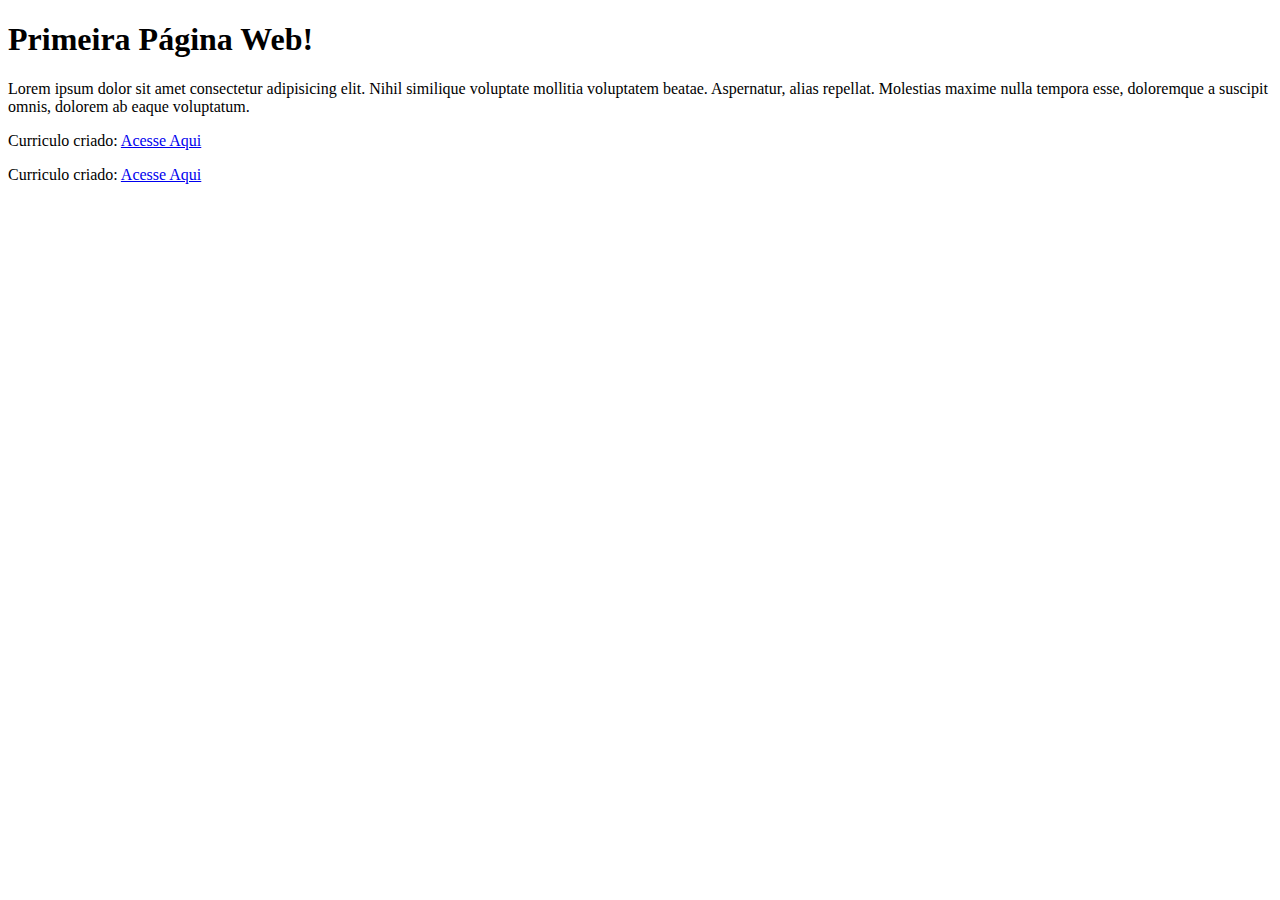
<file: aula01/index.html>
<!DOCTYPE html>
<html lang="pt-br">

<head>
    <meta charset="UTF-8">
    <meta name="viewport" content="width=device-width, initial-scale=1.0">
    <title>Cefet</title>
</head>

<body>

    <h1>Primeira Página Web!</h1>
    <p>
        Lorem ipsum dolor sit amet consectetur adipisicing elit. Nihil similique voluptate mollitia voluptatem beatae.
        Aspernatur, alias repellat. Molestias maxime nulla tempora esse, doloremque a suscipit omnis, dolorem ab eaque
        voluptatum.
    </p>

    <!-- ul>li*5>a[href=#]+span -->

    <p>
        Curriculo criado: <a href="./curriculo.xml" target = "blank">Acesse Aqui</a>

    </p>

    <p>
        Curriculo criado: <a href="./curriculo.xml" download = "curriculo.xml">Acesse Aqui</a>

    </p>





</body>

</html>
</file>
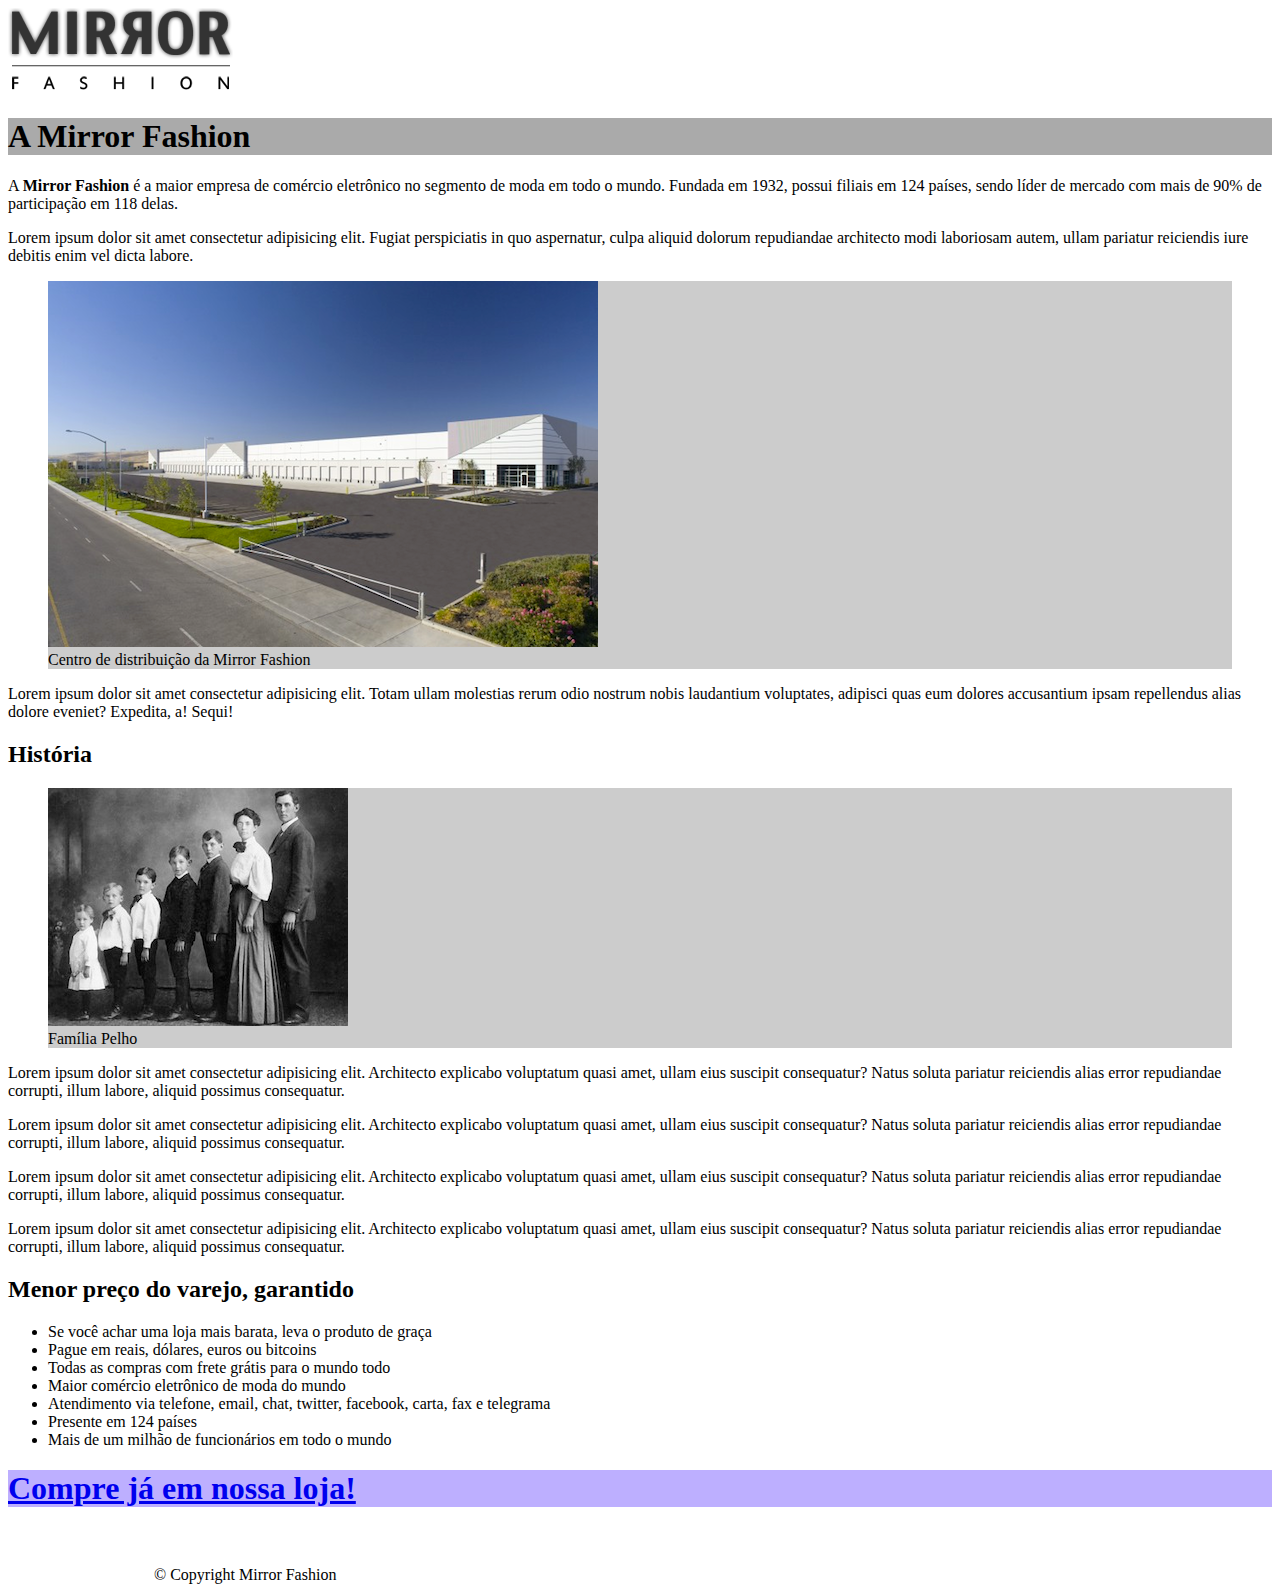
<file: aula02/index.html>
<!DOCTYPE html>
<html lang="zxx">
<head>
    <meta charset="UTF-8">
    <meta name="viewport" content="width=device-width, initial-scale=1.0">
    <title>Mirror Fashion</title>
    <link href="css/estilo.css" rel="stylesheet">
</head>

<body>

    <header>

        <img src="logo.png" alt="logo mirror fashion">

    </header>

    <main>

        <h1 class="titulo-topo">A Mirror Fashion</h1>

        <p>
            A <strong>Mirror Fashion</strong> é a maior empresa de comércio eletrônico no segmento de moda em todo o mundo. Fundada em 1932, possui filiais em 124 países, sendo líder de mercado com mais de 90% de participação em 118 delas.
        </p>

        <p>Lorem ipsum dolor sit amet consectetur adipisicing elit. Fugiat perspiciatis in quo aspernatur, culpa aliquid dolorum repudiandae architecto modi laboriosam autem, ullam pariatur reiciendis iure debitis enim vel dicta labore.</p>

        <figure>
            <img src="centro-distribuicao.png" alt= "centro de distribuição mirror fashion">
            <figcaption>Centro de distribuição da Mirror Fashion</figcaption>
        </figure>

        <p>Lorem ipsum dolor sit amet consectetur adipisicing elit. Totam ullam molestias rerum odio nostrum nobis laudantium voluptates, adipisci quas eum dolores accusantium ipsam repellendus alias dolore eveniet? Expedita, a! Sequi!
        </p>

        <h2>História</h2>

        <figure>
            <img src="familia-pelho.jpg" alt="Família Pelho">
            <figcaption>Família Pelho</figcaption>
        </figure>

        <p>Lorem ipsum dolor sit amet consectetur adipisicing elit. Architecto explicabo voluptatum quasi amet, ullam eius suscipit consequatur? Natus soluta pariatur reiciendis alias error repudiandae corrupti, illum labore, aliquid possimus consequatur.</p>

        <p>Lorem ipsum dolor sit amet consectetur adipisicing elit. Architecto explicabo voluptatum quasi amet, ullam eius suscipit consequatur? Natus soluta pariatur reiciendis alias error repudiandae corrupti, illum labore, aliquid possimus consequatur.</p>

        <p>Lorem ipsum dolor sit amet consectetur adipisicing elit. Architecto explicabo voluptatum quasi amet, ullam eius suscipit consequatur? Natus soluta pariatur reiciendis alias error repudiandae corrupti, illum labore, aliquid possimus consequatur.</p>

        <p>Lorem ipsum dolor sit amet consectetur adipisicing elit. Architecto explicabo voluptatum quasi amet, ullam eius suscipit consequatur? Natus soluta pariatur reiciendis alias error repudiandae corrupti, illum labore, aliquid possimus consequatur.</p>

        <h2>Menor preço do varejo, garantido</h2> 

        <ul>
        <li>Se você achar uma loja mais barata, leva o produto de graça</li>
        <li>Pague em reais, dólares, euros ou bitcoins</li>
        <li>Todas as compras com frete grátis para o mundo todo</li>
        <li>Maior comércio eletrônico de moda do mundo</li>
        <li>Atendimento via telefone, email, chat, twitter, facebook, carta, fax e telegrama</li>
        <li>Presente em 124 países</li>
        <li>Mais de um milhão de funcionários em todo o mundo</li>

    </ul>
    <h1 class="titulo-compra"> <a href="#">Compre já em nossa loja!</a></h1>

    </main>


    <footer>

        <img src="logo-rodape.png" alt="Mirror Fashion">
        &copy; Copyright Mirror Fashion

    </footer>


</body>
</html>
</file>
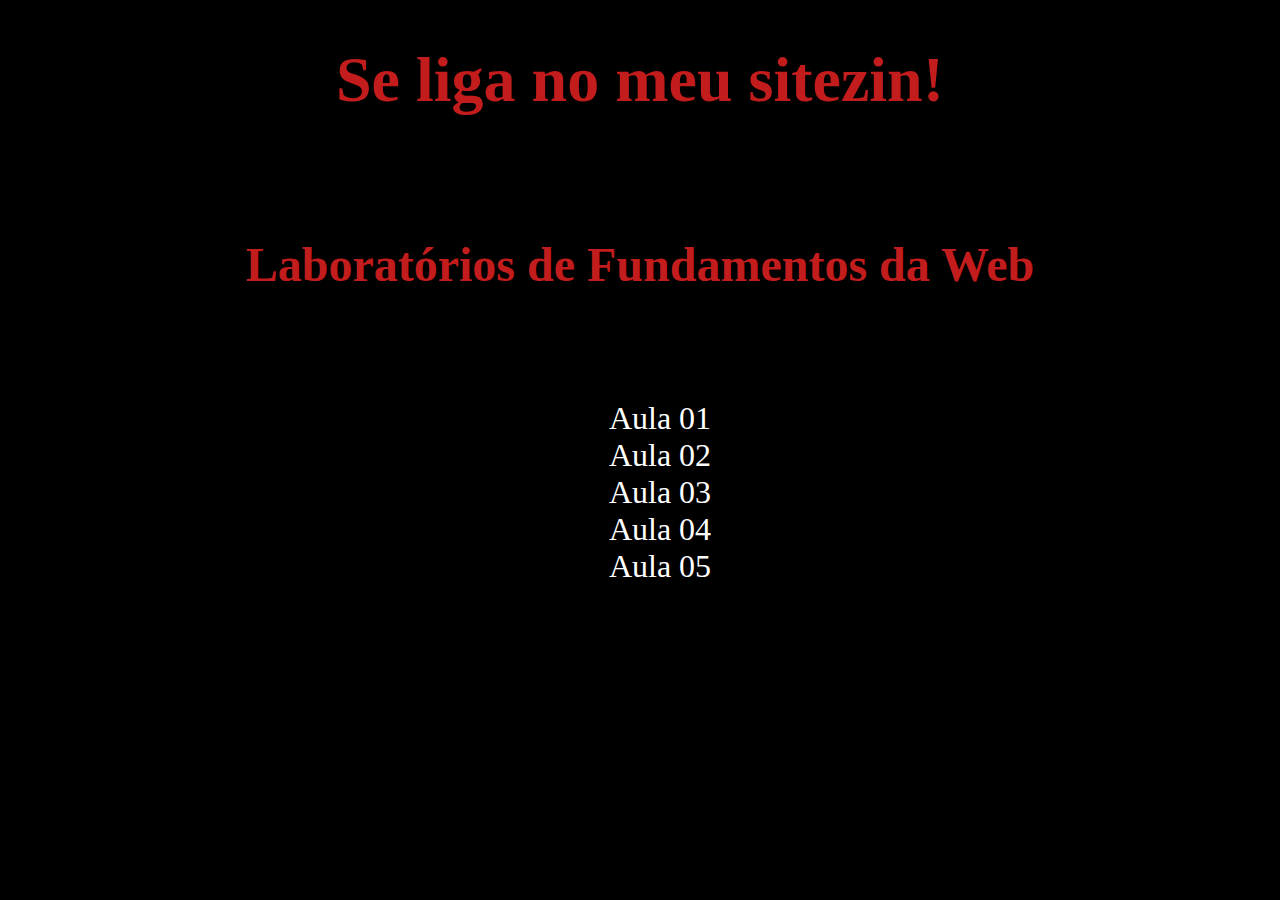
<file: aula04/index.html>
<!DOCTYPE html>
<html lang="pt-br">
<head>
    <meta charset="UTF-8">
    <meta name="viewport" content="width=device-width, initial-scale=1.0">
    <title>oiaeu</title>

    <link rel="stylesheet" href="main.css">
</head>
<body>

    <h1>Se liga no meu sitezin!</h1>
    
    <br>

    <h2>Laboratórios de Fundamentos da Web</h2>

    <br>

    <ul>
        <li><a href="../aula01/curriculo.html">Aula 01</a></li>
        <li><a href="../aula02/index.html">Aula 02</a></li>
        <li><a href="../aula03/index.html">Aula 03</a></li>
        <li><a href="../aula04/index.html">Aula 04</a></li>
        <li><a href="../aula05/index.html">Aula 05</a></li>

    </ul>








</body>
</html>
</file>
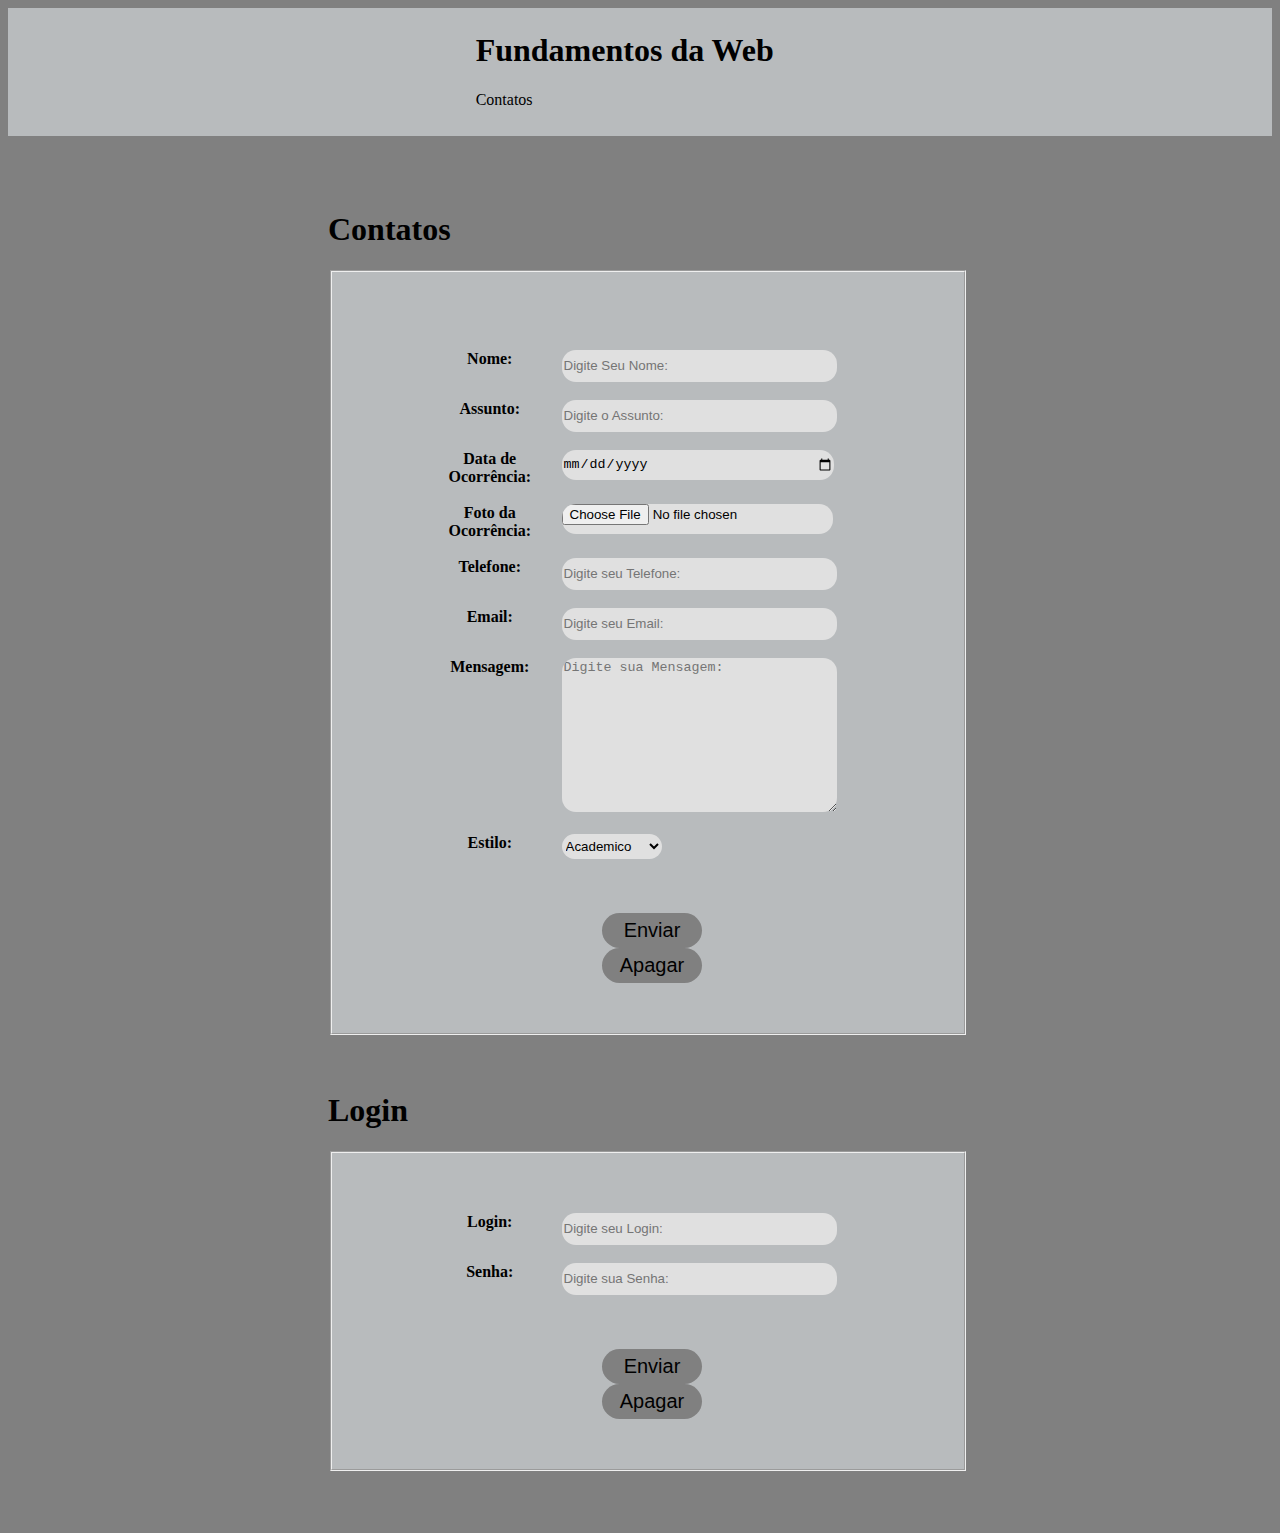
<file: aula05/index.html>
<!DOCTYPE html>
<html lang="pt-br">
<head>
    <meta charset="UTF-8">
    <meta name="viewport" content="width=device-width, initial-scale=1.0">
    <title>Laboratorio - 22/09/2023</title>

    <link rel="stylesheet" href="main.css">

</head>
<body>
    
    <div class="faixa">
        
        <h1 id="inicio" class="inicio">Fundamentos da Web</h1>
        <p class="inicio">Contatos</p>

    </div>

    <br><br><br>

    <h1 class="h1_form">Contatos</h1>
    <form id="cadastro" method="post" action="">

        <fieldset id="contatos">    

            <br>

            <label for="#nome">Nome:</label>
            <input type="text" id="nome" placeholder="Digite Seu Nome:">

            <br><br>

            <label for="#assunto">Assunto:</label>
            <input type="text" id="assunto" placeholder="Digite o Assunto:">

            <br><br>

            <label for="#data_ocorrencia">Data de Ocorrência:</label>
            <input type="date" id="data_ocorrencia">

            <br><br>

            <label for="#foto_ocorrencia">Foto da Ocorrência:</label>
            <input type="file" id="foto_ocorrencia">

            <br><br>

            <label for="#telefone">Telefone:</label>
            <input type="tel" id="telefone" placeholder="Digite seu Telefone:">

            <br><br>

            <label for="#email">Email:</label>
            <input type="email" id="email" placeholder="Digite seu Email:">

            <br><br>

            <label for="#mensagem">Mensagem:</label>
            <textarea id="mensagem" id="" cols="30" rows="10" placeholder="Digite sua Mensagem:"></textarea>

            <br><br>

            <label for="#estilo">Estilo:</label>
            <select id="estilo">

                <option>Academico</option>

            </select>

            <br><br><br><br>

            <div class="card">

                <button type="submit">Enviar</button>
                <button type="reset">Apagar</button>

            </div>

        </fieldset>

    </form>

    <br><br>

    <h1 class="h1_form">Login</h1>
    <form id="login" method="post" action>

        <fieldset>

            <label for="#login">Login:</label>
            <input type="text" id="login" placeholder="Digite seu Login:">

            <br><br>

            <label for="#senha">Senha:</label>
            <input type="text" id="senha" placeholder="Digite sua Senha:">

            <br><br><br><br>

             <div class="card">

                <button type="submit">Enviar</button>
                <button type="reset">Apagar</button>

            </div>

        </fieldset>

    </form>














    <br><br><br>

</body>
</html>
</file>
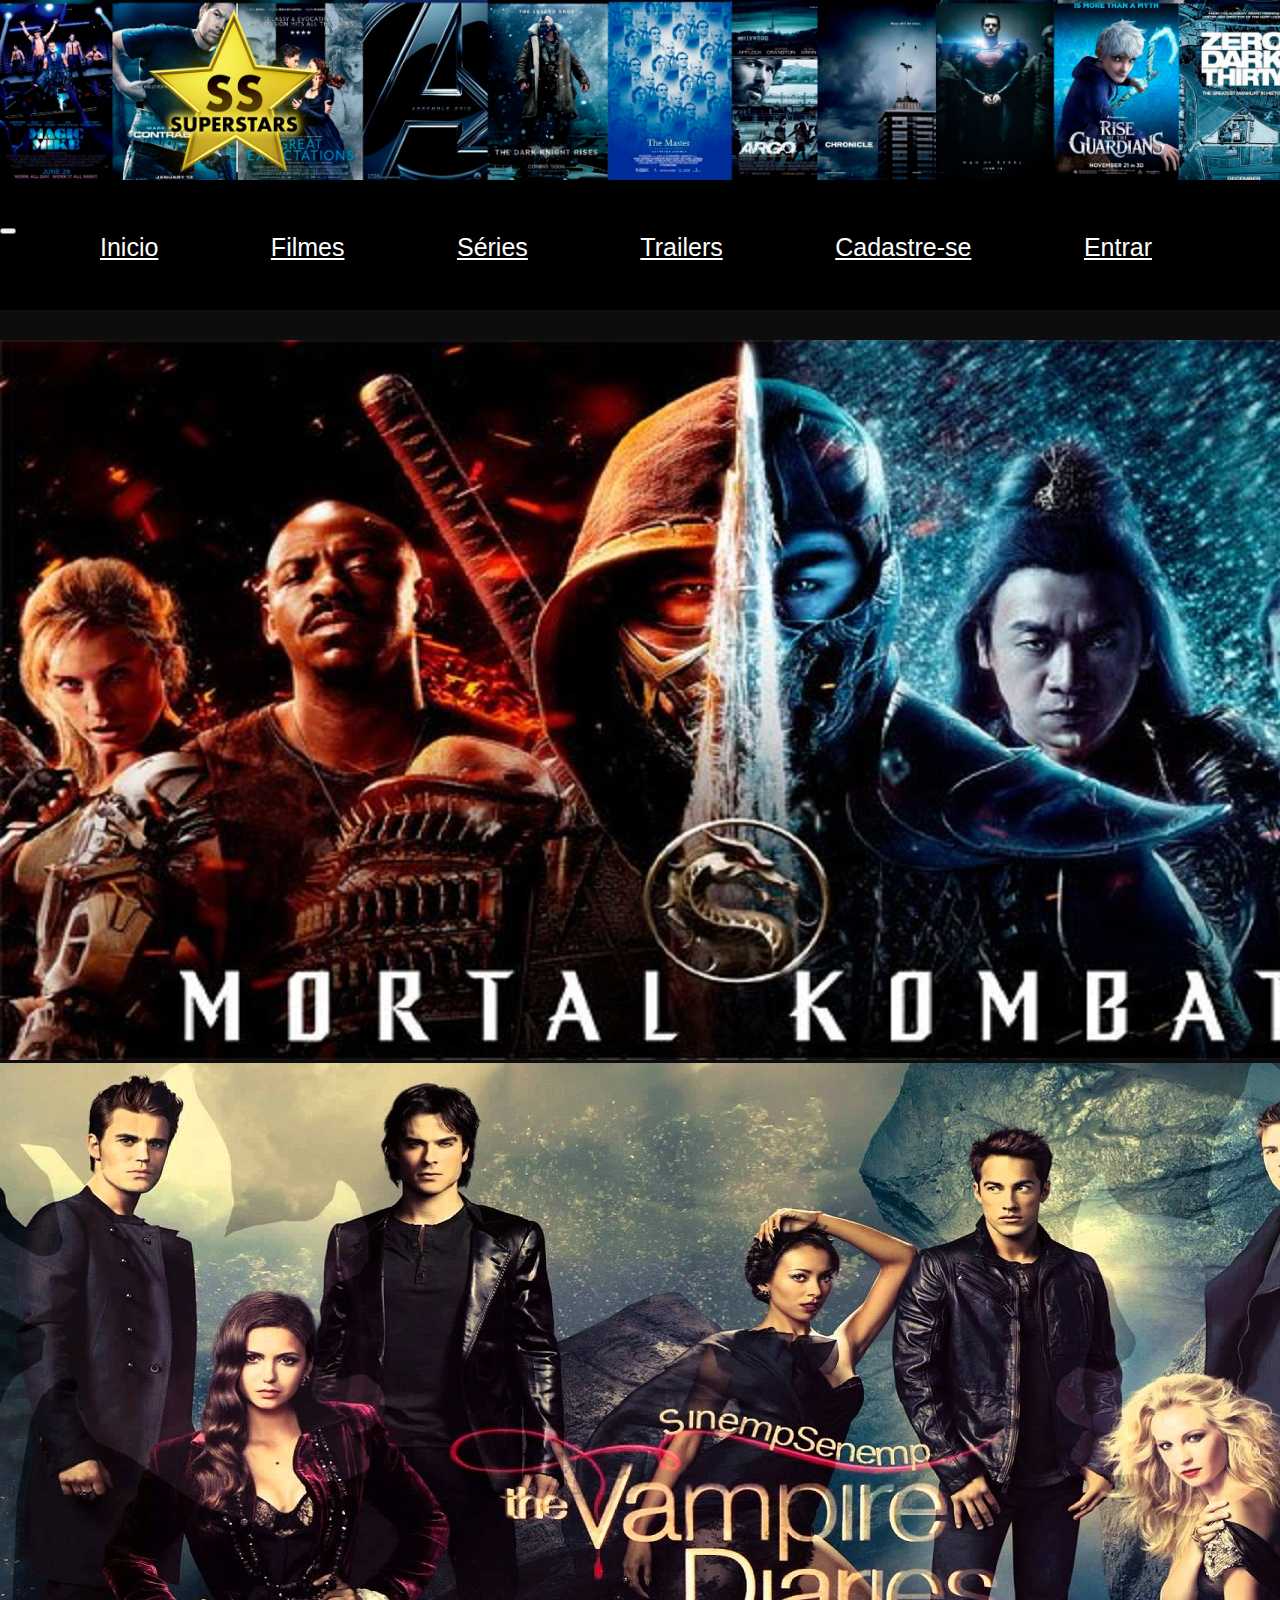
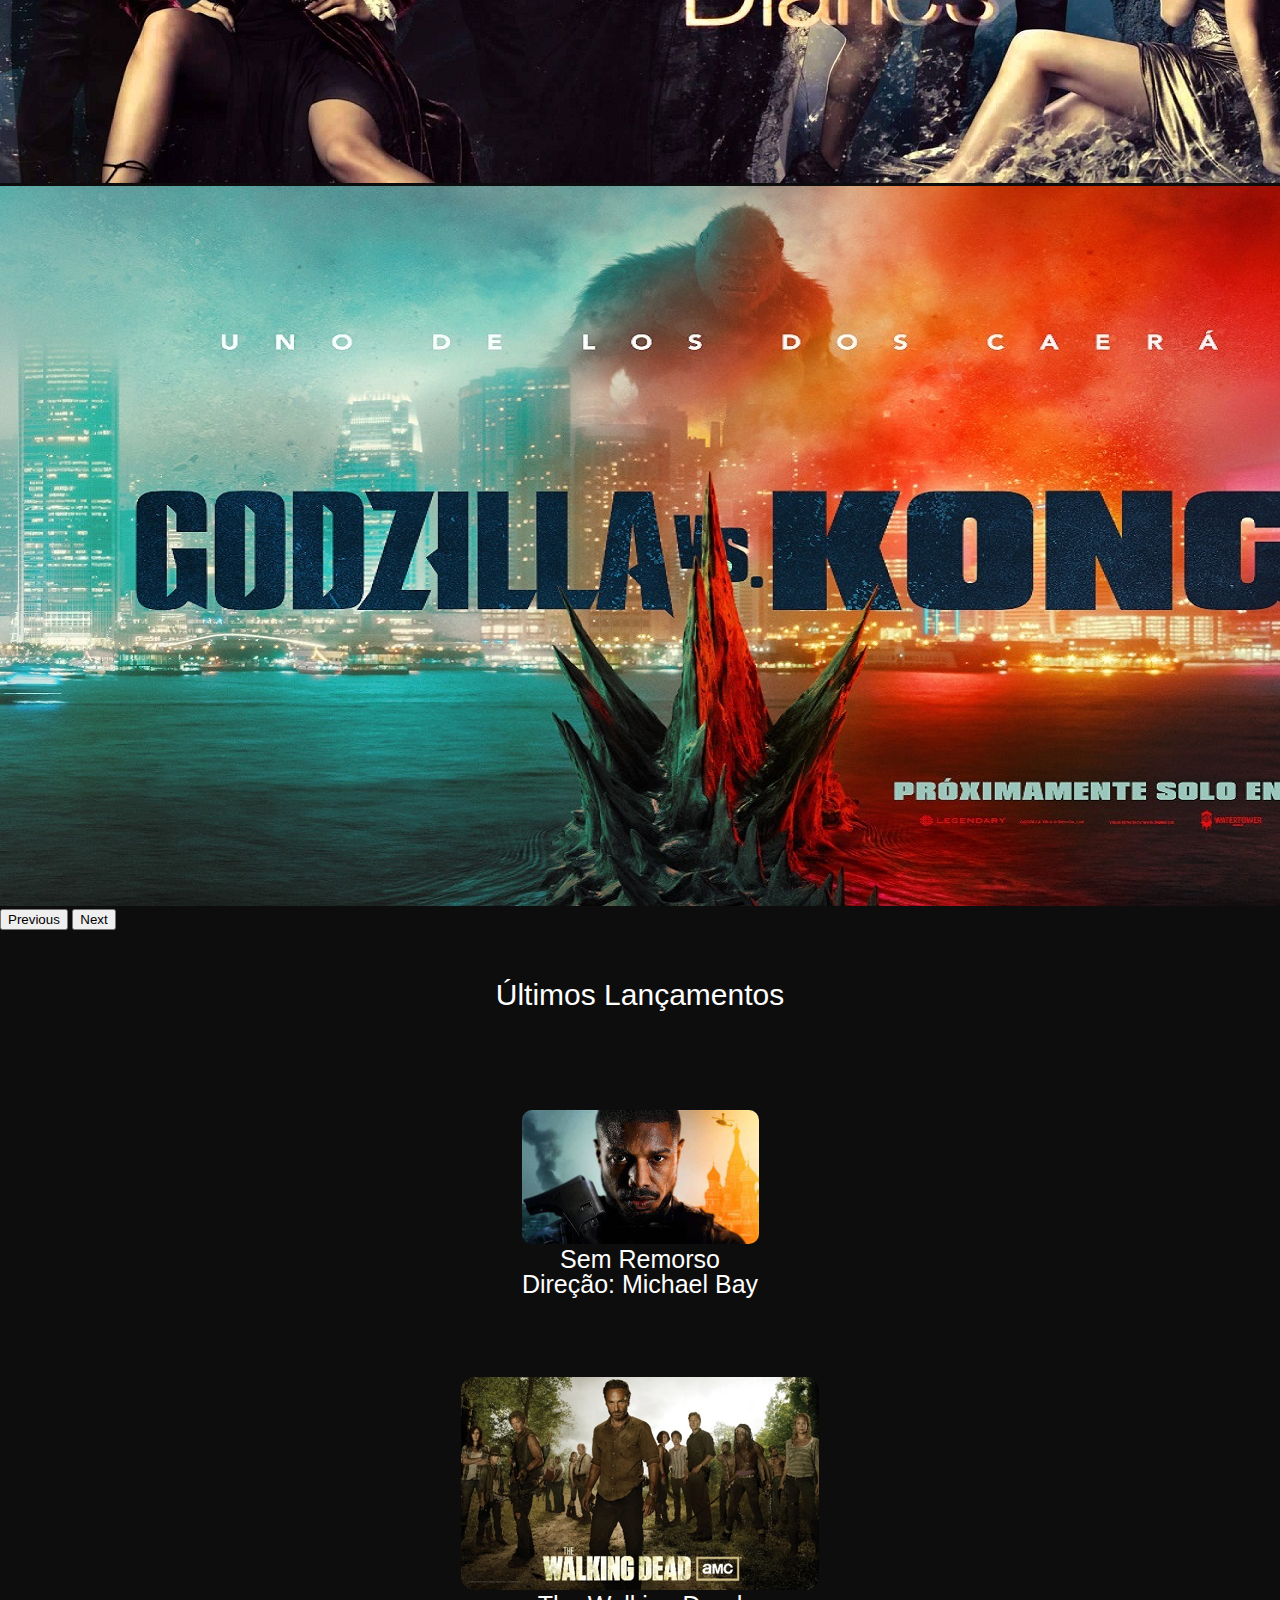
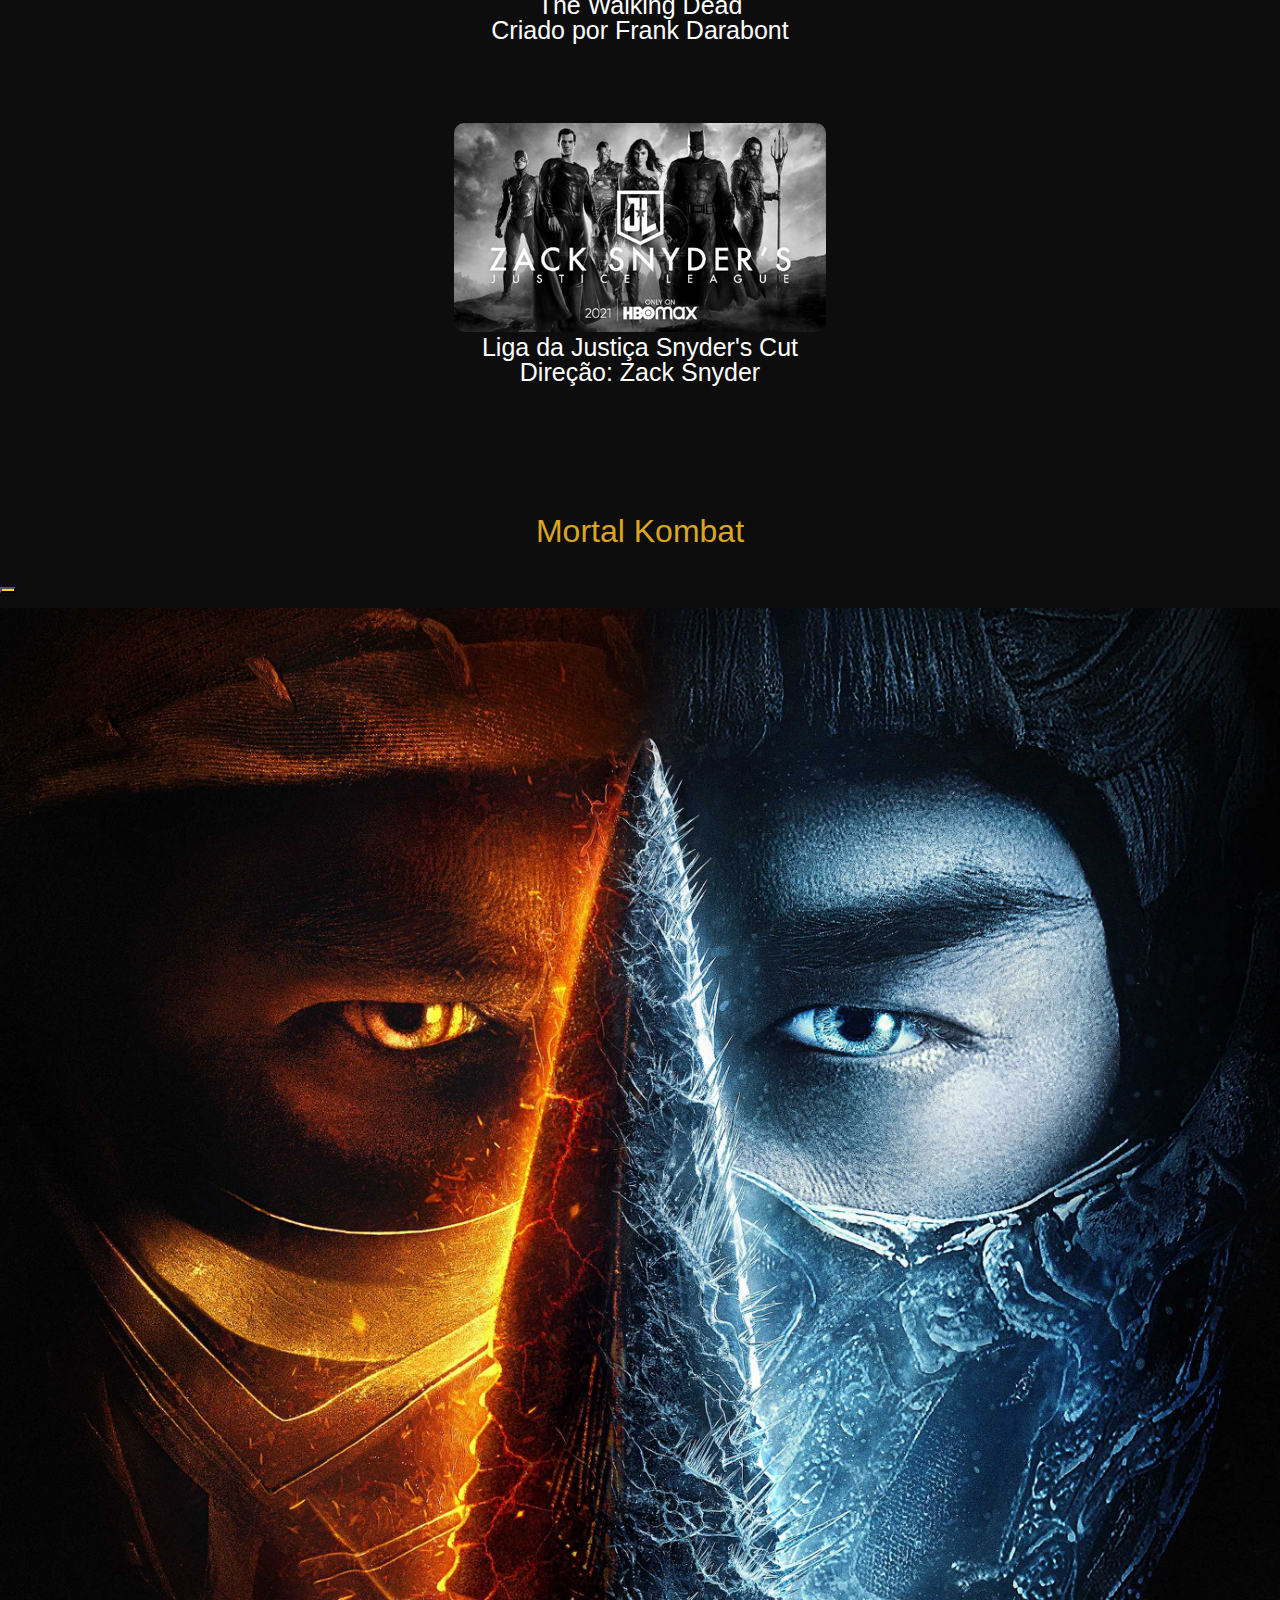
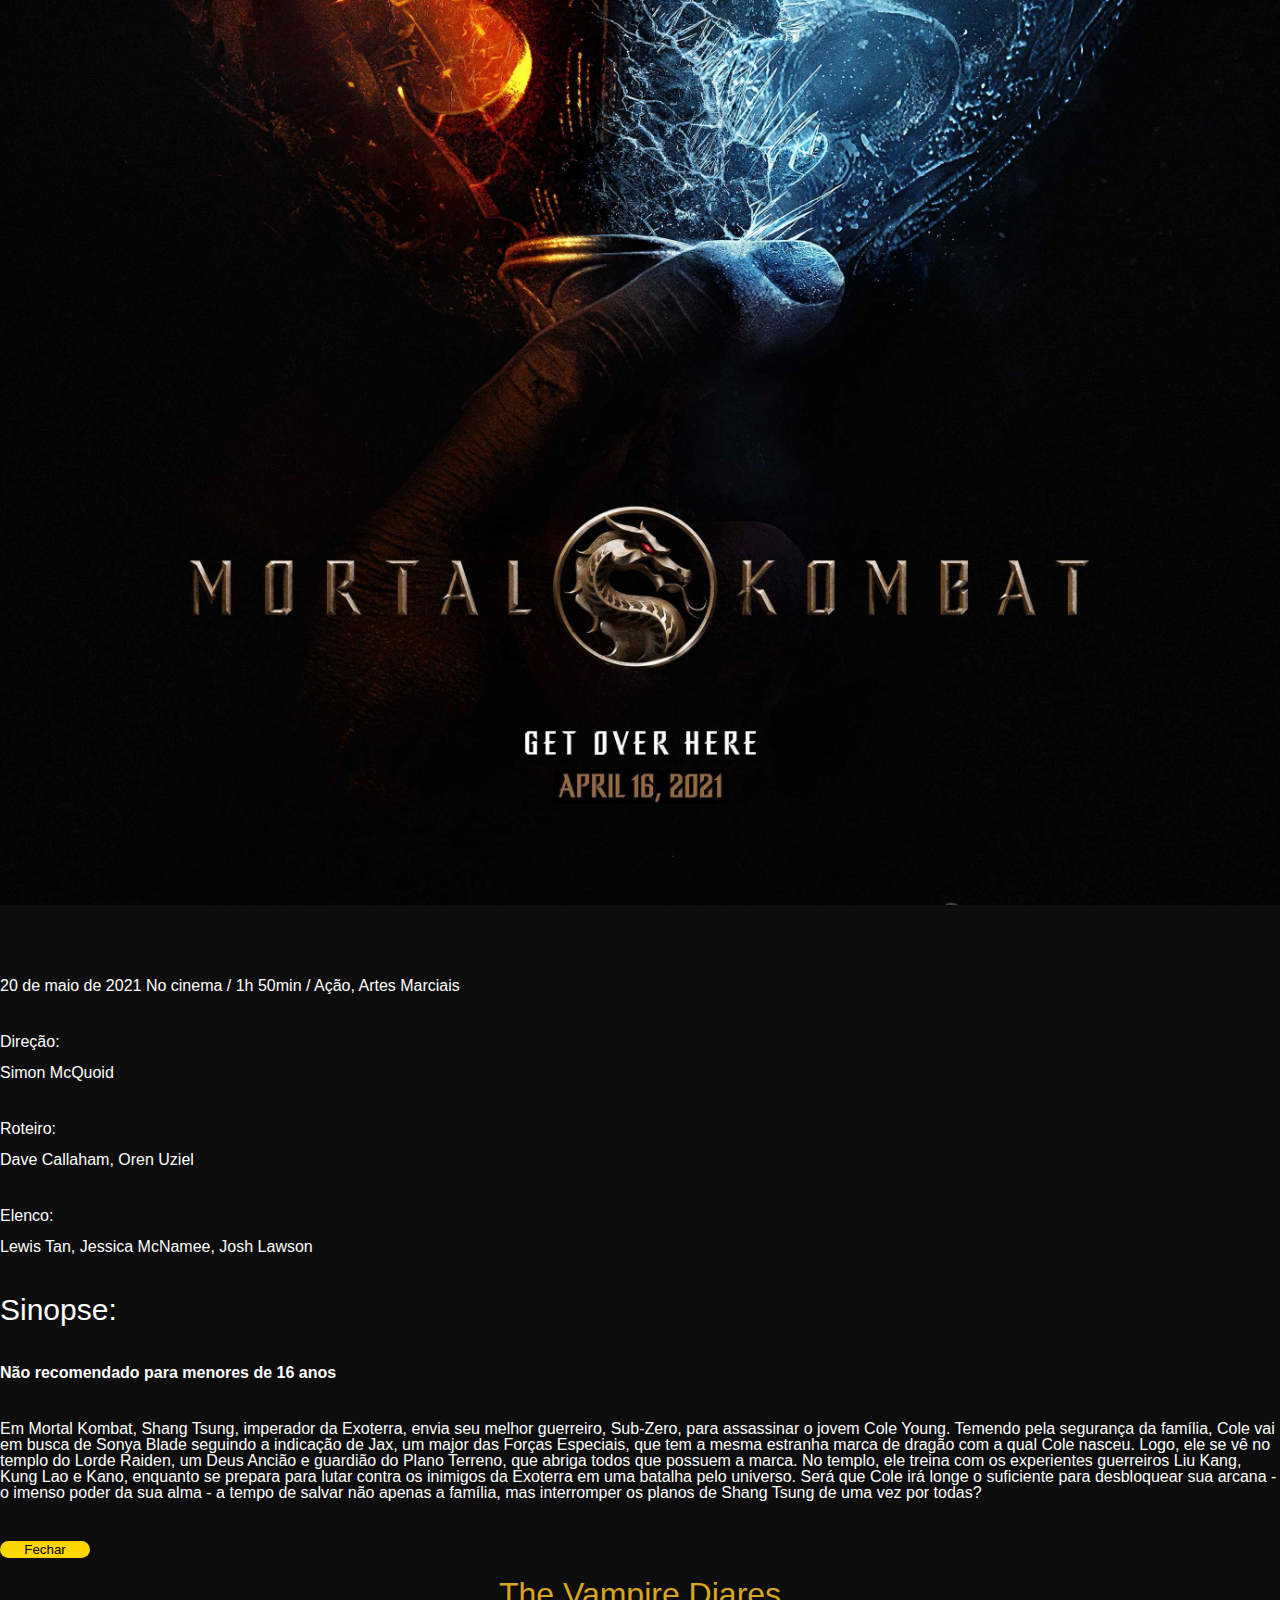
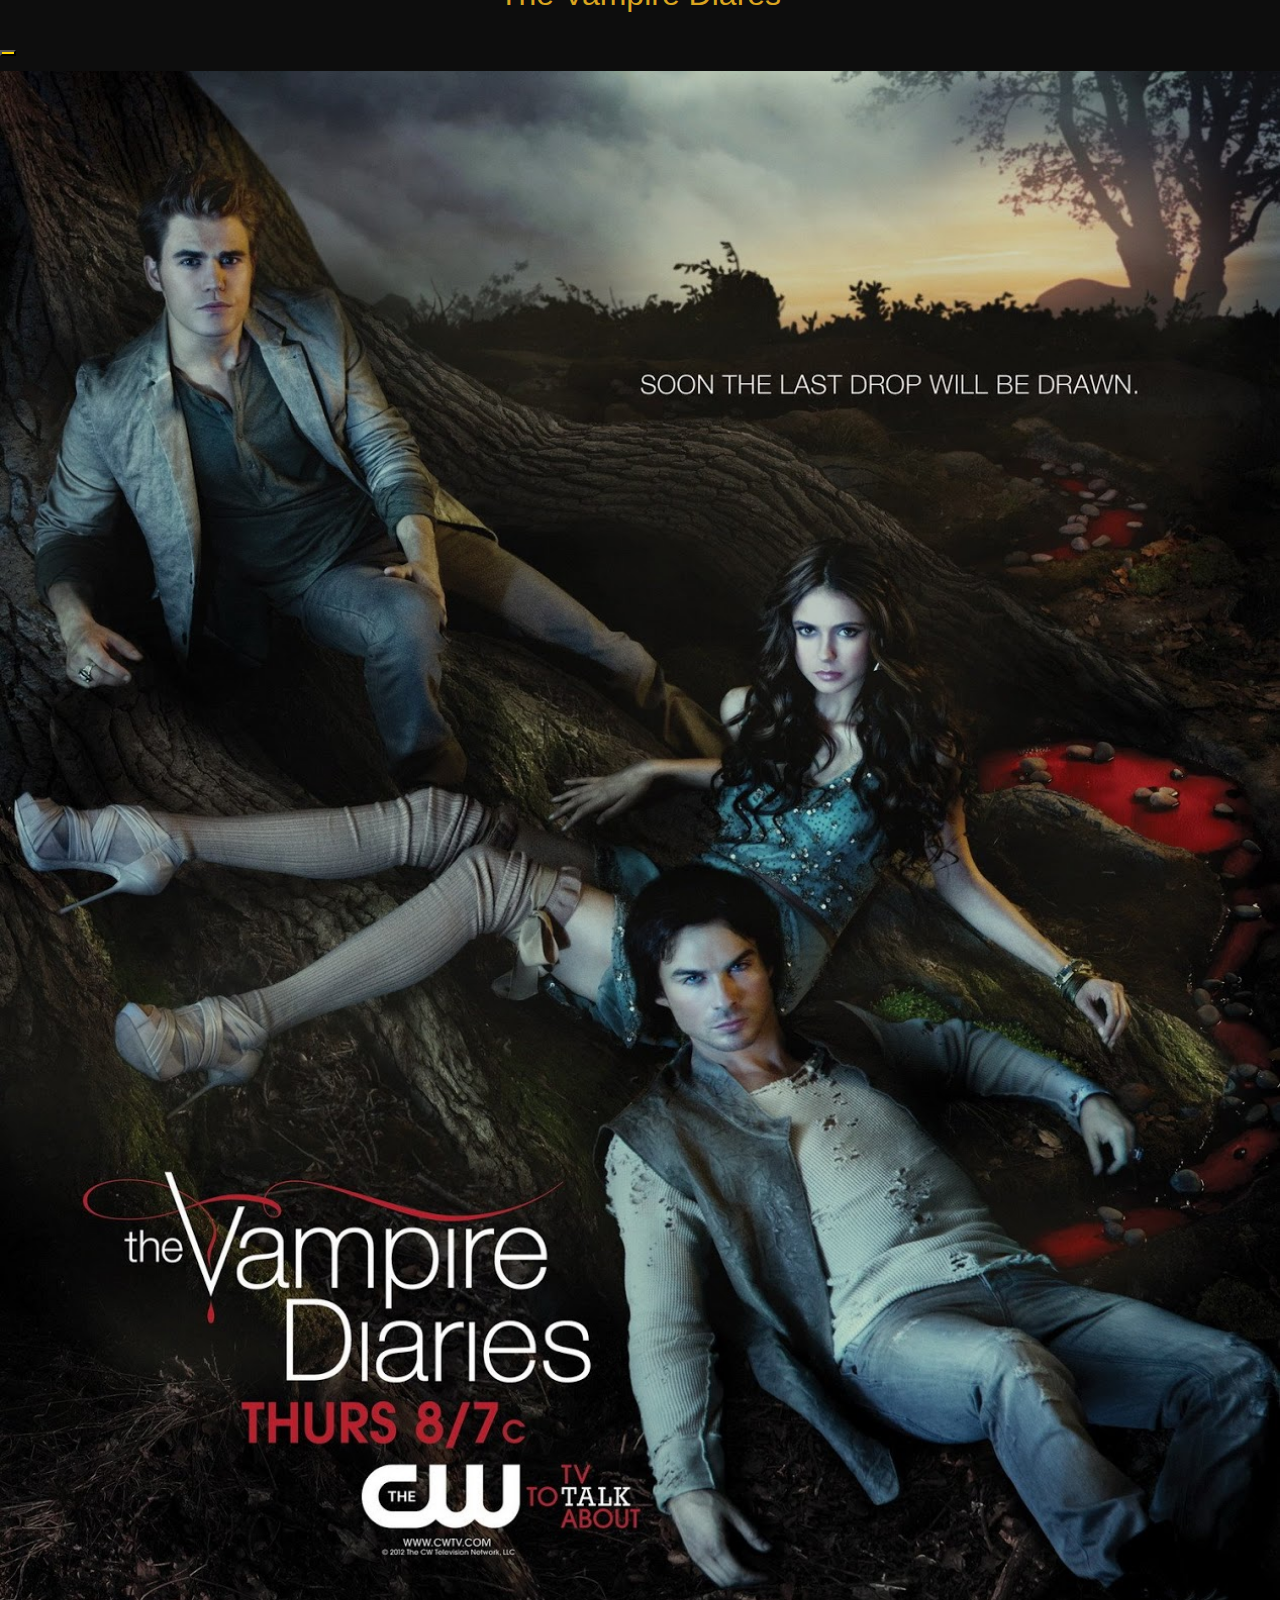
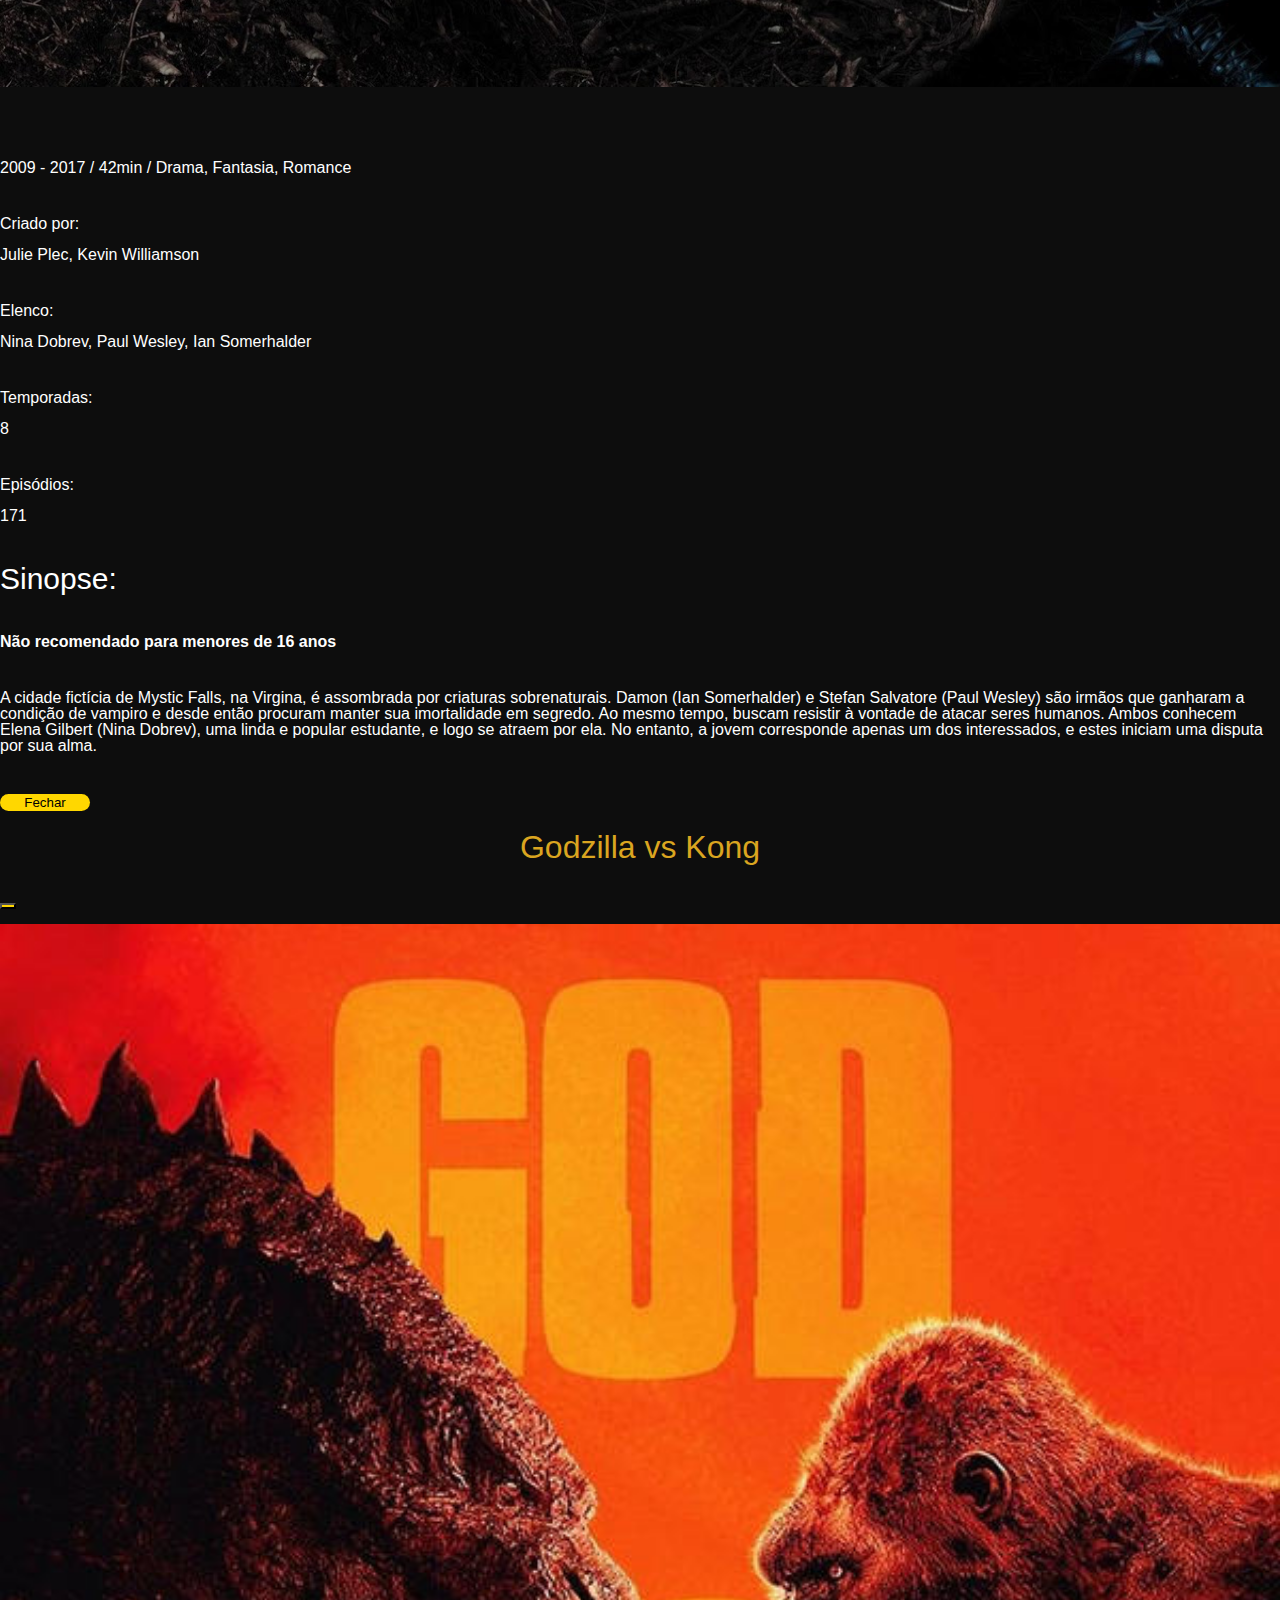
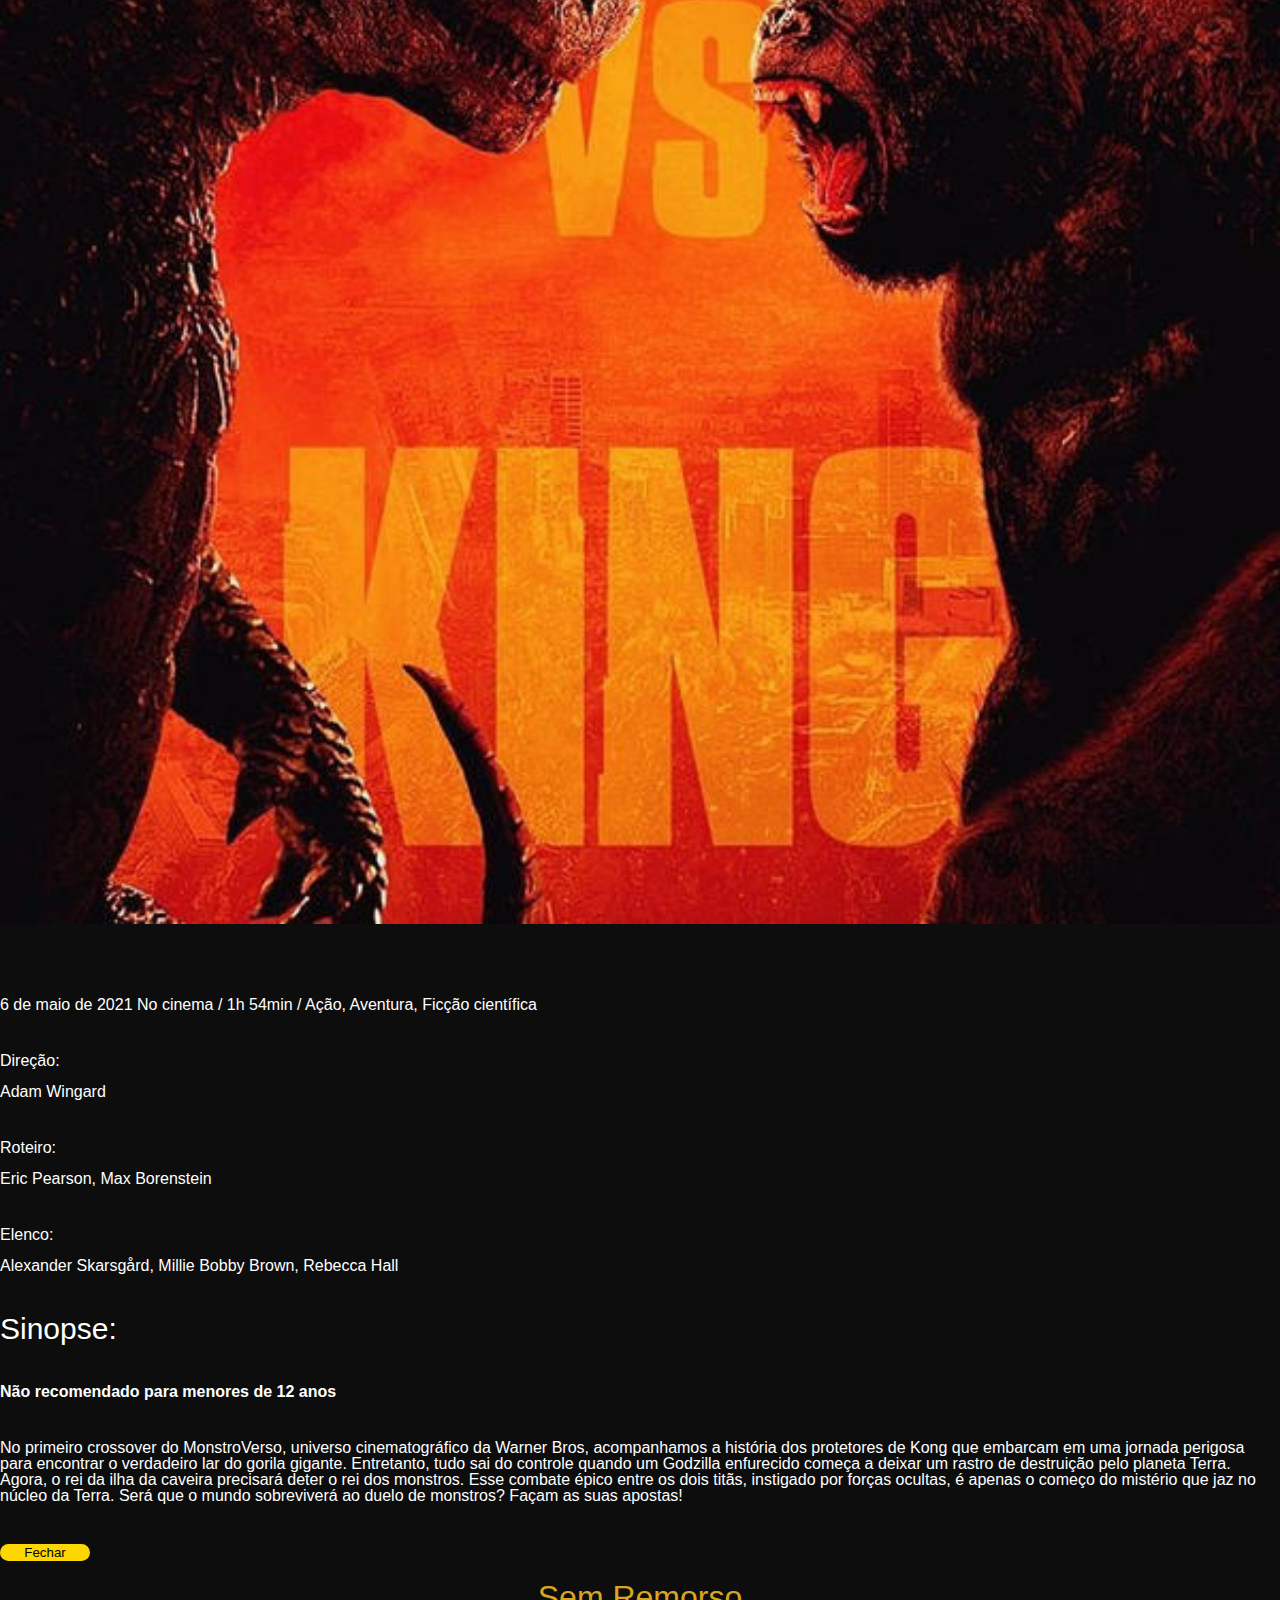
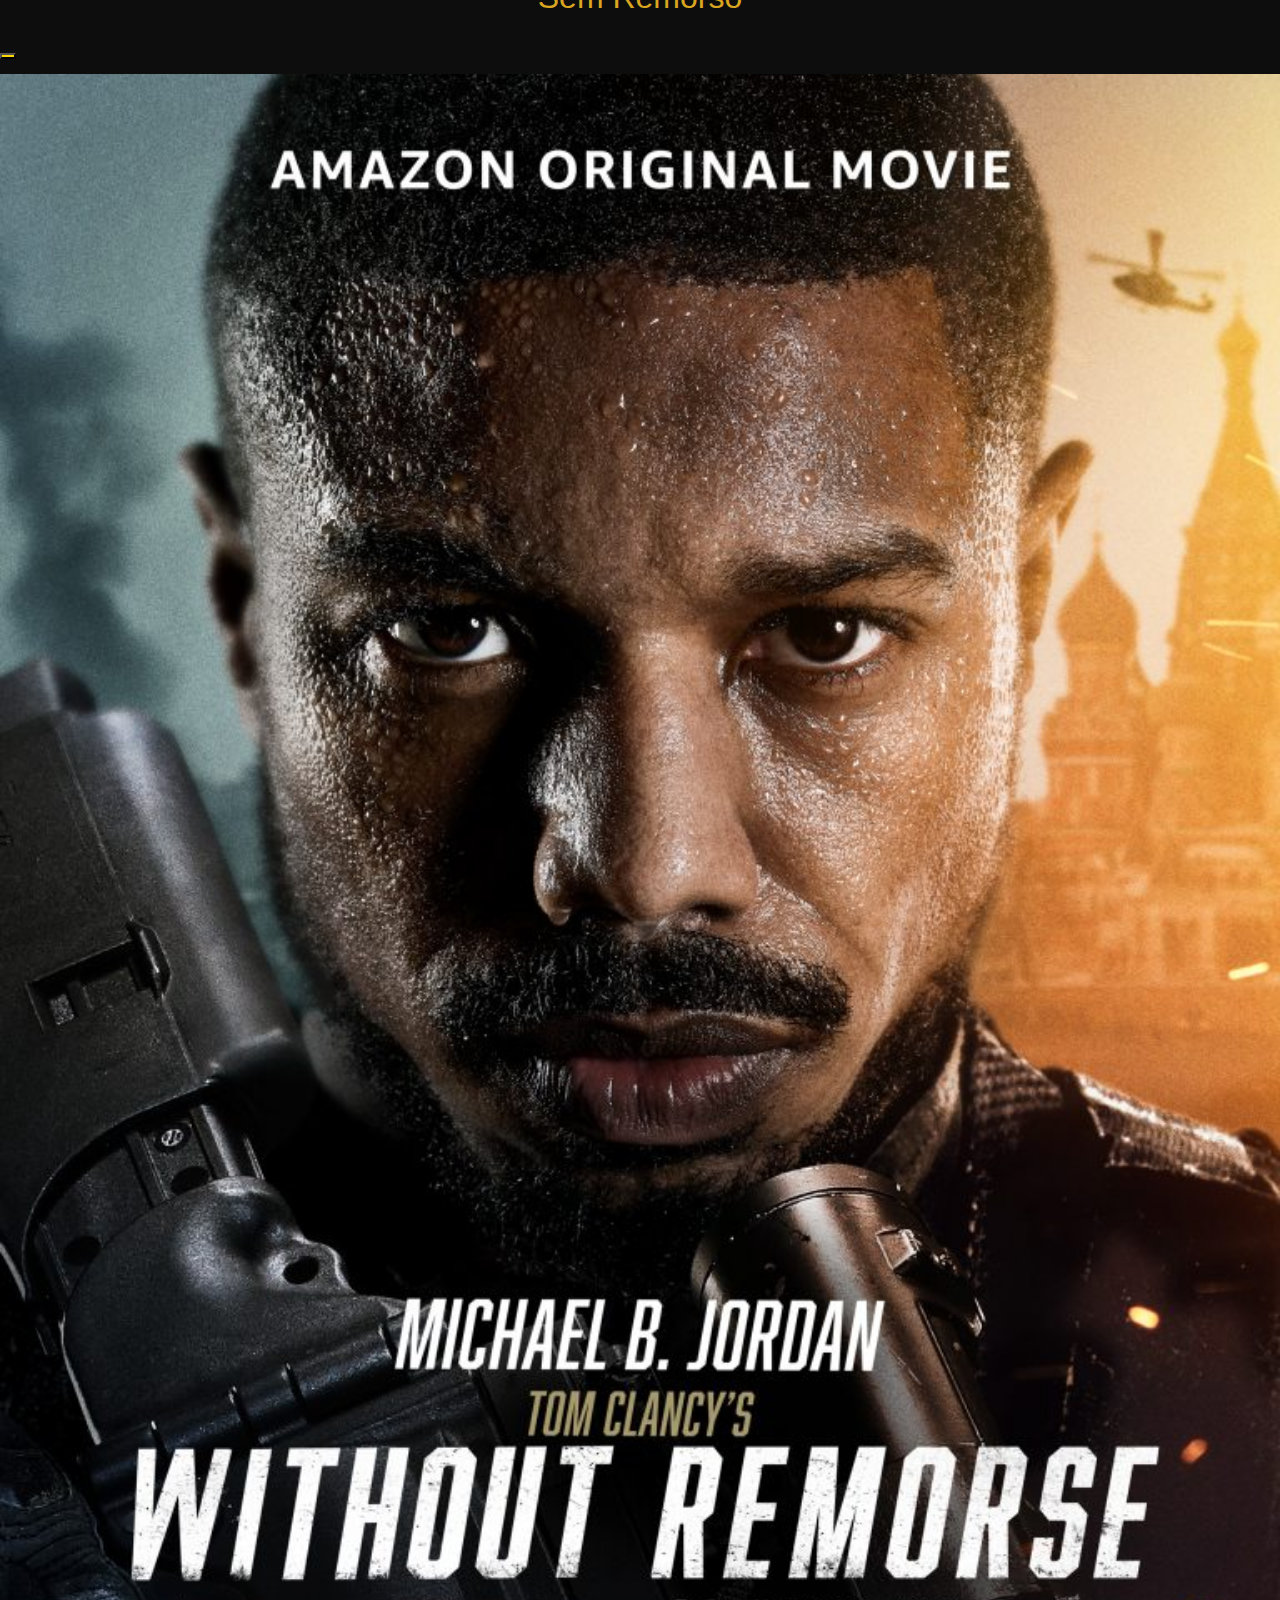
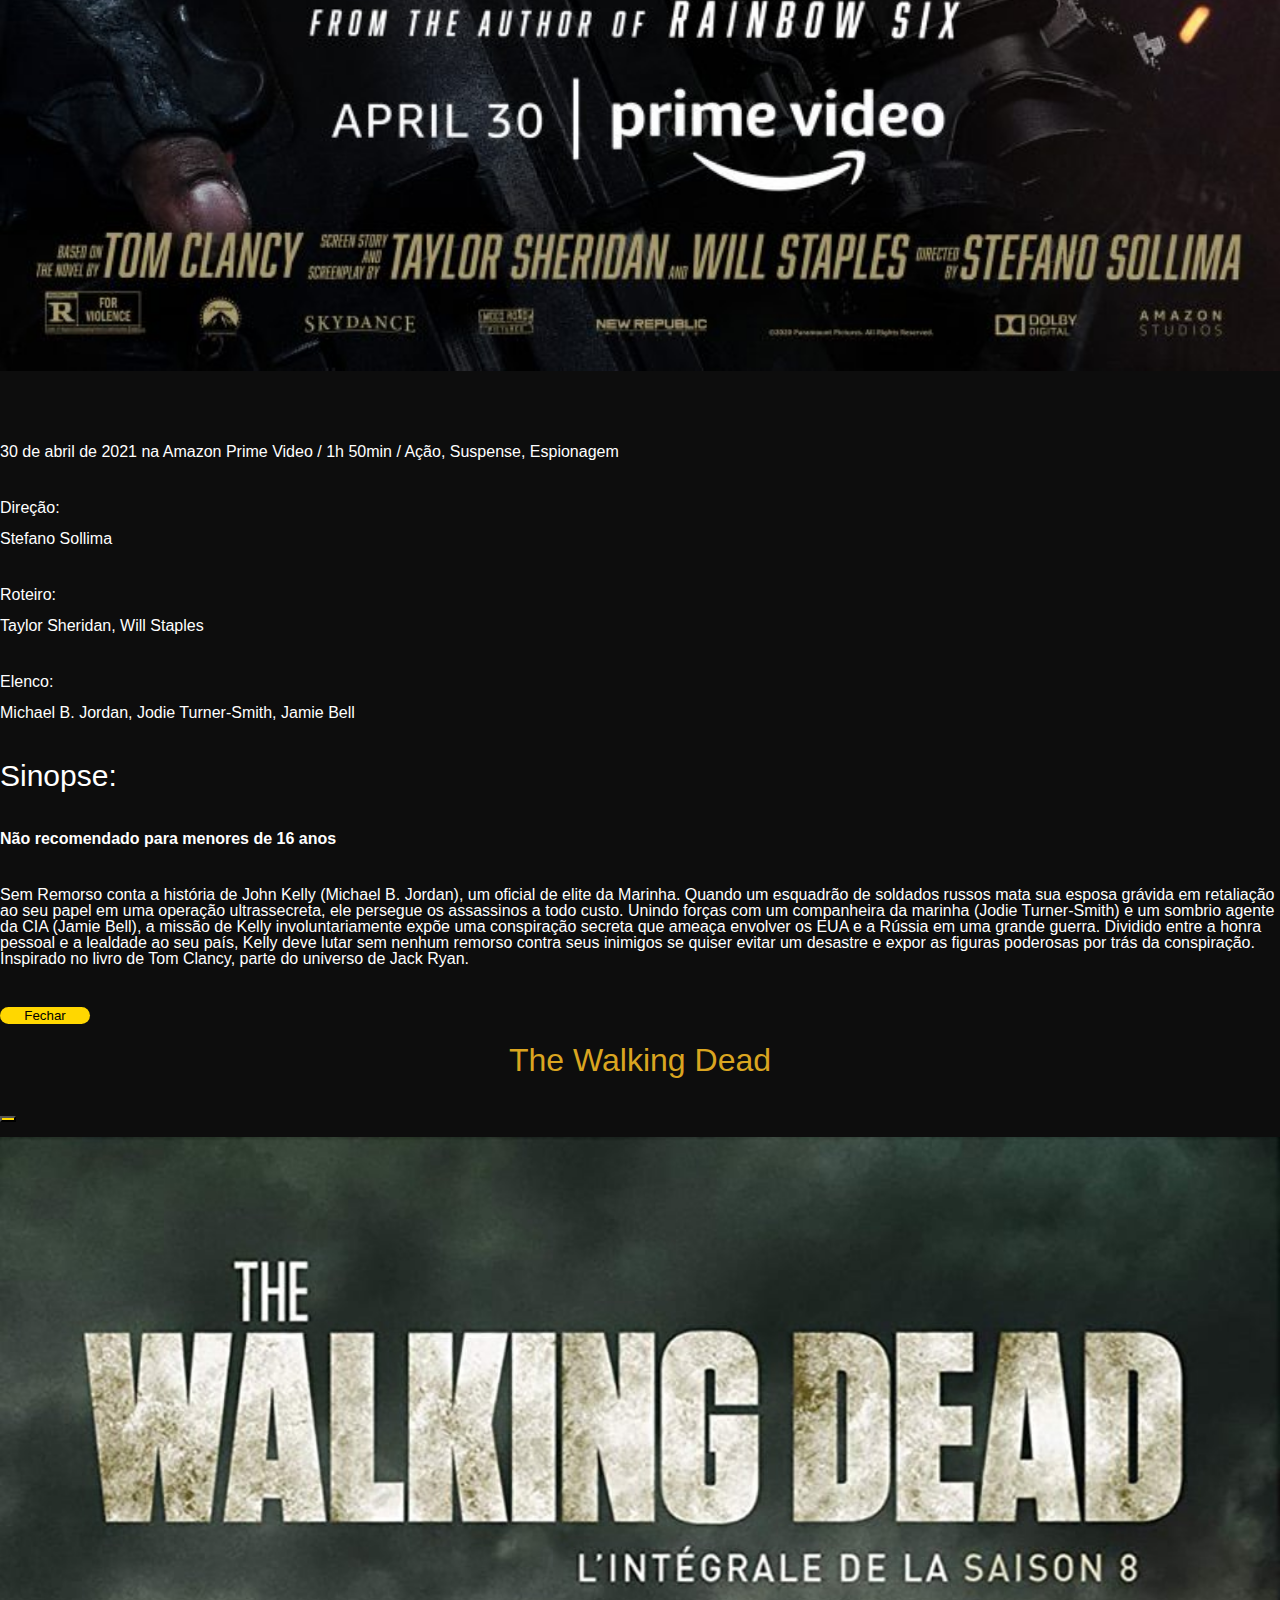
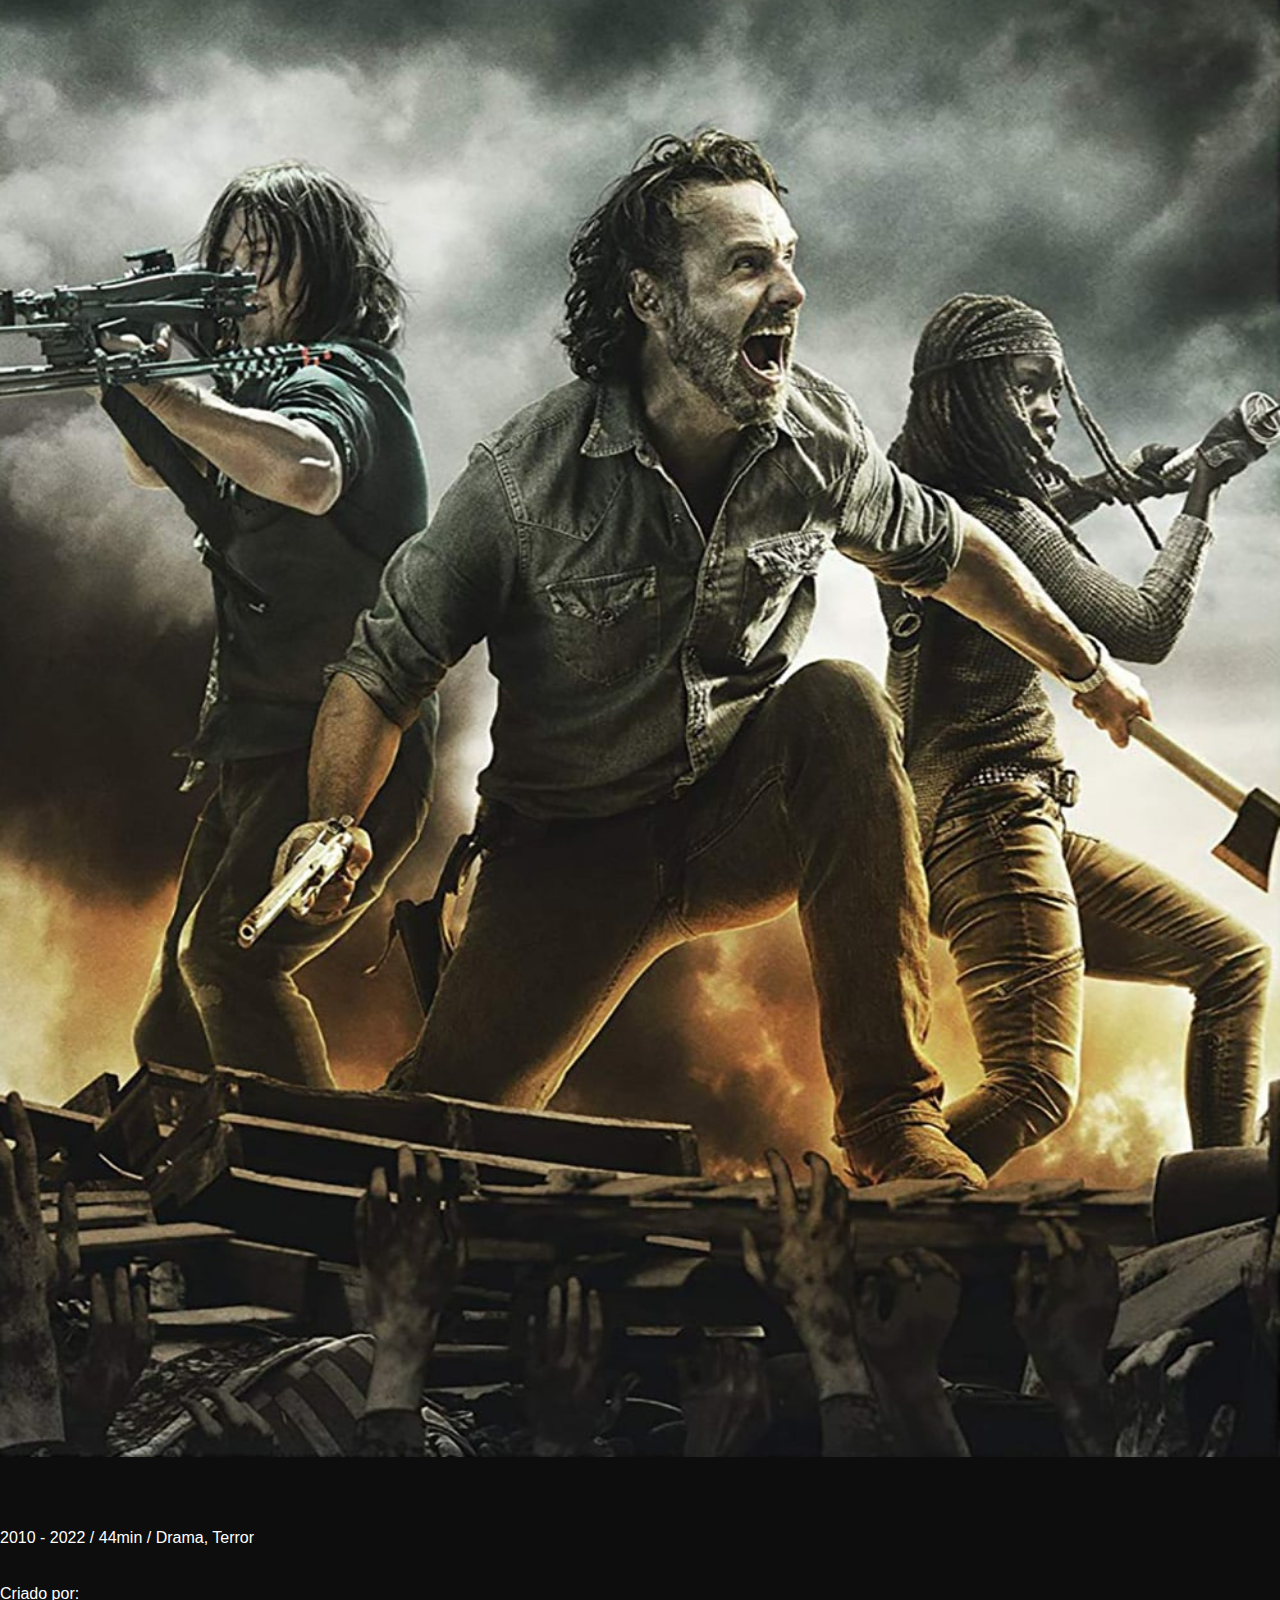
<file: aula09/index.html>
<!DOCTYPE html>
<html lang="pt-br">
<head>
    <meta charset="UTF-8">
    <meta http-equiv="X-UA-Compatible" content="IE=edge">
    <meta name="viewport" content="width=device-width, initial-scale=1.0">
    <title>Superstar | Os melhores Filmes e Séries</title>

    <link rel="stylesheet" href="./imagens/Mini_Logo_Superstar.png">
    
    <link href="https://cdn.jsdelivr.net/npm/bootstrap@5.2.3/dist/css/bootstrap.min.css" rel="stylesheet" integrity="sha384-rbsA2VBKQhggwzxH7pPCaAqO46MgnOM80zW1RWuH61DGLwZJEdK2Kadq2F9CUG65" crossorigin="anonymous">

    <script src="https://cdn.jsdelivr.net/npm/@popperjs/core@2.11.6/dist/umd/popper.min.js" integrity="sha384-oBqDVmMz9ATKxIep9tiCxS/Z9fNfEXiDAYTujMAeBAsjFuCZSmKbSSUnQlmh/jp3" crossorigin="anonymous"></script>
    <script src="https://cdn.jsdelivr.net/npm/bootstrap@5.2.3/dist/js/bootstrap.min.js" integrity="sha384-cuYeSxntonz0PPNlHhBs68uyIAVpIIOZZ5JqeqvYYIcEL727kskC66kF92t6Xl2V" crossorigin="anonymous"></script>

    <link rel="stylesheet" href="./css/main.css">

    <script src="js/script.js" defer></script>

</head>
<body>
    
    <header>       

            <a href="./index.html"><div class="banner"></div></a>
            <nav class="navbar navbar-expand-xl">
                <div class="container-fluid">  
                <button class="navbar-toggler" type="button" data-bs-toggle="collapse" data-bs-target="#navbarSupportedContent" aria-controls="navbarSupportedContent" aria-expanded="false" aria-label="Toggle navigation">
                    <span class="navbar-toggler-icon"></span>
                </button>
                <div class="collapse navbar-collapse" id="navbarSupportedContent">
                    <ul class="navbar-nav me-auto mb-0 mb-lg-0">
                    <li class="nav-item">
                        <a class="nav-link active" aria-current="page" href="./index.html">Inicio</a>
                    </li>

                    <li class="nav-item">
                        <a class="nav-link active" aria-current="page" href="./filmes.html">Filmes</a>
                    </li>

                    <li class="nav-item">
                        <a class="nav-link active" aria-current="page" href="./series.html">Séries</a>
                    </li>

                    <li class="nav-item">
                        <a class="nav-link active" aria-current="page" href="./trailers.html">Trailers</a>
                    </li>

                    <li class="nav-item">
                        <a class="nav-link active" aria-current="page" href="./cadastro.html">Cadastre-se</a>
                    </li>

                    <li class="nav-item">
                        <a class="nav-link active" aria-current="page" href="./entrar.html">Entrar</a>
                    </li>


                    </ul>
                </div>
                </div>
            </nav>

    </header>

    <main>


        <div class="container-fluid">
            
            <div class="row justify-content-md-center">

                <div class="col-lg-6 col-md-6 col-sm-6">

                    <div id="carouselExampleFade" class="carousel slide carousel-fade" data-bs-ride="carousel">

                        <div class="carousel-inner">

                            <div class="carousel-item active">

                                <a data-bs-toggle="modal" data-bs-target="#Mortal">
                                    <img src="./imagens/Mortal_Kombat.jpg" class="d-block w-100" alt="...">
                                </a>  

                            </div>

                            <div class="carousel-item">

                                <a data-bs-toggle="modal" data-bs-target="#Vampire">
                                    <img src="./imagens/Vampire_diares.jpg" class="d-block w-100" alt="...">
                                </a>  

                            </div>

                            <div class="carousel-item">

                                <a data-bs-toggle="modal" data-bs-target="#Kong">
                                    <img src="./imagens/Kong.jpg" class="d-block w-100" alt="...">
                                </a>        

                            </div>

                        </div>

                        <button class="carousel-control-prev" type="button" data-bs-target="#carouselExampleFade" data-bs-slide="prev">

                            <span class="carousel-control-prev-icon" aria-hidden="true"></span>

                            <span class="visually-hidden">Previous</span>

                        </button>

                        <button class="carousel-control-next" type="button" data-bs-target="#carouselExampleFade" data-bs-slide="next">

                            <span class="carousel-control-next-icon" aria-hidden="true"></span>

                            <span class="visually-hidden">Next</span>

                        </button>

                    </div>

                </div>

            </div>

            <div class="row justify-content-md-center">

                <div class="col-lg-6 col-md-6 col-sm-6">

                    <h2>Últimos Lançamentos</h2>

                </div>  

            </div>

            <div class="container-fluid">

                <div class="row row-cols-1 row-cols-md-3 g-4 ">
                    <div class="col">
                        <div class="card">
                            
                            <a data-bs-toggle="modal" data-bs-target="#Remorso" class="inicio">
                                <img src="./imagens/Sem_remorso.png" class="d-block w-100" alt="...">
                            </a>  

                            <div class="card-body">

                                <h3 class="card-title">
                                    Sem Remorso
                                    <br> Direção: Michael Bay
                                </h3>

                            </div>
                        </div>
                    </div>

                    <div class="col">
                        <div class="card">

                            <a data-bs-toggle="modal" data-bs-target="#Twd">
                                <img src="./imagens/The_walking_dead.png" class="d-block w-100" alt="...">
                            </a>  

                            <div class="card-body">

                                <h3 class="card-title">
                                    The Walking Dead
                                    <br> Criado por Frank Darabont
                                </h3>

                            </div>
                        </div>
                    </div>
                        
                    <div class="col">
                        <div class="card">

                            <a data-bs-toggle="modal" data-bs-target="#Snyders">
                                <img src="./imagens/Snyders_cut.png" class="d-block w-100" alt="...">
                            </a>  

                            <div class="card-body">

                                <h3 class="card-title">
                                    Liga da Justiça Snyder's Cut
                                    <br> Direção: Zack Snyder
                                </h3>
                                
                            </div>
                        </div>
                    </div>

                </div>

            </div>

        </div>
             
        <!-- Modal -->

        <div class="modal fade" id="Mortal" tabindex="-1" aria-hidden="true">
            <div class="modal-dialog">
            <div class="modal-content">
                <div class="modal-header">

                    <h1 class="modal-title">Mortal Kombat</h1>
                    <button type="button" class="btn-close" data-bs-dismiss="modal" aria-label="Close"></button>

                </div>

                <div class="modal-body">

                    <img src="./imagens/Mortal_Kombat_modal.jpg" alt="">

                    <div>20 de maio de 2021 No cinema / 1h 50min / Ação, Artes Marciais</div>
    
                    <h6>Direção:</h6> <p>Simon McQuoid</p> 
                    
                    <h6>Roteiro:</h6> <p>Dave Callaham, Oren Uziel</p>
                
                    <h6>Elenco:</h6> <p>Lewis Tan, Jessica McNamee, Josh Lawson</p>

                    <div>

                        <div>Sinopse:</div>

                        <p><strong>Não recomendado para menores de 16 anos</strong></p>

                        Em Mortal Kombat, Shang Tsung, imperador da Exoterra, envia seu melhor guerreiro, Sub-Zero, para
                        assassinar o jovem Cole
                        Young. Temendo pela segurança da família, Cole vai em busca de Sonya Blade seguindo a indicação
                        de
                        Jax, um major das Forças Especiais, que tem a mesma estranha marca de dragão com a qual Cole
                        nasceu.
                        Logo, ele se vê no templo do Lorde Raiden, um Deus Ancião e guardião do Plano Terreno, que
                        abriga
                        todos que possuem a marca. No templo, ele treina com os experientes guerreiros Liu Kang, Kung
                        Lao
                        e Kano, enquanto se prepara para lutar contra os inimigos da Exoterra em uma batalha pelo
                        universo.
                        Será que Cole irá longe o suficiente para desbloquear sua arcana - o imenso poder da sua alma -
                        a
                        tempo de salvar não apenas a família, mas interromper os planos de Shang Tsung de uma vez por
                        todas?

                    </div>

                </div>
                <div class="modal-footer">

                    <button type="button" class="btn btn-secondary" data-bs-dismiss="modal">Fechar</button>

                </div>
            </div>
            </div>
        </div>

        <div class="modal fade" id="Vampire" tabindex="-1" aria-hidden="true">
            <div class="modal-dialog">
            <div class="modal-content">
                <div class="modal-header">

                    <h1 class="modal-title">The Vampire Diares</h1>
                    <button type="button" class="btn-close" data-bs-dismiss="modal" aria-label="Close"></button>

                </div>

                <div class="modal-body">

                    <img src="./imagens/Vampire_diares_modal.jfif" alt="">

                    <div>2009 - 2017 / 42min / Drama, Fantasia, Romance</div>
    
                    <h6>Criado por:</h6> <p>Julie Plec, Kevin Williamson</p> 
                
                    <h6>Elenco:</h6> <p>Nina Dobrev, Paul Wesley, Ian Somerhalder</p>

                    <h6>Temporadas:</h6> <p>8</p>

                    <h6>Episódios:</h6> <p>171</p>

                    <div>

                        <div>Sinopse:</div>

                        <p><strong>Não recomendado para menores de 16 anos</strong></p>

                        A cidade fictícia de Mystic Falls, na Virgina, é assombrada por criaturas sobrenaturais. Damon
                        (Ian Somerhalder) e Stefan
                        Salvatore (Paul Wesley) são irmãos que ganharam a condição de vampiro e desde então procuram
                        manter
                        sua imortalidade em segredo. Ao mesmo tempo, buscam resistir à vontade de atacar seres humanos.
                        Ambos
                        conhecem Elena Gilbert (Nina Dobrev), uma linda e popular estudante, e logo se atraem por ela.
                        No
                        entanto, a jovem corresponde apenas um dos interessados, e estes iniciam uma disputa por sua
                        alma.

                    </div>

                </div>
                <div class="modal-footer">

                    <button type="button" class="btn btn-secondary" data-bs-dismiss="modal">Fechar</button>

                </div>
            </div>
            </div>
        </div>

        <div class="modal fade" id="Kong" tabindex="-1" aria-hidden="true">
            <div class="modal-dialog">
            <div class="modal-content">
                <div class="modal-header">

                    <h1 class="modal-title">Godzilla vs Kong</h1>
                    <button type="button" class="btn-close" data-bs-dismiss="modal" aria-label="Close"></button>

                </div>

                <div class="modal-body">

                    <img src="./imagens/Kong_modal.jpg" alt="">

                    <div>6 de maio de 2021 No cinema / 1h 54min / Ação, Aventura, Ficção científica</div>
    
                    <h6>Direção:</h6> <p>Adam Wingard</p> 
                    
                    <h6>Roteiro:</h6> <p>Eric Pearson, Max Borenstein</p>
                
                    <h6>Elenco:</h6> <p>Alexander Skarsgård, Millie Bobby Brown, Rebecca Hall</p>

                    <div>

                        <div>Sinopse:</div>

                        <p><strong>Não recomendado para menores de 12 anos</strong></p>

                        No primeiro crossover do MonstroVerso, universo cinematográfico da Warner Bros, acompanhamos a
                        história dos protetores de
                        Kong que embarcam em uma jornada perigosa para encontrar o verdadeiro lar do gorila gigante.
                        Entretanto,
                        tudo sai do controle quando um Godzilla enfurecido começa a deixar um rastro de destruição pelo
                        planeta
                        Terra. Agora, o rei da ilha da caveira precisará deter o rei dos monstros. Esse combate épico
                        entre
                        os dois titãs, instigado por forças ocultas, é apenas o começo do mistério que jaz no núcleo da
                        Terra.
                        Será que o mundo sobreviverá ao duelo de monstros? Façam as suas apostas!

                    </div>

                </div>
                <div class="modal-footer">

                    <button type="button" class="btn btn-secondary" data-bs-dismiss="modal">Fechar</button>

                </div>
            </div>
            </div>
        </div>

        <div class="modal fade" id="Remorso" tabindex="-1" aria-hidden="true">
            <div class="modal-dialog">
            <div class="modal-content">
                <div class="modal-header">

                    <h1 class="modal-title">Sem Remorso</h1>
                    <button type="button" class="btn-close" data-bs-dismiss="modal" aria-label="Close"></button>

                </div>

                <div class="modal-body">

                    <img src="./imagens/Sem_remorso_modal.jpg" alt="">

                    <div>30 de abril de 2021 na Amazon Prime Video / 1h 50min / Ação, Suspense, Espionagem</div>
    
                    <h6>Direção:</h6> <p>Stefano Sollima</p> 
                    
                    <h6>Roteiro:</h6> <p>Taylor Sheridan, Will Staples</p>
                
                    <h6>Elenco:</h6> <p>Michael B. Jordan, Jodie Turner-Smith, Jamie Bell</p>

                    <div>

                        <div>Sinopse:</div>

                        <p><strong>Não recomendado para menores de 16 anos</strong></p>

                        Sem Remorso conta a história de John Kelly (Michael B. Jordan), um oficial de elite da Marinha.
                        Quando um esquadrão de soldados
                        russos mata sua esposa grávida em retaliação ao seu papel em uma operação ultrassecreta, ele
                        persegue
                        os assassinos a todo custo. Unindo forças com um companheira da marinha (Jodie Turner-Smith) e
                        um
                        sombrio agente da CIA (Jamie Bell), a missão de Kelly involuntariamente expõe uma conspiração
                        secreta
                        que ameaça envolver os EUA e a Rússia em uma grande guerra. Dividido entre a honra pessoal e a
                        lealdade
                        ao seu país, Kelly deve lutar sem nenhum remorso contra seus inimigos se quiser evitar um
                        desastre
                        e expor as figuras poderosas por trás da conspiração. Inspirado no livro de Tom Clancy, parte do
                        universo de Jack Ryan.

                    </div>

                </div>
                <div class="modal-footer">

                    <button type="button" class="btn btn-secondary" data-bs-dismiss="modal">Fechar</button>

                </div>
            </div>
            </div>
        </div>

        <div class="modal fade" id="Twd" tabindex="-1" aria-hidden="true">
            <div class="modal-dialog">
            <div class="modal-content">
                <div class="modal-header">

                    <h1 class="modal-title">The Walking Dead</h1>
                    <button type="button" class="btn-close" data-bs-dismiss="modal" aria-label="Close"></button>

                </div>

                <div class="modal-body">

                    <img src="./imagens/The_walking_dead_modal.jpg" alt="">

                    <div>2010 - 2022 / 44min / Drama, Terror</div>
    
                    <h6>Criado por:</h6> <p>Frank Darabont, Glen Mazzara, Scott M. Gimple</p> 
                
                    <h6>Elenco:</h6> <p>Norman Reedus, Melissa McBride, Jeffrey Dean Morgan</p>

                    <h6>Temporadas:</h6> <p>11</p>

                    <h6>Episódios:</h6> <p>177</p>

                    <div>

                        <div>Sinopse:</div>

                        <p><strong>Não recomendado para menores de 16 anos</strong></p>

                        Em The Walking Dead, um apocalipse provoca uma infestação de zumbis na cidade de Cynthiana, em
                        Kentucky, nos Estados Unidos,
                        e o oficial de polícia Rick Grimes (Andrew Lincoln) descobre que os mortos-vivos estão se
                        propagando
                        progressivamente. Ele decide unir-se aos homens e mulheres sobreviventes para que tenham mais
                        força
                        para combater o fenômeno que os atinge. O grupo percorre diferentes lugares em busca de soluções
                        para o problema.

                    </div>

                </div>
                <div class="modal-footer">

                    <button type="button" class="btn btn-secondary" data-bs-dismiss="modal">Fechar</button>

                </div>
            </div>
            </div>
        </div>

        <div class="modal fade" id="Snyders" tabindex="-1" aria-hidden="true">
            <div class="modal-dialog">
            <div class="modal-content">
                <div class="modal-header">

                    <h1 class="modal-title">Liga da Justiça Snyder Cut</h1>
                    <button type="button" class="btn-close" data-bs-dismiss="modal" aria-label="Close"></button>

                </div>

                <div class="modal-body">

                    <img src="./imagens/Snyders_cut_modal.jpg" alt="">

                    <div>18 de março de 2021 para filmes online / 4h 02min / Fantasia, Ação, Aventura</div>
    
                    <h6>Direção:</h6> <p>Zack Snyder</p> 
                    
                    <h6>Roteiro:</h6> <p>Chris Terrio, Jerry Siegel</p>
                
                    <h6>Elenco:</h6> <p>Ben Affleck, Henry Cavill, Gal Gadot</p>

                    <div>

                        <div>Sinopse:</div>

                        <p><strong>Não recomendado para menores de 16 anos</strong></p>

                        Zack Snyder's Justice League, muitas vezes referido como o "Snyder Cut", 
                        é o corte do diretor de 2021 do filme de super-heróis estadunidense Liga da Justiça de 2017. 
                        Ele apresenta a Liga da Justiça - o quinto filme do Universo Estendido da DC e uma sequela direta 
                        de Batman v Superman: Dawn of Justice - como o diretor Zack Snyder pretendia antes de deixar a produção. 
                        Assim como o filme lançado nos cinemas, Zack Snyder's Justice League segue a Liga da Justiça da 
                        DC Comics - Batman, Superman, Mulher-Maravilha, Ciborgue, Aquaman e Flash - enquanto eles tentam salvar o 
                        mundo da ameaça catastrófica de Darkseid, Steppenwolf e seu exército de Parademônios.

                    </div>

                </div>
                <div class="modal-footer">

                    <button type="button" class="btn btn-secondary" data-bs-dismiss="modal">Fechar</button>

                </div>
            </div>
            </div>
        </div>
        
    </main>

</body>
</html>
</file>
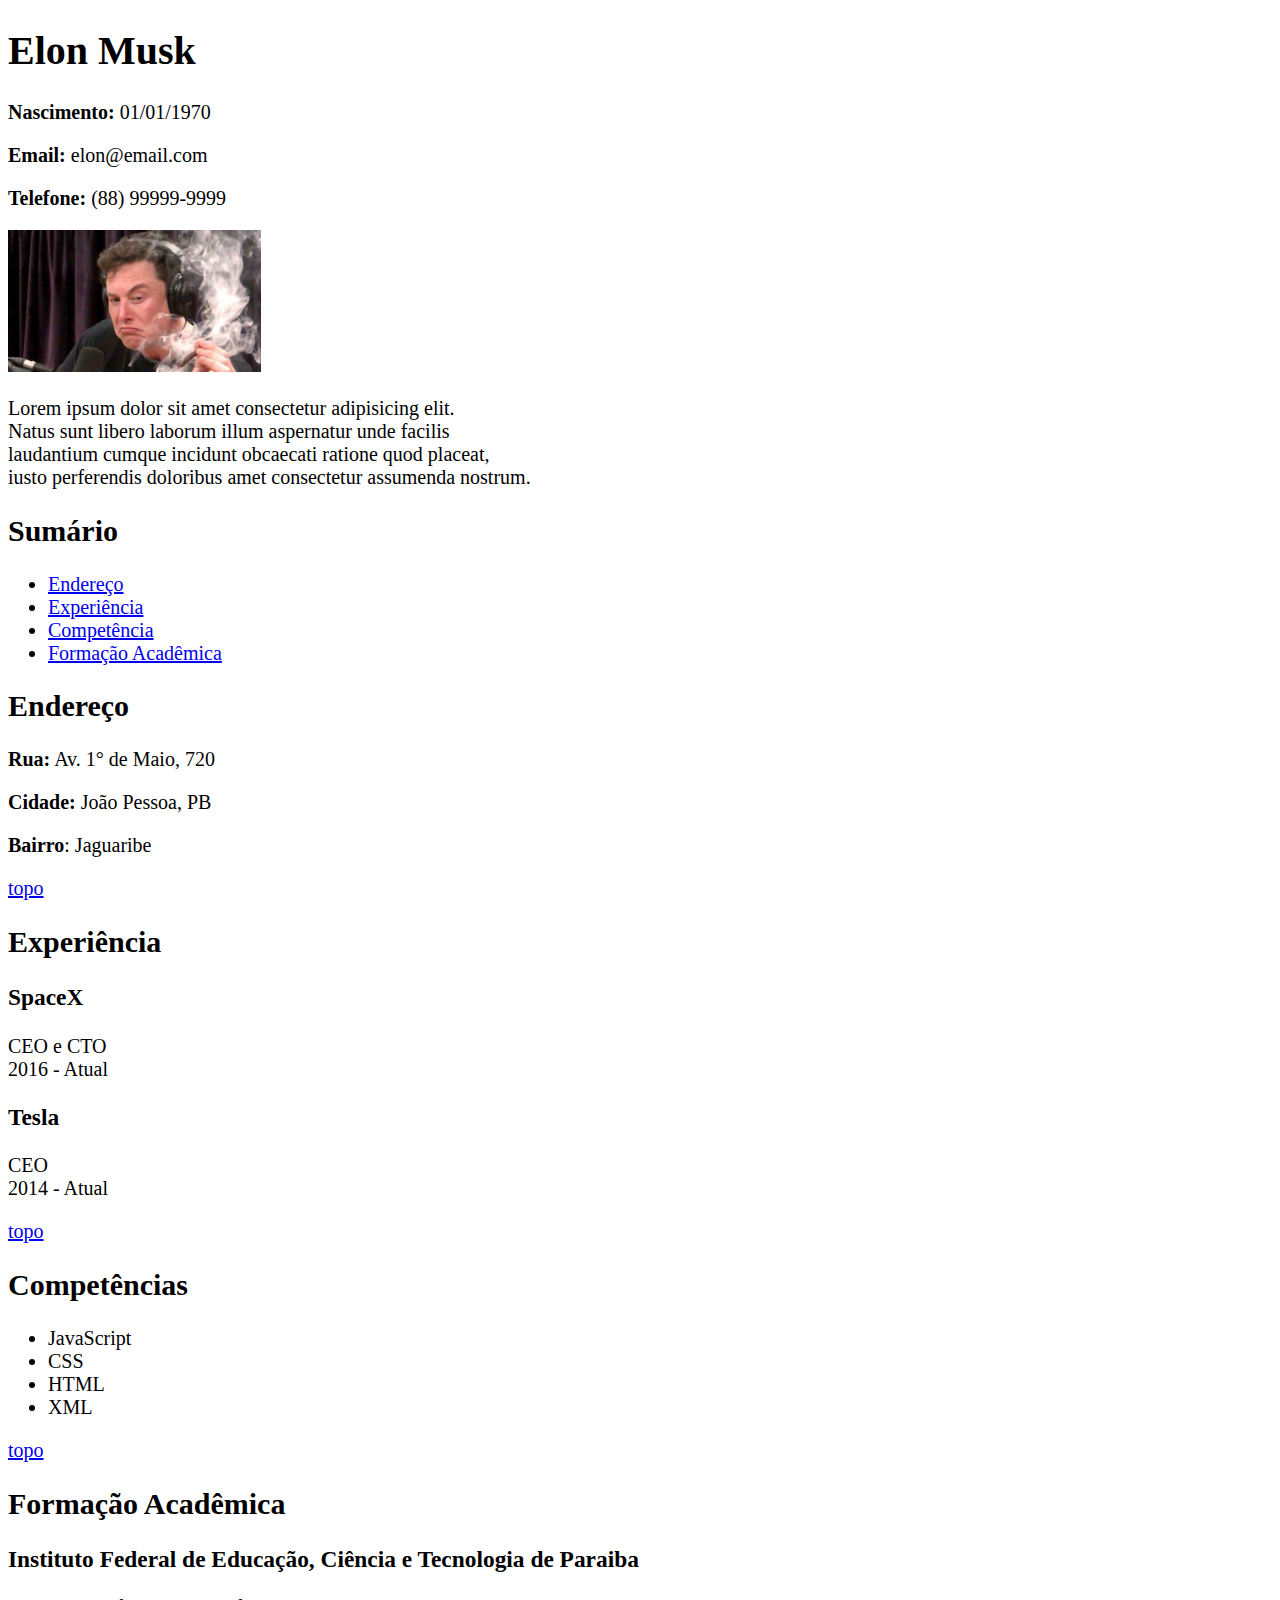
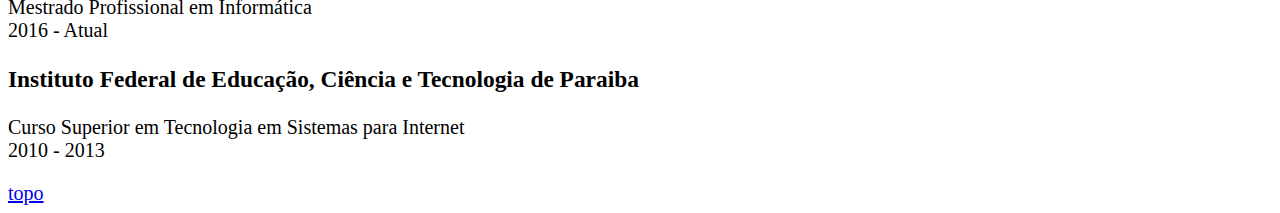
<file: aula01/curriculo.html>
<!DOCTYPE html>
<html lang="pt-br">
<head>
    <meta charset="UTF-8">
    <meta name="viewport" content="width=device-width, initial-scale=1.0">
    <title>Curriculo</title>

    <style>

       body{
           font-size: 20px;
        }

    </style>

</head>
<body>
    <h1 id="topo">Elon Musk</h1>

    <p style="font-weight: bold" >Nascimento: <time style= "font-weight: lighter;">01/01/1970</time></p>
    <p style="font-weight: bold" >Email: <span style= "font-weight: lighter;">elon@email.com</span></p>
    <p style="font-weight: bold" >Telefone: <span style= "font-weight: lighter;">(88) 99999-9999</span></p>

    <img src="imagem/musquinho.jpg" alt="elon musk" width="20%">

    <p style="font-weight: lighter;"> 
        Lorem ipsum dolor sit amet consectetur adipisicing elit.<br>
        Natus sunt libero laborum illum aspernatur unde facilis <br>
        laudantium cumque incidunt obcaecati ratione quod placeat, <br>
        iusto perferendis doloribus amet consectetur assumenda nostrum.
    </p>


    <h2>Sumário</h2>

        <ul>
            <li><a href="#endereco">Endereço</a></li>    
            <li><a href="#experiencia">Experiência</a></li<br>    
            <li><a href="#competencia">Competência</a></li<br>    
            <li><a href="#formacao">Formação Acadêmica</a></li> 
        </ul>


    
    <h2 id="endereco">Endereço</h2>
    <p><b>Rua:</b> Av. 1° de Maio, 720</p>
    <p><b>Cidade:</b> João Pessoa, PB</p>
    <p><b>Bairro</b>: Jaguaribe</p>
    <a href="#topo">topo</a>


    
    <h2 id="experiencia">Experiência</h2>
    <h3>SpaceX</h3>
    <p>CEO e CTO <br> 2016 - Atual</p>
    <h3>Tesla</h3>
    <p>CEO <br> 2014 - Atual</p>
    <a href="#topo">topo</a>



    <h2 id="competencia">Competências</h2>
    
        <ul>
            <li>JavaScript</li>
            <li>CSS</li>
            <li>HTML</li>
            <li>XML</li>
        </ul>
    
    <a href="#topo">topo</a>



    <h2 id="formacao">Formação Acadêmica</h2>
    <h3>Instituto Federal de Educação, Ciência e Tecnologia de Paraiba</h3>
    <p>Mestrado Profissional em Informática <br> 2016 - Atual</p>

    <h3>Instituto Federal de Educação, Ciência e Tecnologia de Paraiba</h3>
    <p>Curso Superior em Tecnologia em Sistemas para Internet <br> 2010 - 2013</p>
    <a href="#topo">topo</a>










</body>
</html>
</file>
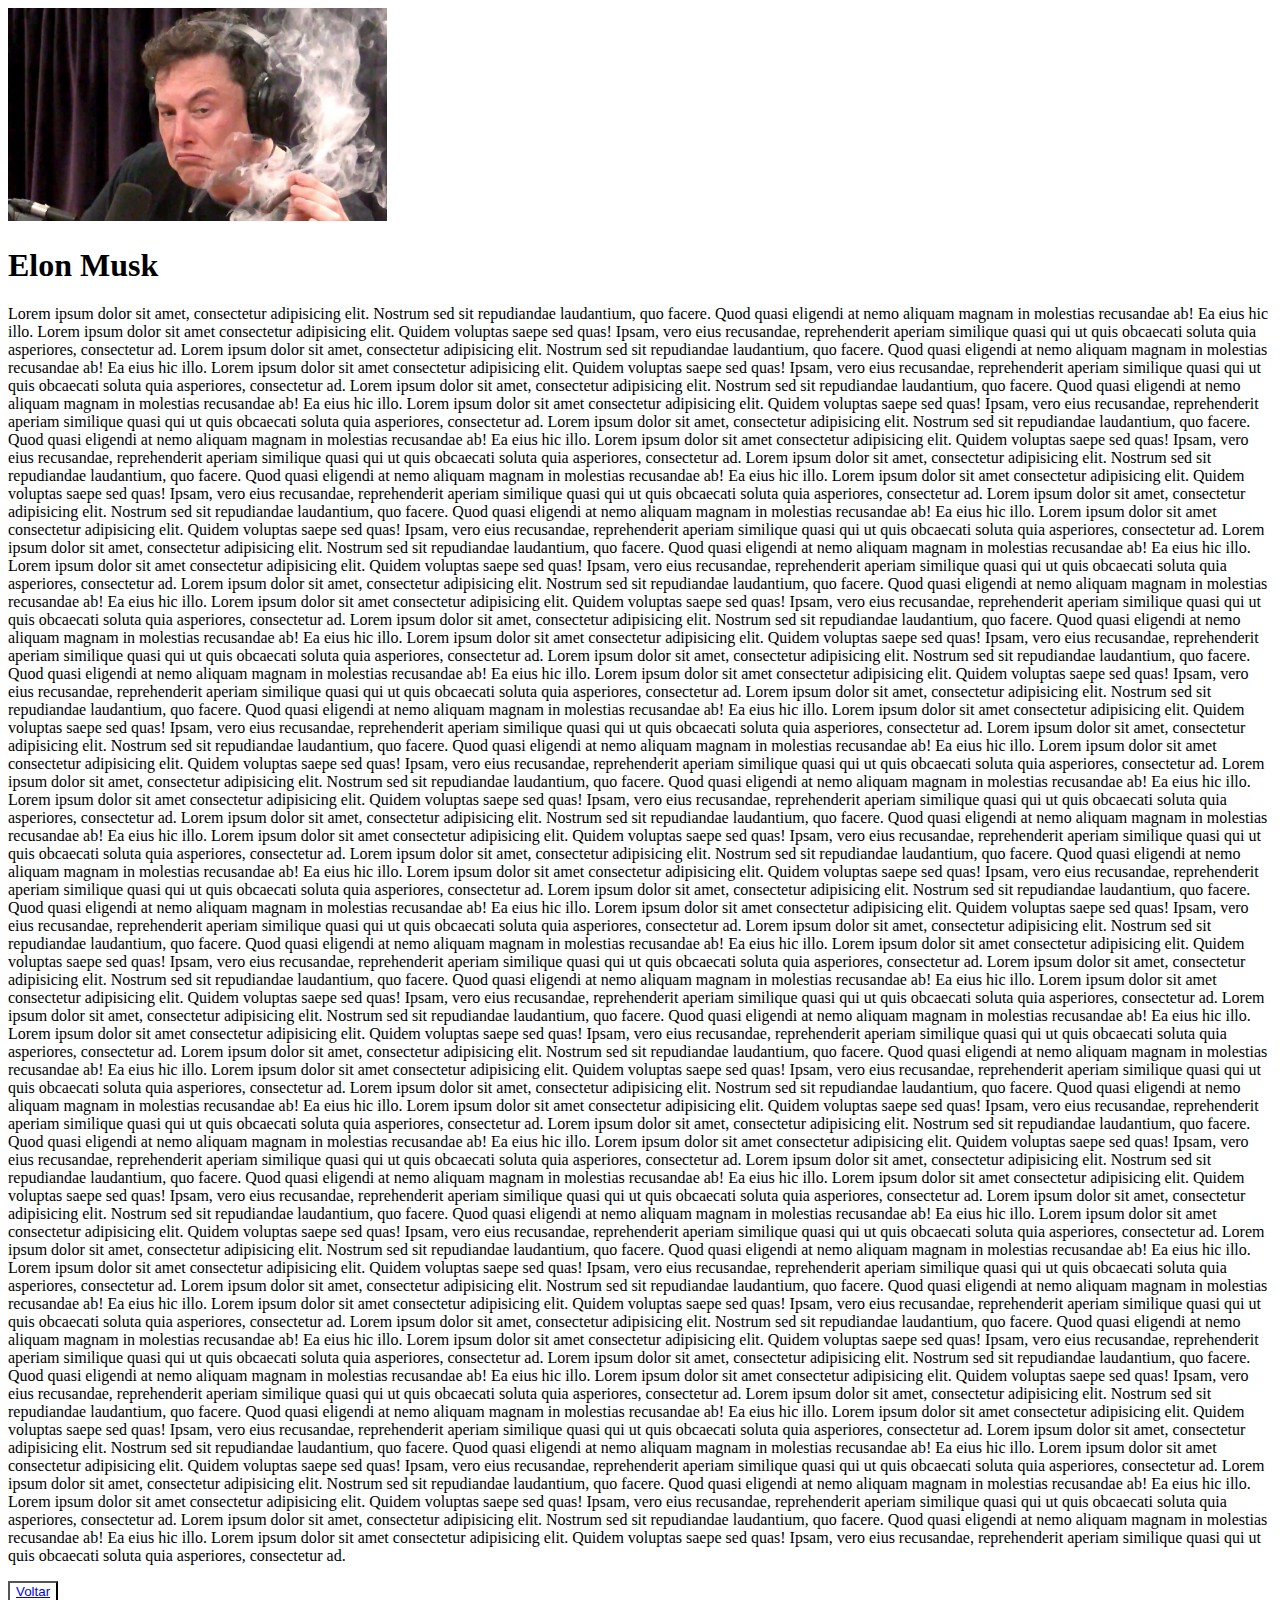
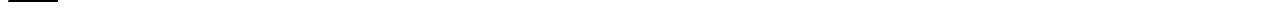
<file: aula01/elon.html>
<!DOCTYPE html>
<html lang="pt-br">
<head>
    <meta charset="UTF-8">
    <meta name="viewport" content="width=device-width, initial-scale=1.0">
    <title>Sobre</title>
</head>
<body>
    <img src="./imagem/musquinho.jpg" alt="Elon Musk" width="30%">
    <h1>Elon Musk</h1>
    <p> 
        Lorem ipsum dolor sit amet, consectetur adipisicing elit. Nostrum sed sit repudiandae laudantium, quo facere. Quod quasi eligendi at nemo aliquam magnam in molestias recusandae ab! Ea eius hic illo.
        Lorem ipsum dolor sit amet consectetur adipisicing elit. Quidem voluptas saepe sed quas! Ipsam, vero eius recusandae, reprehenderit aperiam similique quasi qui ut quis obcaecati soluta quia asperiores, consectetur ad.
        Lorem ipsum dolor sit amet, consectetur adipisicing elit. Nostrum sed sit repudiandae laudantium, quo facere. Quod quasi eligendi at nemo aliquam magnam in molestias recusandae ab! Ea eius hic illo.
        Lorem ipsum dolor sit amet consectetur adipisicing elit. Quidem voluptas saepe sed quas! Ipsam, vero eius recusandae, reprehenderit aperiam similique quasi qui ut quis obcaecati soluta quia asperiores, consectetur ad.
        Lorem ipsum dolor sit amet, consectetur adipisicing elit. Nostrum sed sit repudiandae laudantium, quo facere. Quod quasi eligendi at nemo aliquam magnam in molestias recusandae ab! Ea eius hic illo.
        Lorem ipsum dolor sit amet consectetur adipisicing elit. Quidem voluptas saepe sed quas! Ipsam, vero eius recusandae, reprehenderit aperiam similique quasi qui ut quis obcaecati soluta quia asperiores, consectetur ad.
        Lorem ipsum dolor sit amet, consectetur adipisicing elit. Nostrum sed sit repudiandae laudantium, quo facere. Quod quasi eligendi at nemo aliquam magnam in molestias recusandae ab! Ea eius hic illo.
        Lorem ipsum dolor sit amet consectetur adipisicing elit. Quidem voluptas saepe sed quas! Ipsam, vero eius recusandae, reprehenderit aperiam similique quasi qui ut quis obcaecati soluta quia asperiores, consectetur ad.
        Lorem ipsum dolor sit amet, consectetur adipisicing elit. Nostrum sed sit repudiandae laudantium, quo facere. Quod quasi eligendi at nemo aliquam magnam in molestias recusandae ab! Ea eius hic illo.
        Lorem ipsum dolor sit amet consectetur adipisicing elit. Quidem voluptas saepe sed quas! Ipsam, vero eius recusandae, reprehenderit aperiam similique quasi qui ut quis obcaecati soluta quia asperiores, consectetur ad.
        Lorem ipsum dolor sit amet, consectetur adipisicing elit. Nostrum sed sit repudiandae laudantium, quo facere. Quod quasi eligendi at nemo aliquam magnam in molestias recusandae ab! Ea eius hic illo.
        Lorem ipsum dolor sit amet consectetur adipisicing elit. Quidem voluptas saepe sed quas! Ipsam, vero eius recusandae, reprehenderit aperiam similique quasi qui ut quis obcaecati soluta quia asperiores, consectetur ad.
        Lorem ipsum dolor sit amet, consectetur adipisicing elit. Nostrum sed sit repudiandae laudantium, quo facere. Quod quasi eligendi at nemo aliquam magnam in molestias recusandae ab! Ea eius hic illo.
        Lorem ipsum dolor sit amet consectetur adipisicing elit. Quidem voluptas saepe sed quas! Ipsam, vero eius recusandae, reprehenderit aperiam similique quasi qui ut quis obcaecati soluta quia asperiores, consectetur ad.
        Lorem ipsum dolor sit amet, consectetur adipisicing elit. Nostrum sed sit repudiandae laudantium, quo facere. Quod quasi eligendi at nemo aliquam magnam in molestias recusandae ab! Ea eius hic illo.
        Lorem ipsum dolor sit amet consectetur adipisicing elit. Quidem voluptas saepe sed quas! Ipsam, vero eius recusandae, reprehenderit aperiam similique quasi qui ut quis obcaecati soluta quia asperiores, consectetur ad.
        Lorem ipsum dolor sit amet, consectetur adipisicing elit. Nostrum sed sit repudiandae laudantium, quo facere. Quod quasi eligendi at nemo aliquam magnam in molestias recusandae ab! Ea eius hic illo.
        Lorem ipsum dolor sit amet consectetur adipisicing elit. Quidem voluptas saepe sed quas! Ipsam, vero eius recusandae, reprehenderit aperiam similique quasi qui ut quis obcaecati soluta quia asperiores, consectetur ad.
        Lorem ipsum dolor sit amet, consectetur adipisicing elit. Nostrum sed sit repudiandae laudantium, quo facere. Quod quasi eligendi at nemo aliquam magnam in molestias recusandae ab! Ea eius hic illo.
        Lorem ipsum dolor sit amet consectetur adipisicing elit. Quidem voluptas saepe sed quas! Ipsam, vero eius recusandae, reprehenderit aperiam similique quasi qui ut quis obcaecati soluta quia asperiores, consectetur ad.
        Lorem ipsum dolor sit amet, consectetur adipisicing elit. Nostrum sed sit repudiandae laudantium, quo facere. Quod quasi eligendi at nemo aliquam magnam in molestias recusandae ab! Ea eius hic illo.
        Lorem ipsum dolor sit amet consectetur adipisicing elit. Quidem voluptas saepe sed quas! Ipsam, vero eius recusandae, reprehenderit aperiam similique quasi qui ut quis obcaecati soluta quia asperiores, consectetur ad.
        Lorem ipsum dolor sit amet, consectetur adipisicing elit. Nostrum sed sit repudiandae laudantium, quo facere. Quod quasi eligendi at nemo aliquam magnam in molestias recusandae ab! Ea eius hic illo.
        Lorem ipsum dolor sit amet consectetur adipisicing elit. Quidem voluptas saepe sed quas! Ipsam, vero eius recusandae, reprehenderit aperiam similique quasi qui ut quis obcaecati soluta quia asperiores, consectetur ad.
        Lorem ipsum dolor sit amet, consectetur adipisicing elit. Nostrum sed sit repudiandae laudantium, quo facere. Quod quasi eligendi at nemo aliquam magnam in molestias recusandae ab! Ea eius hic illo.
        Lorem ipsum dolor sit amet consectetur adipisicing elit. Quidem voluptas saepe sed quas! Ipsam, vero eius recusandae, reprehenderit aperiam similique quasi qui ut quis obcaecati soluta quia asperiores, consectetur ad.
        Lorem ipsum dolor sit amet, consectetur adipisicing elit. Nostrum sed sit repudiandae laudantium, quo facere. Quod quasi eligendi at nemo aliquam magnam in molestias recusandae ab! Ea eius hic illo.
        Lorem ipsum dolor sit amet consectetur adipisicing elit. Quidem voluptas saepe sed quas! Ipsam, vero eius recusandae, reprehenderit aperiam similique quasi qui ut quis obcaecati soluta quia asperiores, consectetur ad.
        Lorem ipsum dolor sit amet, consectetur adipisicing elit. Nostrum sed sit repudiandae laudantium, quo facere. Quod quasi eligendi at nemo aliquam magnam in molestias recusandae ab! Ea eius hic illo.
        Lorem ipsum dolor sit amet consectetur adipisicing elit. Quidem voluptas saepe sed quas! Ipsam, vero eius recusandae, reprehenderit aperiam similique quasi qui ut quis obcaecati soluta quia asperiores, consectetur ad.
        Lorem ipsum dolor sit amet, consectetur adipisicing elit. Nostrum sed sit repudiandae laudantium, quo facere. Quod quasi eligendi at nemo aliquam magnam in molestias recusandae ab! Ea eius hic illo.
        Lorem ipsum dolor sit amet consectetur adipisicing elit. Quidem voluptas saepe sed quas! Ipsam, vero eius recusandae, reprehenderit aperiam similique quasi qui ut quis obcaecati soluta quia asperiores, consectetur ad.
        Lorem ipsum dolor sit amet, consectetur adipisicing elit. Nostrum sed sit repudiandae laudantium, quo facere. Quod quasi eligendi at nemo aliquam magnam in molestias recusandae ab! Ea eius hic illo.
        Lorem ipsum dolor sit amet consectetur adipisicing elit. Quidem voluptas saepe sed quas! Ipsam, vero eius recusandae, reprehenderit aperiam similique quasi qui ut quis obcaecati soluta quia asperiores, consectetur ad.
        Lorem ipsum dolor sit amet, consectetur adipisicing elit. Nostrum sed sit repudiandae laudantium, quo facere. Quod quasi eligendi at nemo aliquam magnam in molestias recusandae ab! Ea eius hic illo.
        Lorem ipsum dolor sit amet consectetur adipisicing elit. Quidem voluptas saepe sed quas! Ipsam, vero eius recusandae, reprehenderit aperiam similique quasi qui ut quis obcaecati soluta quia asperiores, consectetur ad.
        Lorem ipsum dolor sit amet, consectetur adipisicing elit. Nostrum sed sit repudiandae laudantium, quo facere. Quod quasi eligendi at nemo aliquam magnam in molestias recusandae ab! Ea eius hic illo.
        Lorem ipsum dolor sit amet consectetur adipisicing elit. Quidem voluptas saepe sed quas! Ipsam, vero eius recusandae, reprehenderit aperiam similique quasi qui ut quis obcaecati soluta quia asperiores, consectetur ad.
        Lorem ipsum dolor sit amet, consectetur adipisicing elit. Nostrum sed sit repudiandae laudantium, quo facere. Quod quasi eligendi at nemo aliquam magnam in molestias recusandae ab! Ea eius hic illo.
        Lorem ipsum dolor sit amet consectetur adipisicing elit. Quidem voluptas saepe sed quas! Ipsam, vero eius recusandae, reprehenderit aperiam similique quasi qui ut quis obcaecati soluta quia asperiores, consectetur ad.
        Lorem ipsum dolor sit amet, consectetur adipisicing elit. Nostrum sed sit repudiandae laudantium, quo facere. Quod quasi eligendi at nemo aliquam magnam in molestias recusandae ab! Ea eius hic illo.
        Lorem ipsum dolor sit amet consectetur adipisicing elit. Quidem voluptas saepe sed quas! Ipsam, vero eius recusandae, reprehenderit aperiam similique quasi qui ut quis obcaecati soluta quia asperiores, consectetur ad.
        Lorem ipsum dolor sit amet, consectetur adipisicing elit. Nostrum sed sit repudiandae laudantium, quo facere. Quod quasi eligendi at nemo aliquam magnam in molestias recusandae ab! Ea eius hic illo.
        Lorem ipsum dolor sit amet consectetur adipisicing elit. Quidem voluptas saepe sed quas! Ipsam, vero eius recusandae, reprehenderit aperiam similique quasi qui ut quis obcaecati soluta quia asperiores, consectetur ad.
        Lorem ipsum dolor sit amet, consectetur adipisicing elit. Nostrum sed sit repudiandae laudantium, quo facere. Quod quasi eligendi at nemo aliquam magnam in molestias recusandae ab! Ea eius hic illo.
        Lorem ipsum dolor sit amet consectetur adipisicing elit. Quidem voluptas saepe sed quas! Ipsam, vero eius recusandae, reprehenderit aperiam similique quasi qui ut quis obcaecati soluta quia asperiores, consectetur ad.
        Lorem ipsum dolor sit amet, consectetur adipisicing elit. Nostrum sed sit repudiandae laudantium, quo facere. Quod quasi eligendi at nemo aliquam magnam in molestias recusandae ab! Ea eius hic illo.
        Lorem ipsum dolor sit amet consectetur adipisicing elit. Quidem voluptas saepe sed quas! Ipsam, vero eius recusandae, reprehenderit aperiam similique quasi qui ut quis obcaecati soluta quia asperiores, consectetur ad.
        Lorem ipsum dolor sit amet, consectetur adipisicing elit. Nostrum sed sit repudiandae laudantium, quo facere. Quod quasi eligendi at nemo aliquam magnam in molestias recusandae ab! Ea eius hic illo.
        Lorem ipsum dolor sit amet consectetur adipisicing elit. Quidem voluptas saepe sed quas! Ipsam, vero eius recusandae, reprehenderit aperiam similique quasi qui ut quis obcaecati soluta quia asperiores, consectetur ad.
        Lorem ipsum dolor sit amet, consectetur adipisicing elit. Nostrum sed sit repudiandae laudantium, quo facere. Quod quasi eligendi at nemo aliquam magnam in molestias recusandae ab! Ea eius hic illo.
        Lorem ipsum dolor sit amet consectetur adipisicing elit. Quidem voluptas saepe sed quas! Ipsam, vero eius recusandae, reprehenderit aperiam similique quasi qui ut quis obcaecati soluta quia asperiores, consectetur ad.
        Lorem ipsum dolor sit amet, consectetur adipisicing elit. Nostrum sed sit repudiandae laudantium, quo facere. Quod quasi eligendi at nemo aliquam magnam in molestias recusandae ab! Ea eius hic illo.
        Lorem ipsum dolor sit amet consectetur adipisicing elit. Quidem voluptas saepe sed quas! Ipsam, vero eius recusandae, reprehenderit aperiam similique quasi qui ut quis obcaecati soluta quia asperiores, consectetur ad.
        Lorem ipsum dolor sit amet, consectetur adipisicing elit. Nostrum sed sit repudiandae laudantium, quo facere. Quod quasi eligendi at nemo aliquam magnam in molestias recusandae ab! Ea eius hic illo.
        Lorem ipsum dolor sit amet consectetur adipisicing elit. Quidem voluptas saepe sed quas! Ipsam, vero eius recusandae, reprehenderit aperiam similique quasi qui ut quis obcaecati soluta quia asperiores, consectetur ad.
        Lorem ipsum dolor sit amet, consectetur adipisicing elit. Nostrum sed sit repudiandae laudantium, quo facere. Quod quasi eligendi at nemo aliquam magnam in molestias recusandae ab! Ea eius hic illo.
        Lorem ipsum dolor sit amet consectetur adipisicing elit. Quidem voluptas saepe sed quas! Ipsam, vero eius recusandae, reprehenderit aperiam similique quasi qui ut quis obcaecati soluta quia asperiores, consectetur ad.
        Lorem ipsum dolor sit amet, consectetur adipisicing elit. Nostrum sed sit repudiandae laudantium, quo facere. Quod quasi eligendi at nemo aliquam magnam in molestias recusandae ab! Ea eius hic illo.
        Lorem ipsum dolor sit amet consectetur adipisicing elit. Quidem voluptas saepe sed quas! Ipsam, vero eius recusandae, reprehenderit aperiam similique quasi qui ut quis obcaecati soluta quia asperiores, consectetur ad.
        Lorem ipsum dolor sit amet, consectetur adipisicing elit. Nostrum sed sit repudiandae laudantium, quo facere. Quod quasi eligendi at nemo aliquam magnam in molestias recusandae ab! Ea eius hic illo.
        Lorem ipsum dolor sit amet consectetur adipisicing elit. Quidem voluptas saepe sed quas! Ipsam, vero eius recusandae, reprehenderit aperiam similique quasi qui ut quis obcaecati soluta quia asperiores, consectetur ad.
        Lorem ipsum dolor sit amet, consectetur adipisicing elit. Nostrum sed sit repudiandae laudantium, quo facere. Quod quasi eligendi at nemo aliquam magnam in molestias recusandae ab! Ea eius hic illo.
        Lorem ipsum dolor sit amet consectetur adipisicing elit. Quidem voluptas saepe sed quas! Ipsam, vero eius recusandae, reprehenderit aperiam similique quasi qui ut quis obcaecati soluta quia asperiores, consectetur ad.



    </p>

    <button style="background-color: rgb(255, 255, 255); font-weight:lighter ;"><a href="curriculo.html">Voltar</a></button>
    
</body>
</html>
</file>
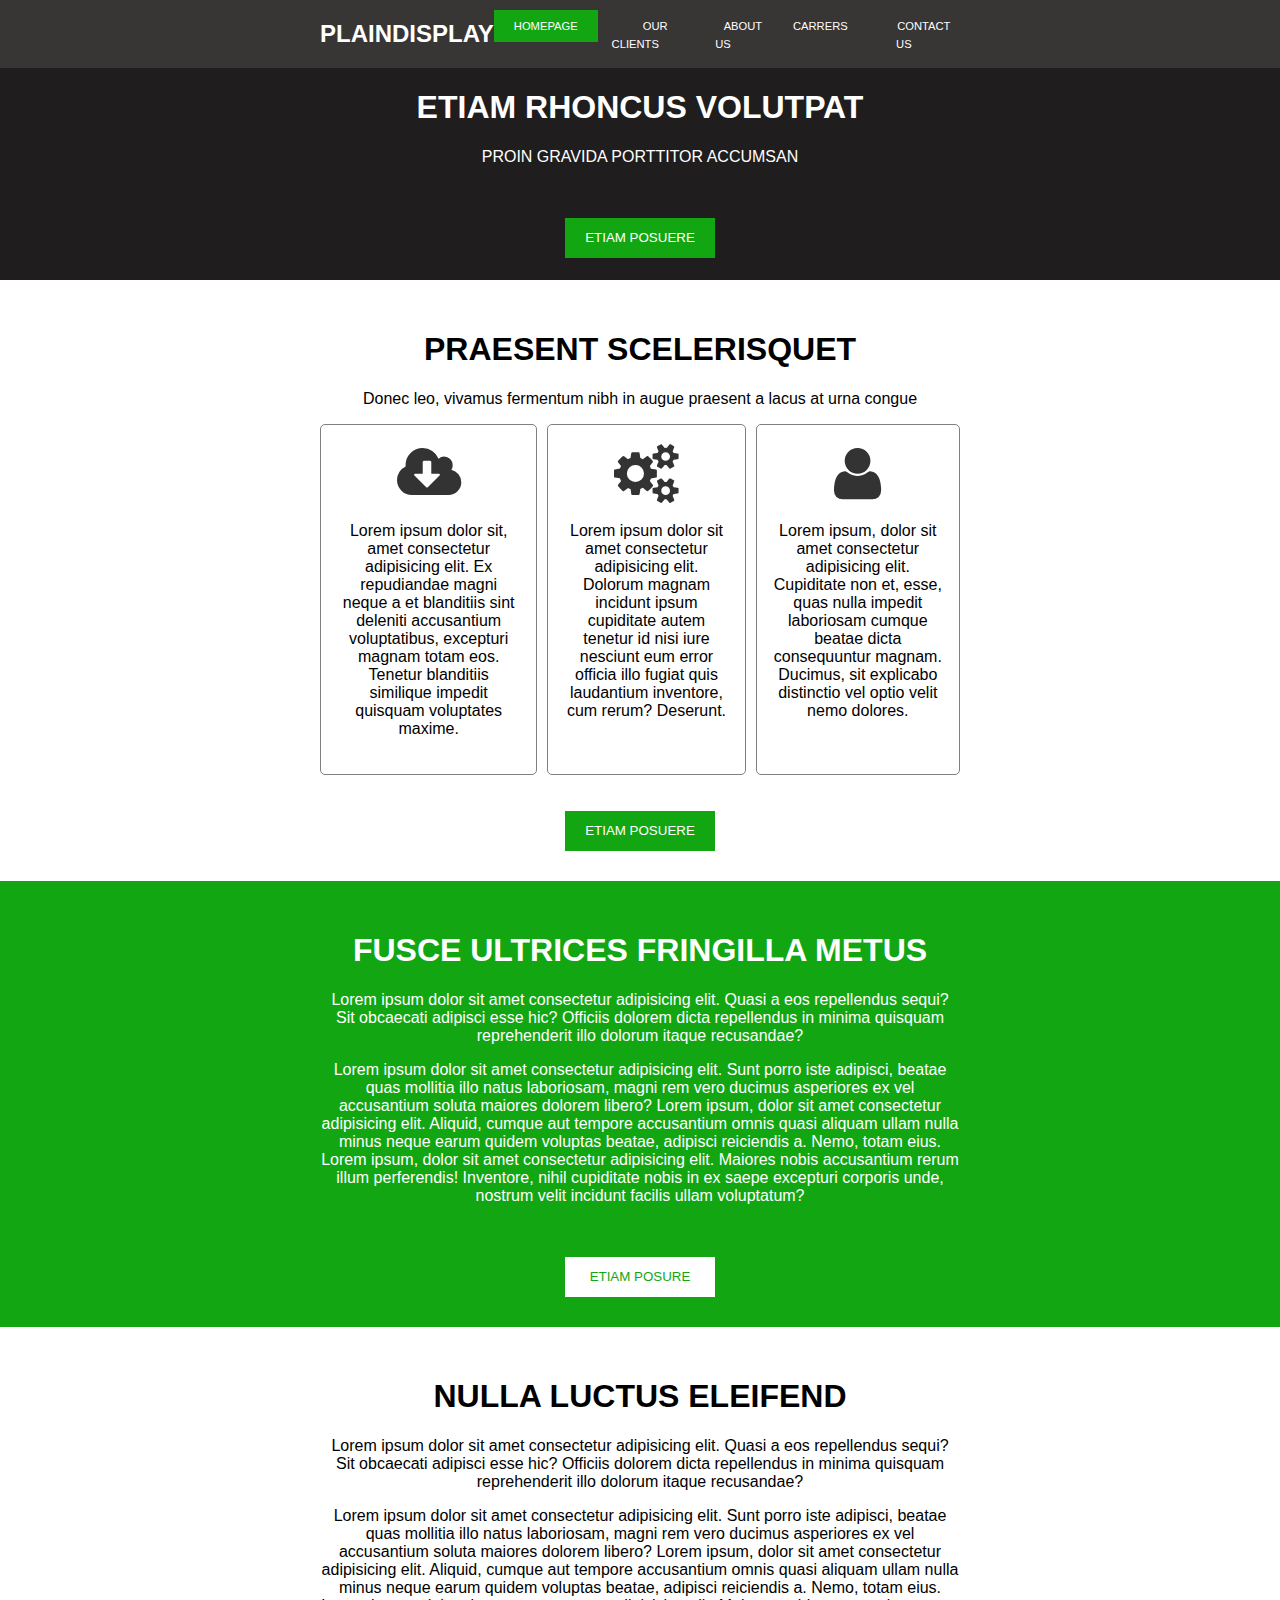
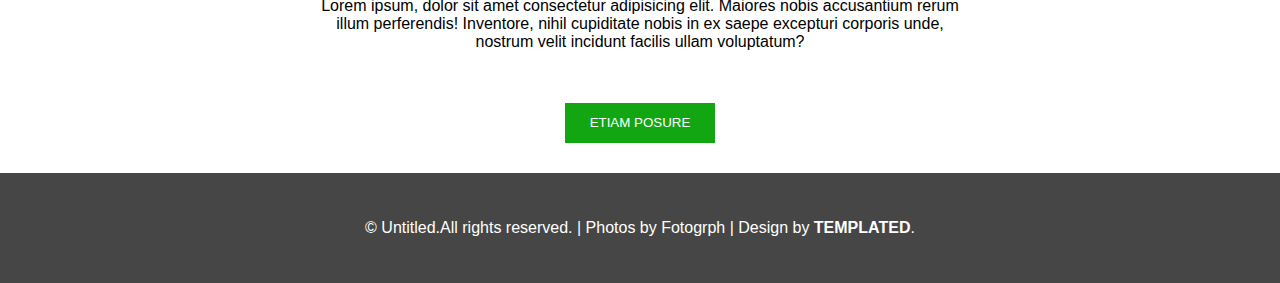
<file: aula03/plaindisplay.html>
<!DOCTYPE html>
<html lang="pt-br">
<head>
    <meta charset="UTF-8">
    <meta name="viewport" content="width=device-width, initial-scale=1.0">
    <title>Plain Display</title>

    <link rel="stylesheet" href="fonts.css">
    <link rel="stylesheet" href="plaindisplay.css">

</head>

<body>

    <header>

        <nav>
            <div class="container">
                <div class="row">
                    <h2>PLAINDISPLAY</h2>

                    <ul class="navbar">

                        <li><a href="#">HOMEPAGE</a></li>

                        <li><a href="#">OUR CLIENTS</a></li>

                        <li><a href="#">ABOUT US</a></li>

                        <li><a href="#">CARRERS</a></li>

                        <li><a href="#">CONTACT US</a></li>

                    </ul>
                </div>
            </div>
        </nav>

        <h1>ETIAM RHONCUS VOLUTPAT</h1>

        <p class="subtitle">PROIN GRAVIDA PORTTITOR ACCUMSAN</p>

        <br><br>

        <button>ETIAM POSUERE</button>

    </header>

    <main>

        <section class="branca">
            <div class="container">
                <h1>PRAESENT SCELERISQUET</h1>

                <p class="subtitle">Donec leo, vivamus fermentum nibh in augue praesent a lacus at urna congue</p>

                <div class="card-list">

                    <div class="card">
                        <i class="fa fa-cloud-download"></i>
                        <p>Lorem ipsum dolor sit, amet consectetur adipisicing elit. Ex repudiandae magni neque a et blanditiis sint deleniti accusantium voluptatibus, excepturi magnam totam eos. Tenetur blanditiis similique impedit quisquam voluptates maxime.</p>
                    </div>
                    
                    <div class="card">
                        <i class="fa fa-cogs"></i>
                        <p>Lorem ipsum dolor sit amet consectetur adipisicing elit. Dolorum magnam incidunt ipsum cupiditate autem tenetur id nisi iure nesciunt eum error officia illo fugiat quis laudantium inventore, cum rerum? Deserunt.</p>                
                    </div>  

                    <div class="card">
                        <i class="fa fa-user"></i>
                        <p>Lorem ipsum, dolor sit amet consectetur adipisicing elit. Cupiditate non et, esse, quas nulla impedit laboriosam cumque beatae dicta consequuntur magnam. Ducimus, sit explicabo distinctio vel optio velit nemo dolores.</p>       
                    </div>

                </div>

                <br><br>

                <button>ETIAM POSUERE</button>
            </div>
        </section>

        <section class="verde">

            <div class="container">

                <h1>FUSCE ULTRICES FRINGILLA METUS</h1>

                <p class="subtitle">Lorem ipsum dolor sit amet consectetur adipisicing elit. Quasi a eos repellendus sequi? Sit obcaecati adipisci esse hic? Officiis dolorem dicta repellendus in minima quisquam reprehenderit illo dolorum itaque recusandae?</p>

                <p>Lorem ipsum dolor sit amet consectetur adipisicing elit. Sunt porro iste adipisci, beatae quas mollitia illo natus laboriosam, magni rem vero ducimus asperiores ex vel accusantium soluta maiores dolorem libero? Lorem ipsum, dolor sit amet consectetur adipisicing elit. Aliquid, cumque aut tempore accusantium omnis quasi aliquam ullam nulla minus neque earum quidem voluptas beatae, adipisci reiciendis a. Nemo, totam eius. Lorem ipsum, dolor sit amet consectetur adipisicing elit. Maiores nobis accusantium rerum illum perferendis! Inventore, nihil cupiditate nobis in ex saepe excepturi corporis unde, nostrum velit incidunt facilis ullam voluptatum?</p>

                <br><br>

                <button class="button">ETIAM POSURE</button>

            </div>

        </section>

        <section class="branca">

            <div class="container">

                <h1>NULLA LUCTUS ELEIFEND</h1>

                <p class="subtitle">Lorem ipsum dolor sit amet consectetur adipisicing elit. Quasi a eos repellendus sequi? Sit obcaecati adipisci esse hic? Officiis dolorem dicta repellendus in minima quisquam reprehenderit illo dolorum itaque recusandae?</p>

                <p>Lorem ipsum dolor sit amet consectetur adipisicing elit. Sunt porro iste adipisci, beatae quas mollitia illo natus laboriosam, magni rem vero ducimus asperiores ex vel accusantium soluta maiores dolorem libero? Lorem ipsum, dolor sit amet consectetur adipisicing elit. Aliquid, cumque aut tempore accusantium omnis quasi aliquam ullam nulla minus neque earum quidem voluptas beatae, adipisci reiciendis a. Nemo, totam eius. Lorem ipsum, dolor sit amet consectetur adipisicing elit. Maiores nobis accusantium rerum illum perferendis! Inventore, nihil cupiditate nobis in ex saepe excepturi corporis unde, nostrum velit incidunt facilis ullam voluptatum?</p>

                <br><br>
                
                <button>ETIAM POSURE</button>

            </div>

        </section>

    </main>


    <footer>

        <p>&copy; Untitled.All rights reserved. | Photos by Fotogrph | Design by <strong>TEMPLATED</strong>.</p>


    </footer>

</body>
</html>
</file>
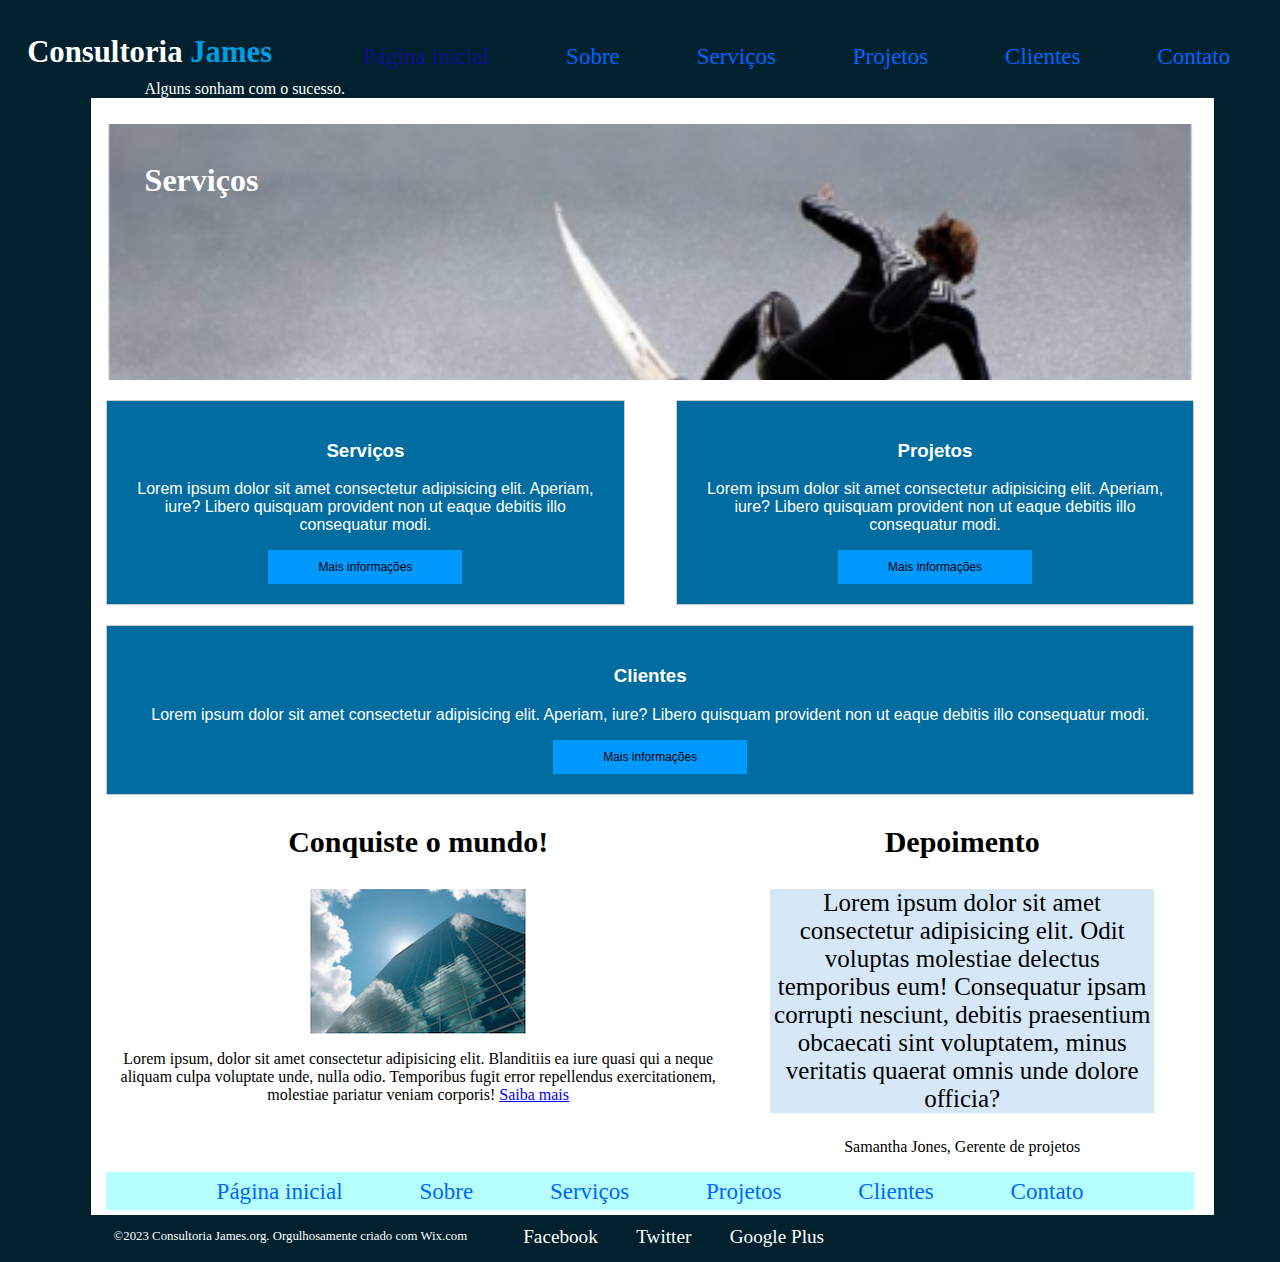
<file: aula06/james.html>
<!DOCTYPE html>
<html lang="pt-br">
<head>
    <meta charset="UTF-8">
    <meta name="viewport" content="width=device-width, initial-scale=1.0">
    <title>Document</title>
    <link rel="stylesheet" href="main.css">
</head>
<body>
    <header>

        <h1>Consultoria <strong>James</strong></h1>

        <input type="checkbox" id="menu-toggle">
        <label for="menu-toggle" id="menu-icon">&#9776;</label>

        <nav>
            
            <ul>

                <li><a href="#">Página inicial</a></li>
                <li><a href="#">Sobre</a></li>
                <li><a href="#">Serviços</a></li>
                <li><a href="#">Projetos</a></li>
                <li><a href="#">Clientes</a></li>
                <li><a href="#">Contato</a></li>

            </ul>

        </nav>

    </header>



    <main>

        <section class="banner">

            <h1 id="t1">Serviços</h1>

            <p class="subtitle">
                Alguns sonham com o sucesso. <br> Nós tornamos o sucesso realidade.
            </p>

        </section>
        
        <section class="portfolio">

            <div class="paiBox">

                <div class="box" id="box01">

                    <h3>Serviços</h3>

                    <p>Lorem ipsum dolor sit amet consectetur adipisicing elit. Aperiam, iure? Libero quisquam provident non ut eaque debitis illo consequatur modi.</p>

                    <button>Mais informações</button>

                </div>

                <div class="box" id="box02">

                    <h3>Projetos</h3>

                    <p>Lorem ipsum dolor sit amet consectetur adipisicing elit. Aperiam, iure? Libero quisquam provident non ut eaque debitis illo consequatur modi.</p>

                    <button>Mais informações</button>

                </div>
                
            </div>

            <div class="box_2">

                <h3>Clientes</h3>

                <p>Lorem ipsum dolor sit amet consectetur adipisicing elit. Aperiam, iure? Libero quisquam provident non ut eaque debitis illo consequatur modi.</p>

                <button class="button_2">Mais informações</button>

            </div>

        </section>

        <section class="testimonials">

            <article>

                <h3>Conquiste o mundo!</h3>

                <img src="img/fig1.png" alt="Edifício" class="img2">

                <p>Lorem ipsum, dolor sit amet consectetur adipisicing elit. Blanditiis ea iure quasi qui a neque aliquam culpa voluptate unde, 
                    nulla odio. Temporibus fugit error repellendus exercitationem, molestiae pariatur veniam corporis!

                    <a href="#">Saiba mais</a>

                </p>

            </article>

            <article class="comments">

                <h3>Depoimento</h3>

                <blockquote>

                    Lorem ipsum dolor sit amet consectetur adipisicing elit. Odit voluptas molestiae delectus temporibus eum! Consequatur 
                    ipsam corrupti nesciunt, debitis praesentium obcaecati sint voluptatem, minus veritatis quaerat omnis unde dolore officia?

                </blockquote>

                <p class="comments-author">Samantha Jones, Gerente de projetos</p>

            </article>

        </section>

        <nav class="nav2">

            <ul>

                <li><a href="#">Página inicial</a></li>
                <li><a href="#">Sobre</a></li>
                <li><a href="#">Serviços</a></li>
                <li><a href="#">Projetos</a></li>
                <li><a href="#">Clientes</a></li>
                <li><a href="#">Contato</a></li>

            </ul>

        </nav>

    </main>



    <footer>

        <p>

            &copy;2023 Consultoria James.org. Orgulhosamente criado com Wix.com

        </p>

        <ul>

            <li><a href="#" class="fa fa-facebook">Facebook</a></li>
            <li><a href="#" class="fa fa-twitter"> Twitter</a></li>
            <li><a href="#" class="fa fa-gplus">Google Plus</a></li>

        </ul>

    </footer>


</body>
</html>
</file>
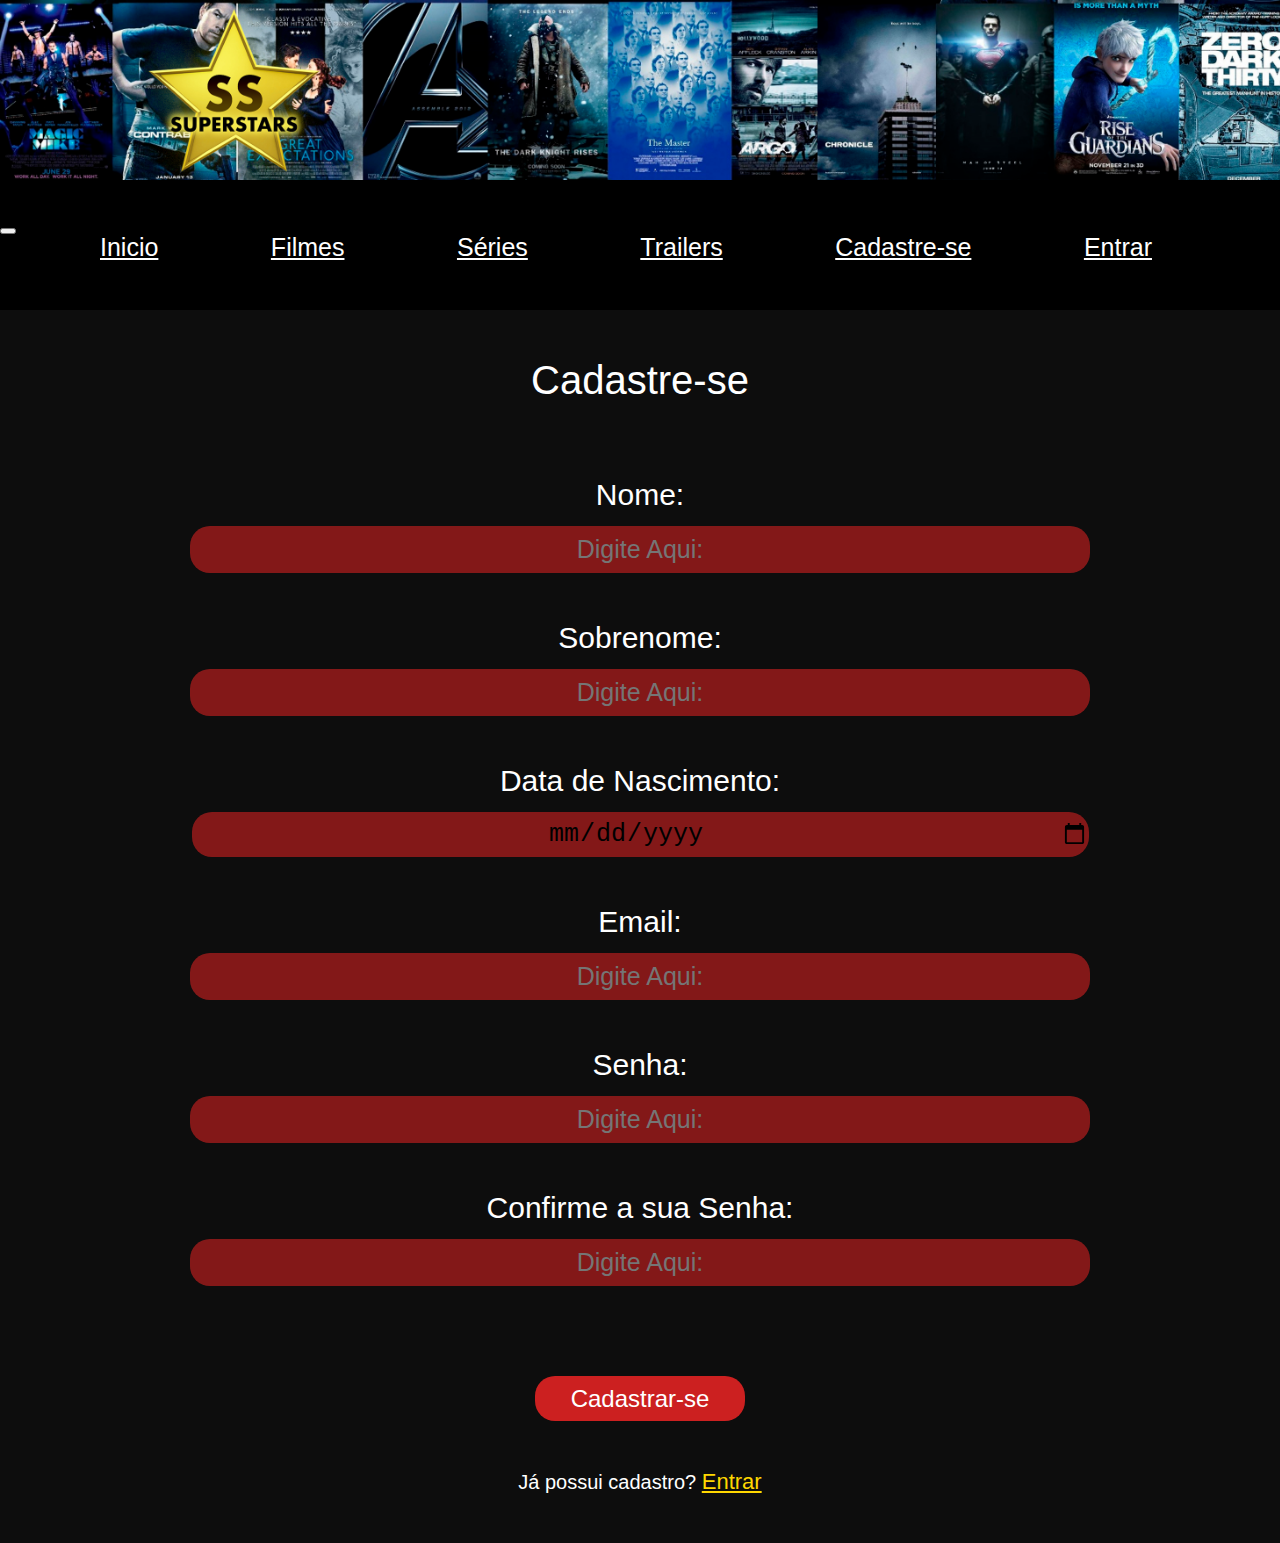
<file: aula09/cadastro.html>
<!DOCTYPE html>
<html lang="pt-br">
<head>
    <meta charset="UTF-8">
    <meta http-equiv="X-UA-Compatible" content="IE=edge">
    <meta name="viewport" content="width=device-width, initial-scale=1.0">
    <title>Superstar | Cadastrar-se</title>

    <link rel="icon" type="image/png" href="./imagens/Mini_Logo_Superstar.png">

    <link href="https://cdn.jsdelivr.net/npm/bootstrap@5.2.3/dist/css/bootstrap.min.css" rel="stylesheet" integrity="sha384-rbsA2VBKQhggwzxH7pPCaAqO46MgnOM80zW1RWuH61DGLwZJEdK2Kadq2F9CUG65" crossorigin="anonymous">

    <script src="https://cdn.jsdelivr.net/npm/@popperjs/core@2.11.6/dist/umd/popper.min.js" integrity="sha384-oBqDVmMz9ATKxIep9tiCxS/Z9fNfEXiDAYTujMAeBAsjFuCZSmKbSSUnQlmh/jp3" crossorigin="anonymous"></script>
    <script src="https://cdn.jsdelivr.net/npm/bootstrap@5.2.3/dist/js/bootstrap.min.js" integrity="sha384-cuYeSxntonz0PPNlHhBs68uyIAVpIIOZZ5JqeqvYYIcEL727kskC66kF92t6Xl2V" crossorigin="anonymous"></script>

    <link rel="stylesheet" href="./css/main.css">

    <script src="js/script.js" defer></script>

</head>
<body>


    
    <header>

        <!-- <nav>

            <a href="./index.html"><div class="banner"></div></a>

            <div class="container">

                <ul class="navbar">

                    <li><a href="index.html">Inicio</a></li>
                    <li><a href="filmes.html">Filmes</a></li>
                    <li><a href="series.html">Series</a></li>
                    <li><a href="trailers.html">Trailers</a></li>
                    <li><a href="cadastro.html">Cadastre-se</a></li>
                    <li><a href="entrar.html">Entrar</a></li>
    
                </ul>

            </div>    

        </nav> -->

            <a href="./index.html"><div class="banner"></div></a>
            <nav class="navbar navbar-expand-xl">
                <div class="container-fluid">  
                <button class="navbar-toggler" type="button" data-bs-toggle="collapse" data-bs-target="#navbarSupportedContent" aria-controls="navbarSupportedContent" aria-expanded="false" aria-label="Toggle navigation">
                    <span class="navbar-toggler-icon"></span>
                </button>
                <div class="collapse navbar-collapse" id="navbarSupportedContent">
                    <ul class="navbar-nav me-auto mb-0 mb-lg-0">
                    <li class="nav-item">
                        <a class="nav-link active" aria-current="page" href="./index.html">Inicio</a>
                    </li>

                    <li class="nav-item">
                        <a class="nav-link active" aria-current="page" href="./filmes.html">Filmes</a>
                    </li>

                    <li class="nav-item">
                        <a class="nav-link active" aria-current="page" href="./series.html">Séries</a>
                    </li>

                    <li class="nav-item">
                        <a class="nav-link active" aria-current="page" href="./trailers.html">Trailers</a>
                    </li>

                    <li class="nav-item">
                        <a class="nav-link active" aria-current="page" href="./cadastro.html">Cadastre-se</a>
                    </li>

                    <li class="nav-item">
                        <a class="nav-link active" aria-current="page" href="./entrar.html">Entrar</a>
                    </li>


                    </ul>
                </div>
                </div>
            </nav>

    </header>

    <main>

        <div class="container-fluid">

            <div class="row">

                <h1>Cadastre-se </h1>

            </div>

              <form id="cadastros" method="get" onsubmit="return validacaoCampos()">

                <div class='row'>

                    <div class='col-lg-6'>
                        <h2>Nome:</h2>
                        <br>
                        <input type='text' name='nome' placeholder='Digite Aqui:' class='campo'>
                    </div>
    
                    <div class='col-lg-6'>
                        <h2>Sobrenome:</h2>
                        <br>
                        <input type='text' name='sobrenome' placeholder='Digite Aqui:' class='campo'>
                    </div>
    
                </div>
    
                <div class='row'>
    
                <div class='col-lg-6'>
                    <h2>Data de Nascimento:</h2>
                    <br>
                    <input type='date' name='data_nascimento' class='campo'>           
                </div>
    
                <div class='col-lg-6'>
                    <h2>Email:</h2>
                    <br>
                    <input type='email' name='email' placeholder='Digite Aqui:' class='campo'>                
                </div>
            </div>
    
                <div class='row'>
                    <div class='col-lg-6'>
                        <h2>Senha:</h2>
                        <br>
                        <input type='password' name='senha' placeholder='Digite Aqui:' class='campo'>
                    </div>
    
                    <div class='col-lg-6'>
                        <h2>Confirme a sua Senha:</h2>
                        <br>
                        <input type='password' name='senha2' placeholder='Digite Aqui:' class='campo'>
                    </div>
    
                   
                </div> 
                   
                    <input type='submit' value='Cadastrar-se' class='botao'>

        </form>

        <h5>Já possui cadastro? <a href="/entrar.html">Entrar</a> </h5>





















        </div>

    </main>
    
</body>
</html>
</file>
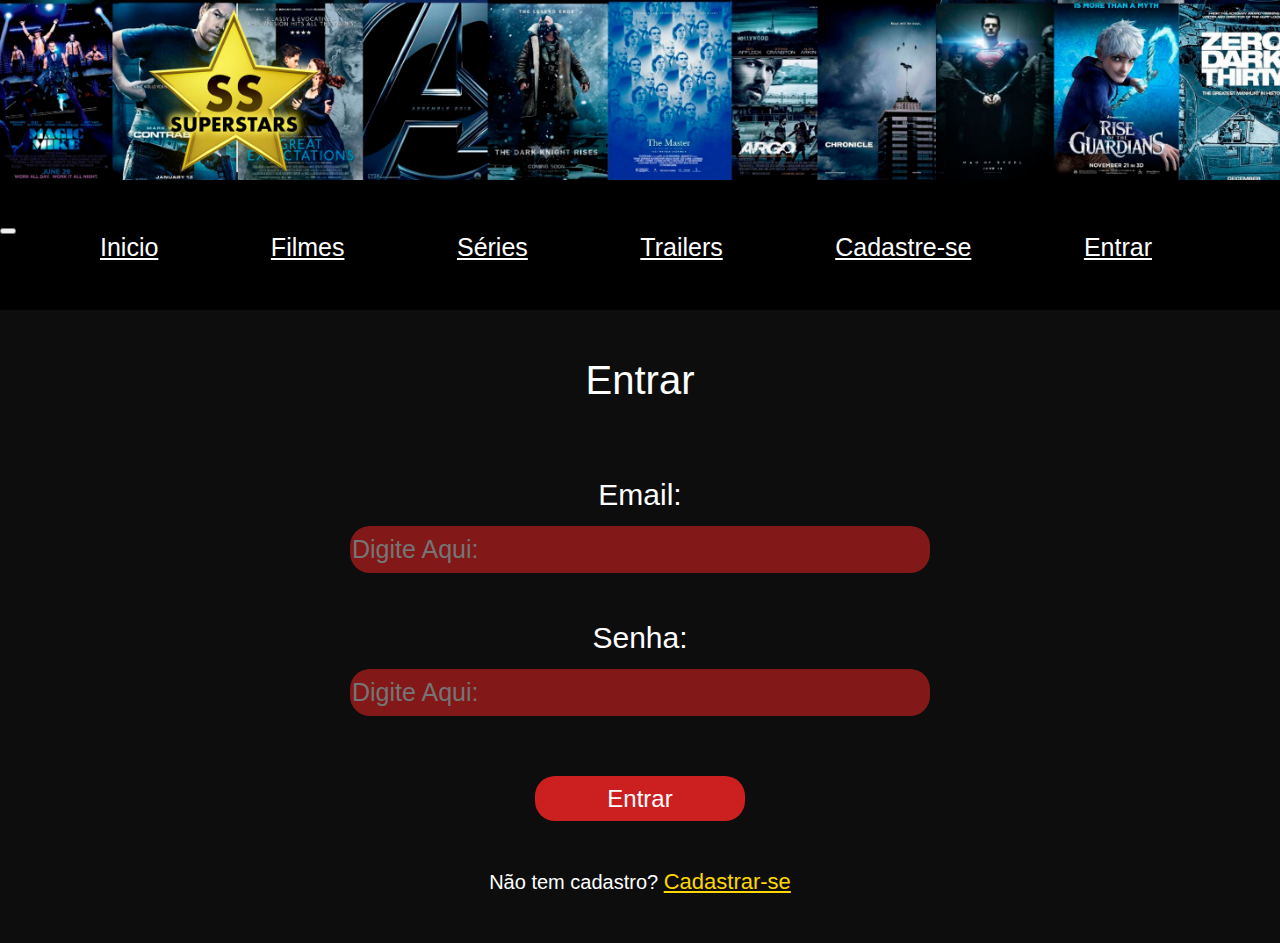
<file: aula09/entrar.html>
<!DOCTYPE html>
<html lang="pt-br">
<head>
    <meta charset="UTF-8">
    <meta http-equiv="X-UA-Compatible" content="IE=edge">
    <meta name="viewport" content="width=device-width, initial-scale=1.0">
    <title>Superstar | Entrar</title>

    <link rel="icon" type="image/png" href="./imagens/Mini_Logo_Superstar.png">

    <link href="https://cdn.jsdelivr.net/npm/bootstrap@5.2.3/dist/css/bootstrap.min.css" rel="stylesheet" integrity="sha384-rbsA2VBKQhggwzxH7pPCaAqO46MgnOM80zW1RWuH61DGLwZJEdK2Kadq2F9CUG65" crossorigin="anonymous">

    <script src="https://cdn.jsdelivr.net/npm/@popperjs/core@2.11.6/dist/umd/popper.min.js" integrity="sha384-oBqDVmMz9ATKxIep9tiCxS/Z9fNfEXiDAYTujMAeBAsjFuCZSmKbSSUnQlmh/jp3" crossorigin="anonymous"></script>
    <script src="https://cdn.jsdelivr.net/npm/bootstrap@5.2.3/dist/js/bootstrap.min.js" integrity="sha384-cuYeSxntonz0PPNlHhBs68uyIAVpIIOZZ5JqeqvYYIcEL727kskC66kF92t6Xl2V" crossorigin="anonymous"></script>

    <link rel="stylesheet" href="./css/main.css">

    <script src="js/script.js" defer></script>

</head>
<body>
    
    <header>       

        <a href="./index.html"><div class="banner"></div></a>
        <nav class="navbar navbar-expand-xl">
            <div class="container-fluid">  
            <button class="navbar-toggler" type="button" data-bs-toggle="collapse" data-bs-target="#navbarSupportedContent" aria-controls="navbarSupportedContent" aria-expanded="false" aria-label="Toggle navigation">
                <span class="navbar-toggler-icon"></span>
            </button>
            <div class="collapse navbar-collapse" id="navbarSupportedContent">
                <ul class="navbar-nav me-auto mb-0 mb-lg-0">
                <li class="nav-item">
                    <a class="nav-link active" aria-current="page" href="./index.html">Inicio</a>
                </li>

                <li class="nav-item">
                    <a class="nav-link active" aria-current="page" href="./filmes.html">Filmes</a>
                </li>

                <li class="nav-item">
                    <a class="nav-link active" aria-current="page" href="./series.html">Séries</a>
                </li>

                <li class="nav-item">
                    <a class="nav-link active" aria-current="page" href="./trailers.html">Trailers</a>
                </li>

                <li class="nav-item">
                    <a class="nav-link active" aria-current="page" href="./cadastro.html">Cadastre-se</a>
                </li>

                <li class="nav-item">
                    <a class="nav-link active" aria-current="page" href="./entrar.html">Entrar</a>
                </li>


                </ul>
            </div>
            </div>
        </nav>

    </header>

    <main>

        <div class="container-fluid">
            
            <h1>Entrar</h1>

        <form id="entrar" method="get" onsubmit="return validarCampos()">

            <div class="row">
            <div class="col-lg-12"> 
            <h2>Email:</h2>
            <br>
            <input type="email" name="email" placeholder="Digite Aqui:" class="campos2">

            </div>
            </div>   
            
            <div class="row">
            <div class="col-lg-12"> 
            <h2>Senha:</h2>
            <br>
            <input type="password" name="senha" placeholder="Digite Aqui:" class="campos2">
           
            </div>
            </div>
            
            <input type="submit" value="Entrar" class="botao2">

            </form>


            <h5>Não tem cadastro? <a href="/cadastro.html">Cadastrar-se</a> </h5>






        </div>
    </main>
    
</body>
</html>
</file>
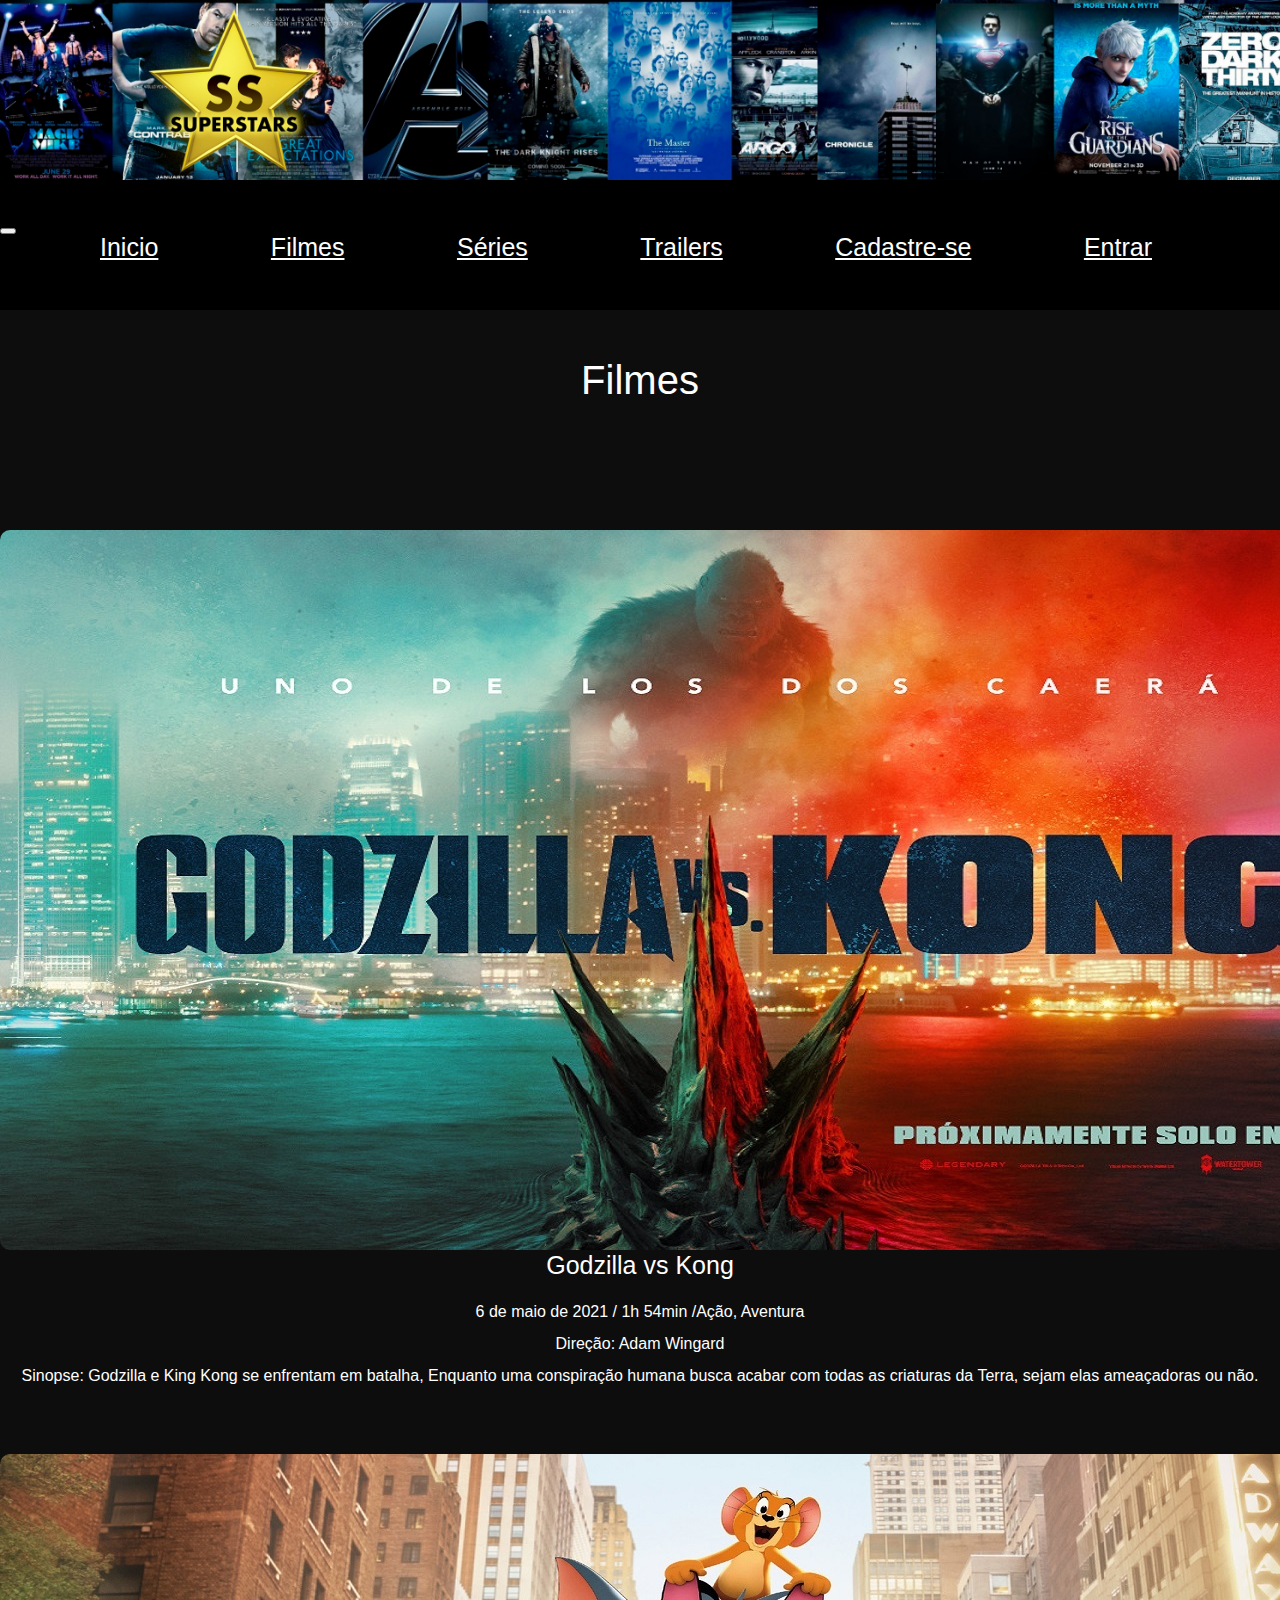
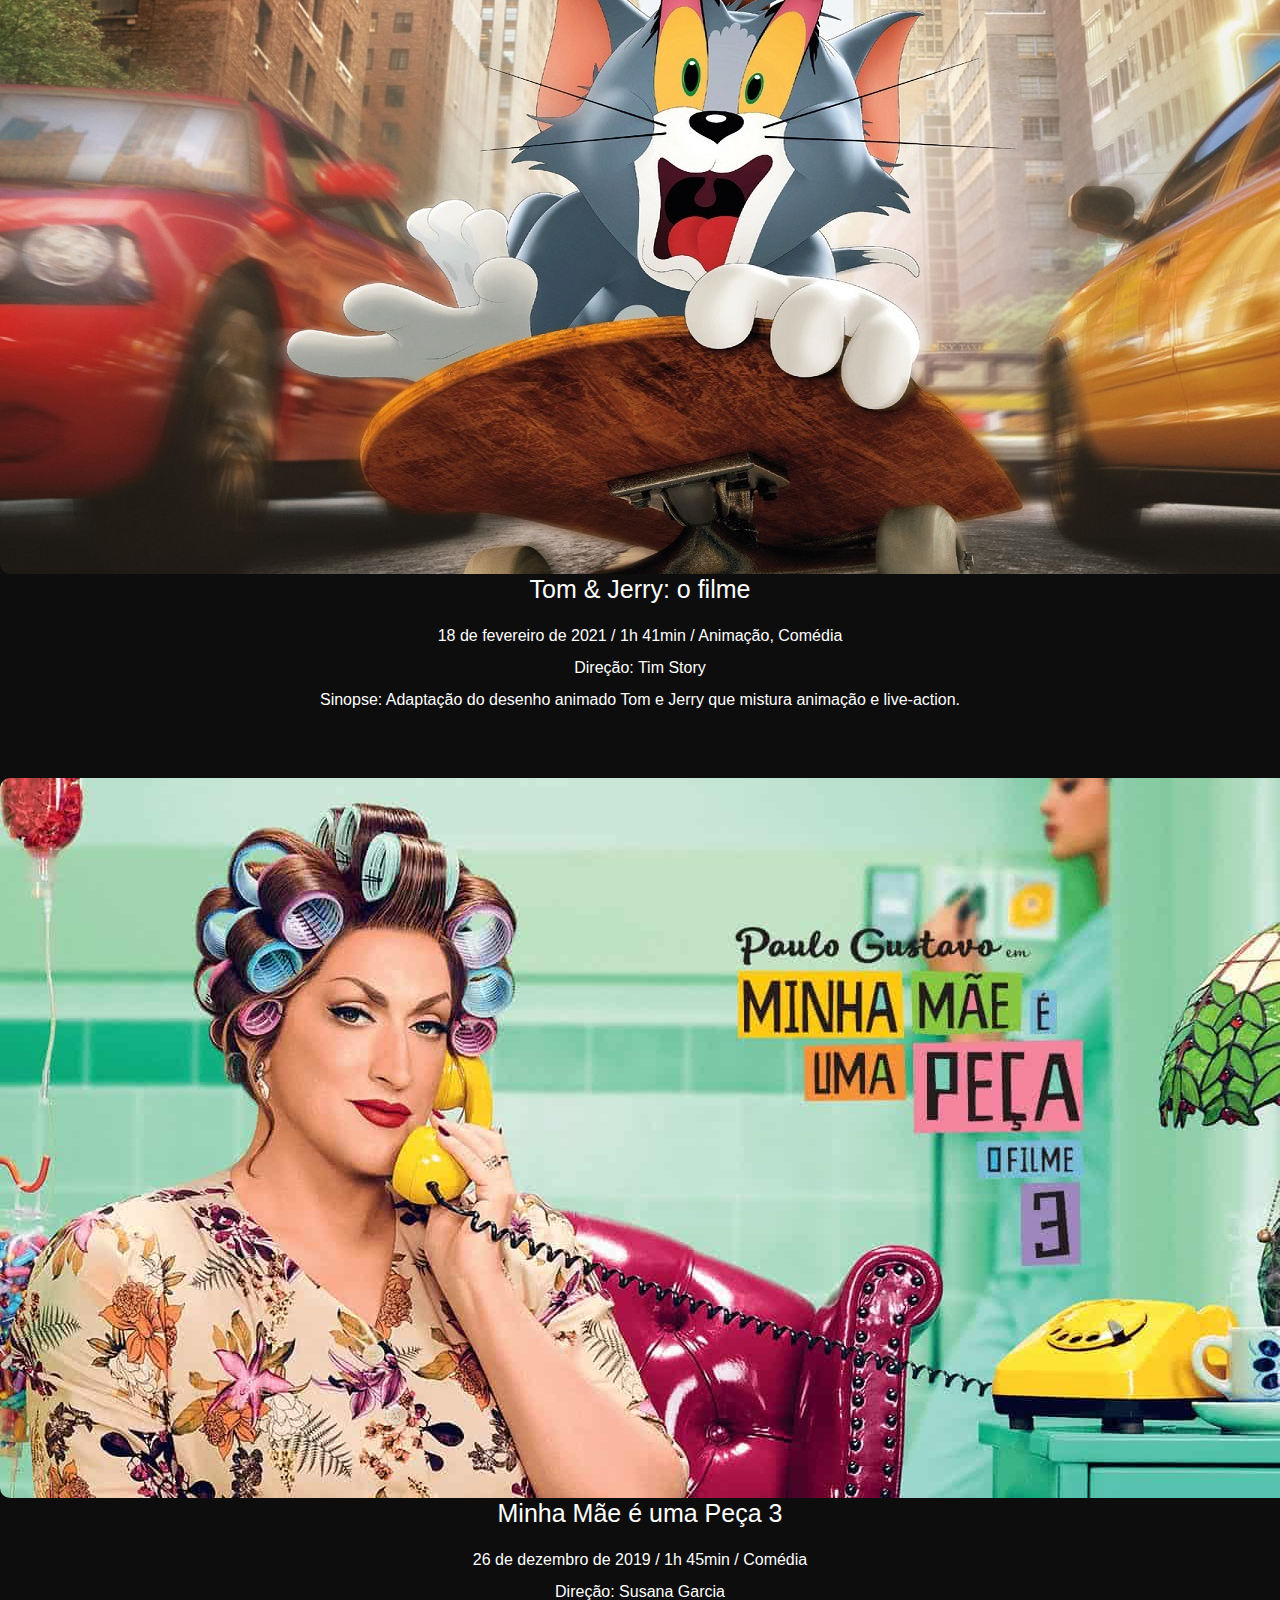
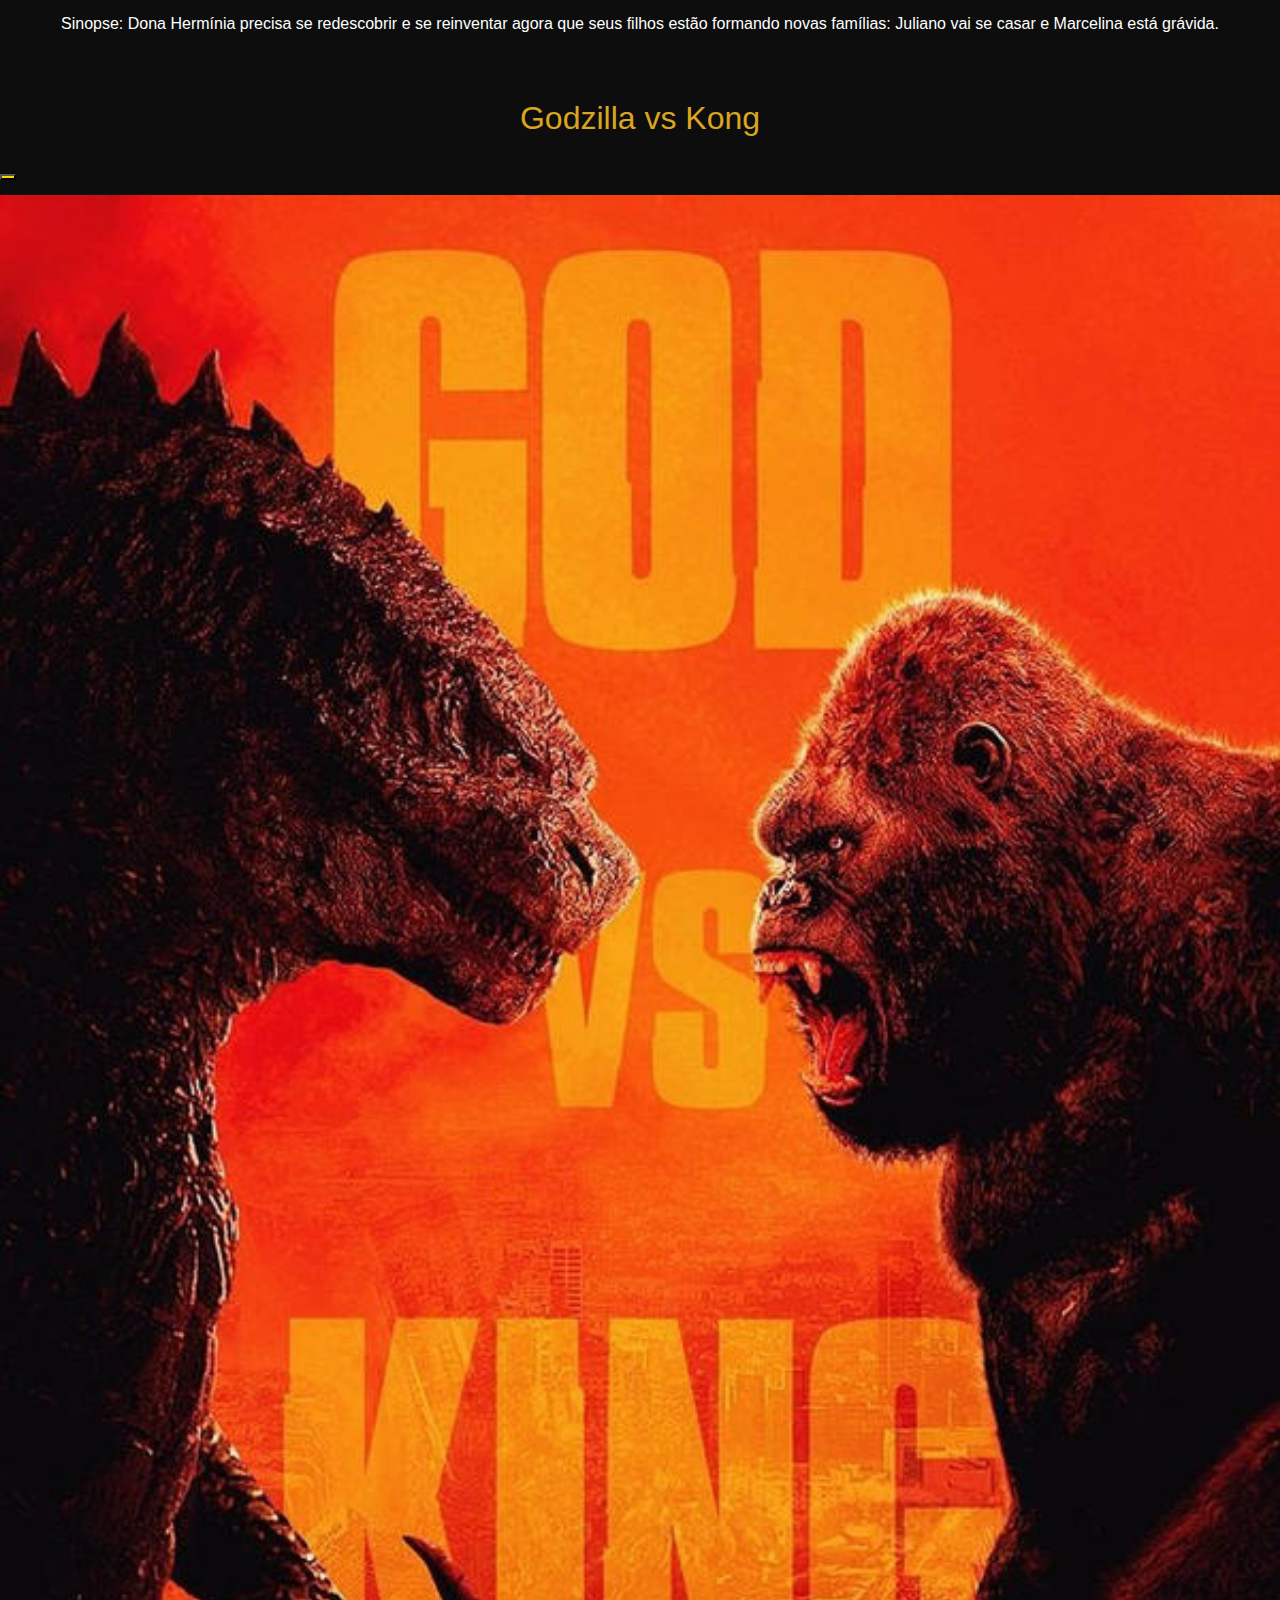
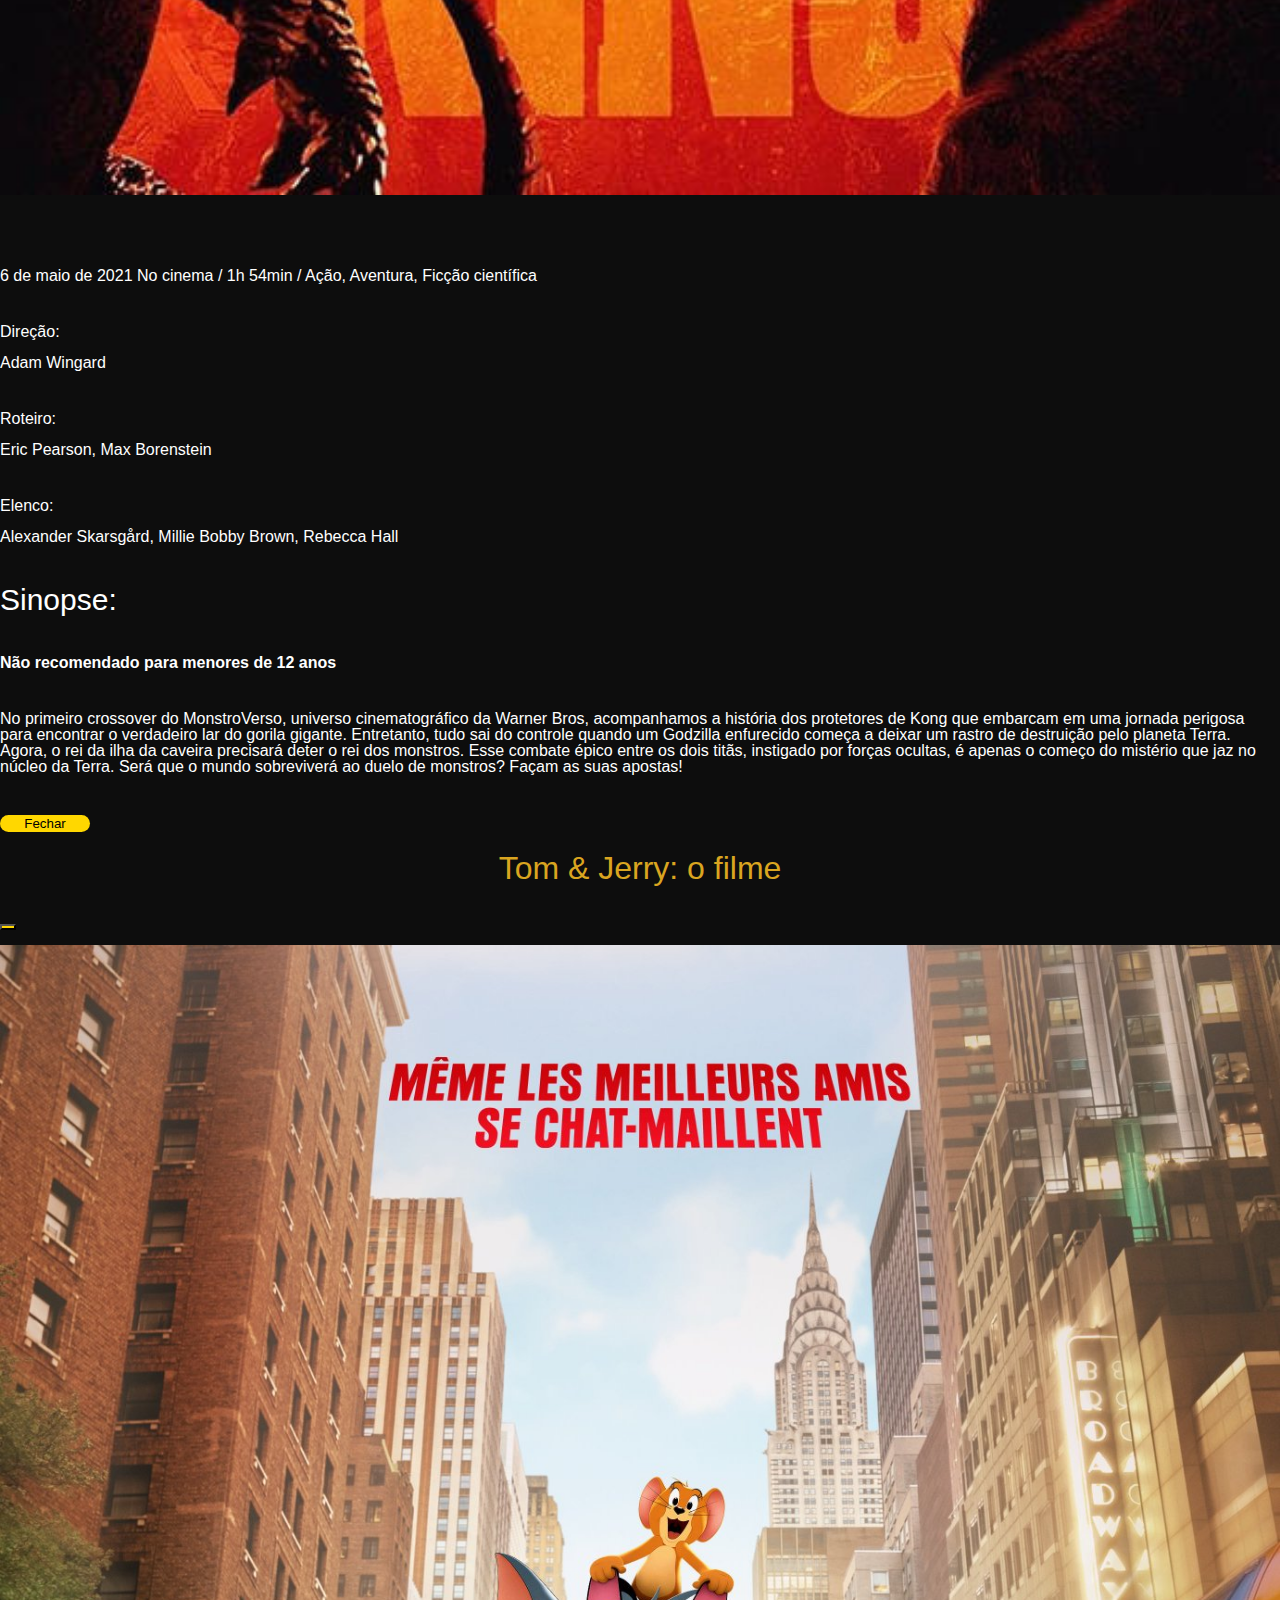
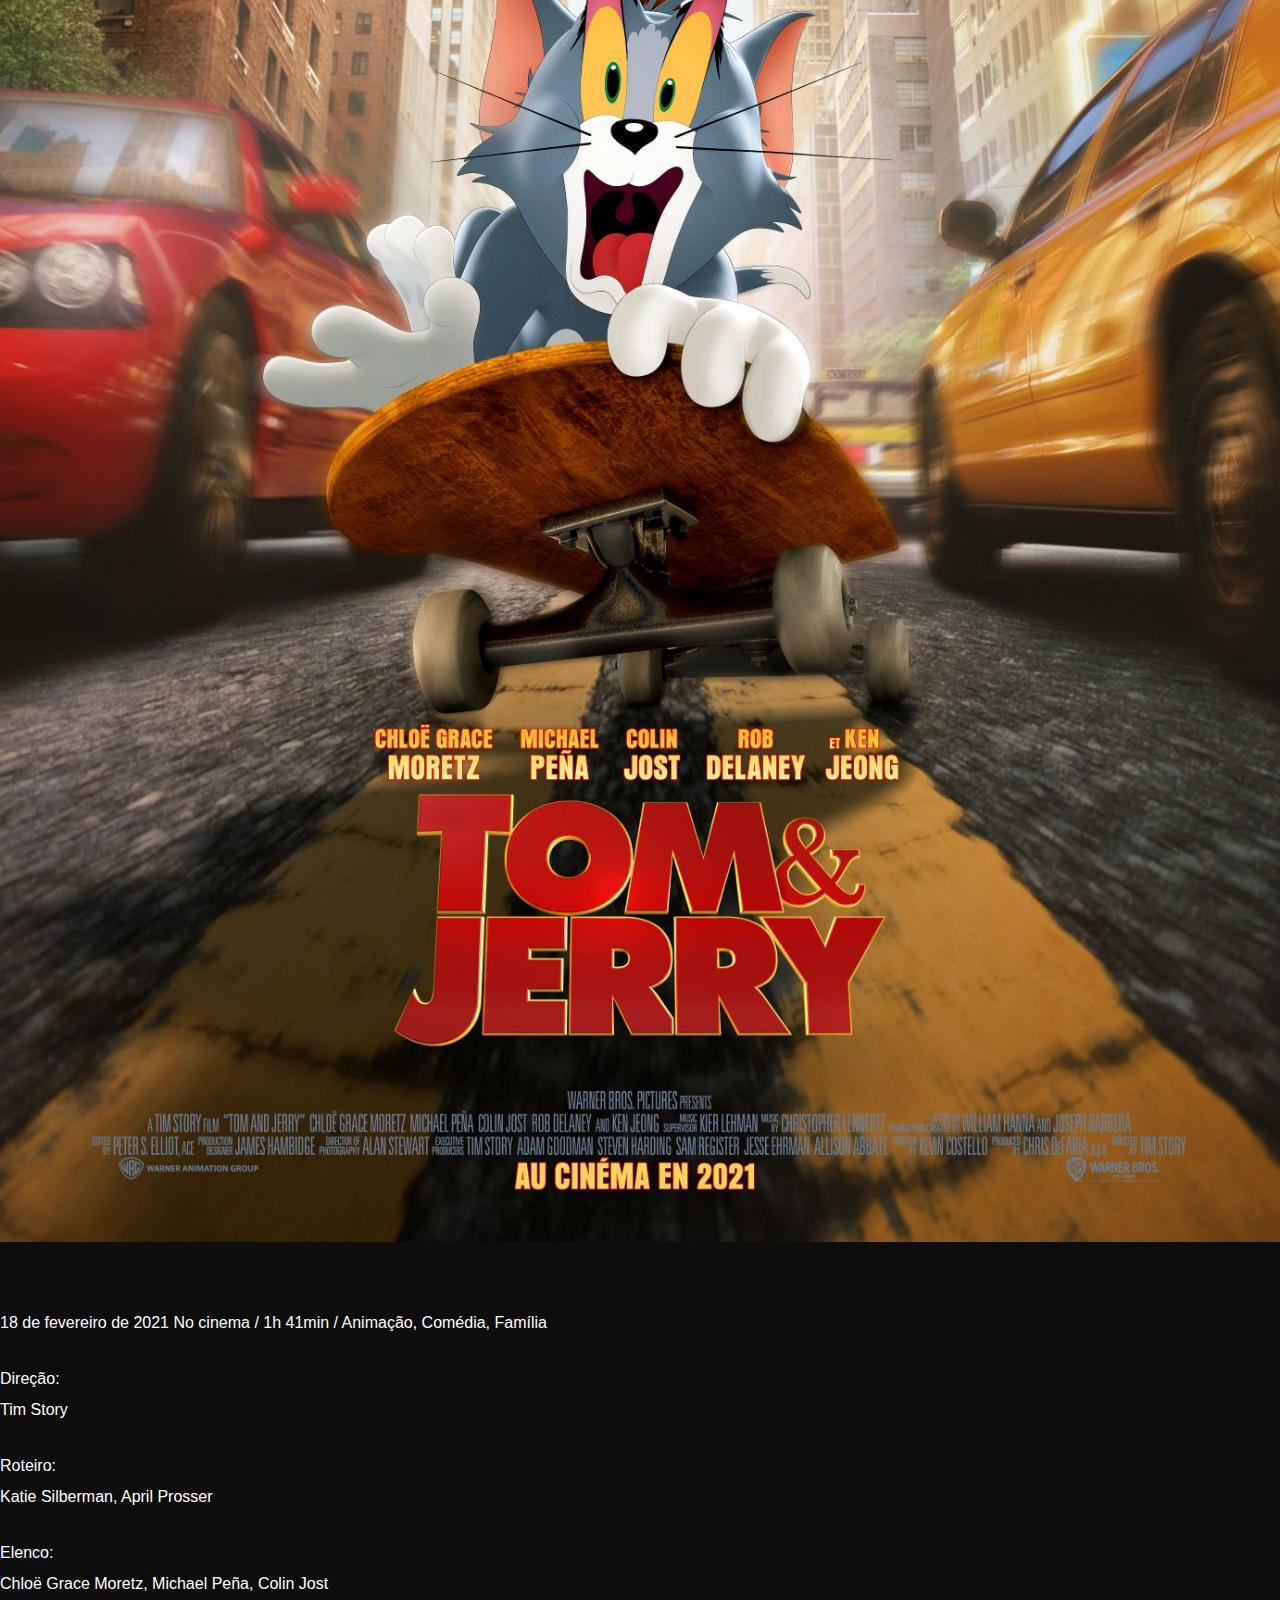
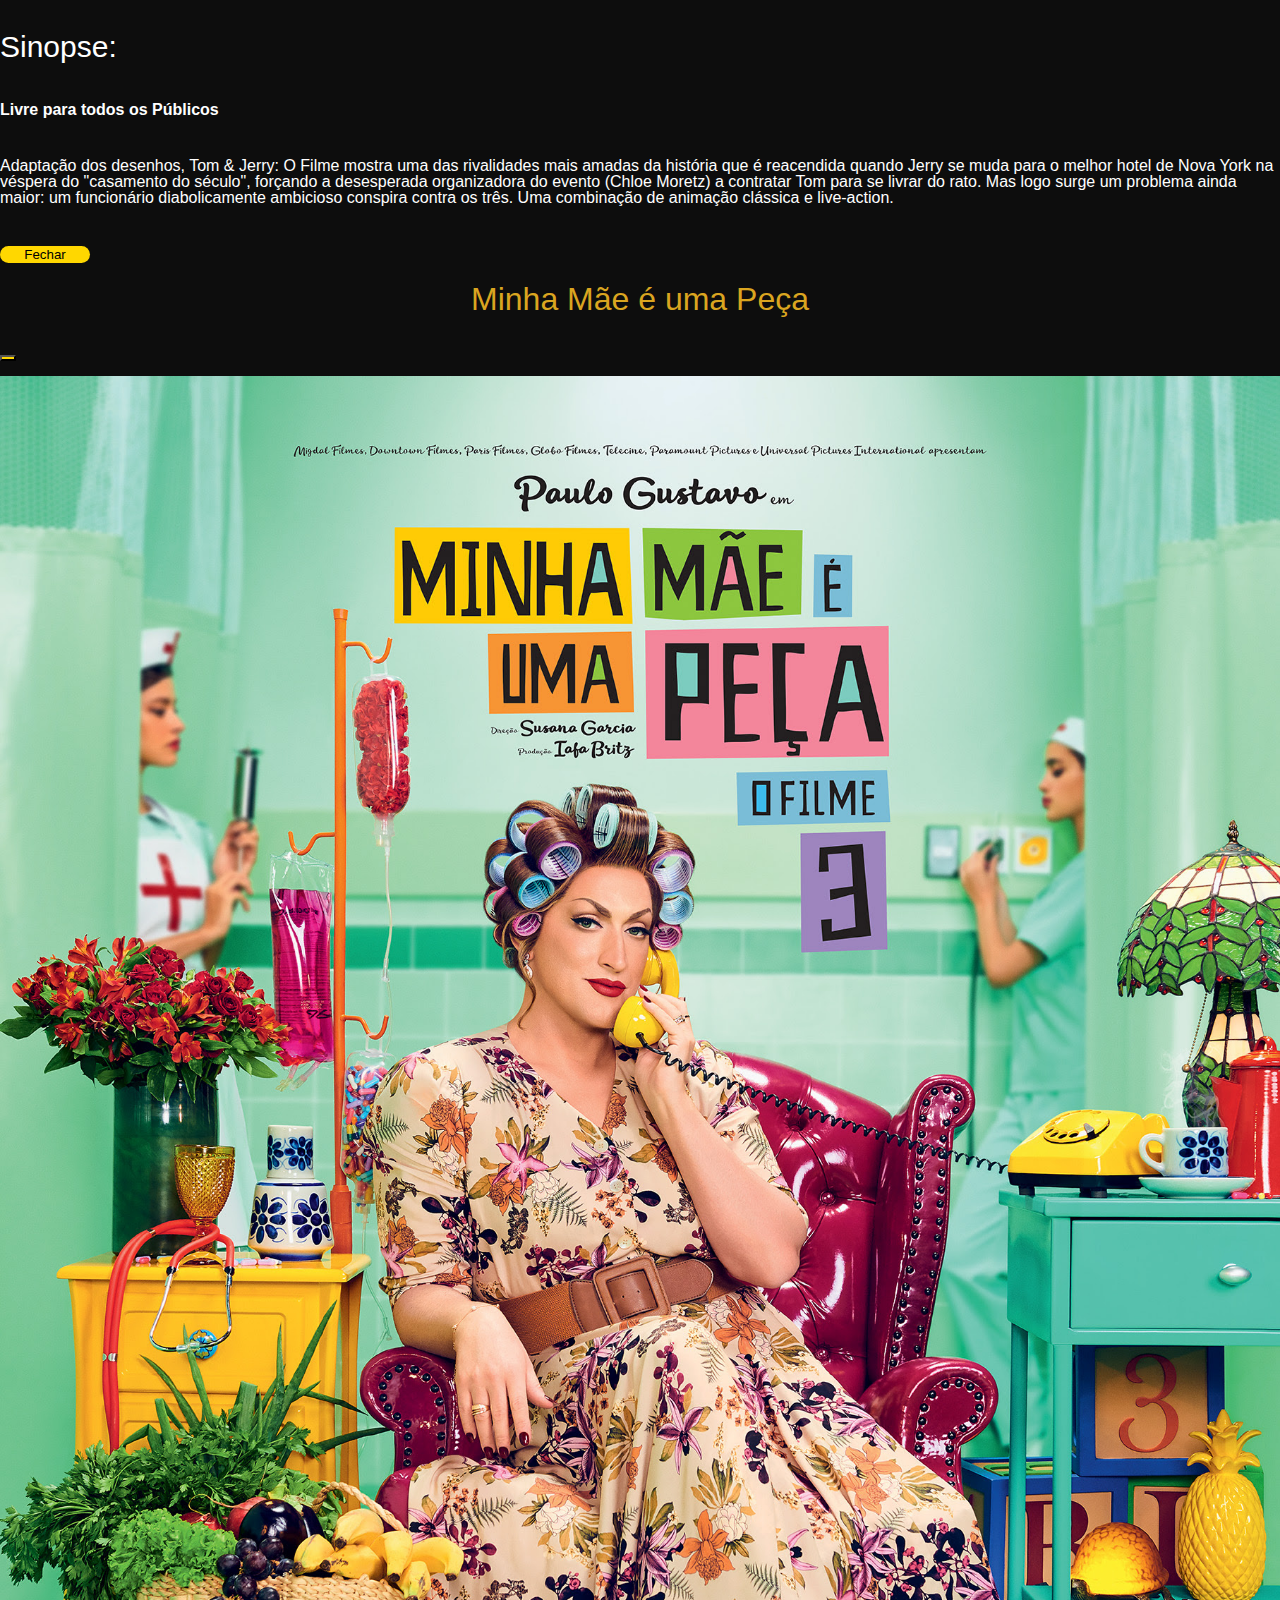
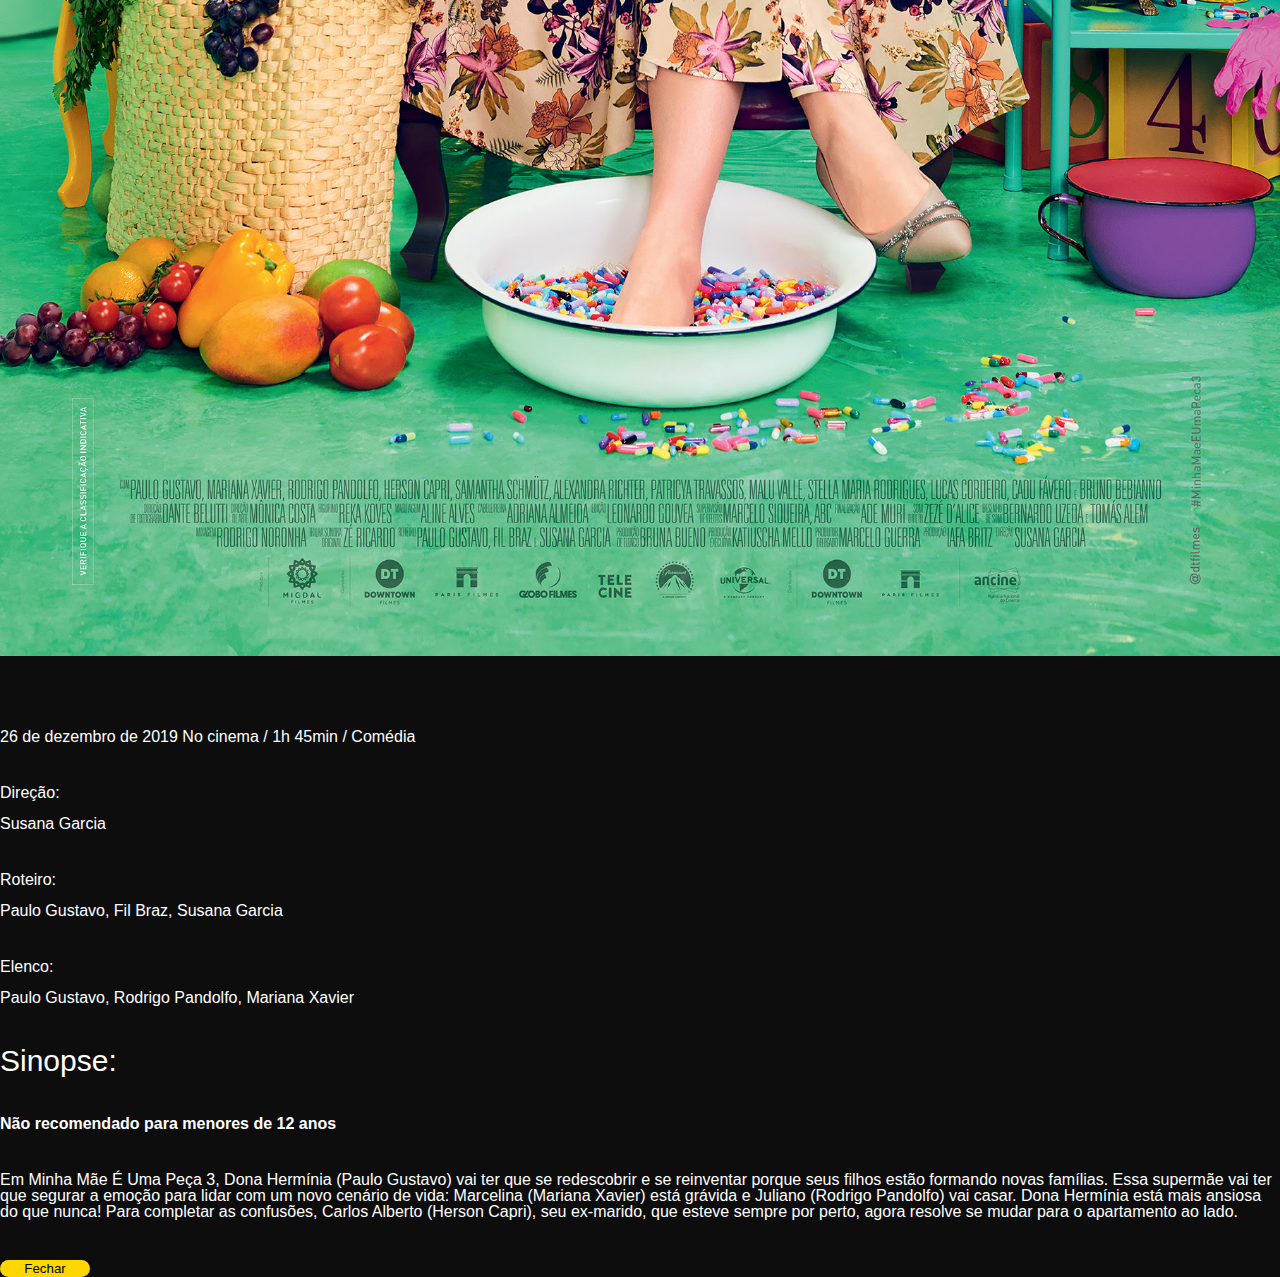
<file: aula09/filmes.html>
<!DOCTYPE html>
<html lang="pt-br">
<head>
    <meta charset="UTF-8">
    <meta http-equiv="X-UA-Compatible" content="IE=edge">
    <meta name="viewport" content="width=device-width, initial-scale=1.0">
    <title>Superstar | Filmes</title>

    <link rel="icon" type="image/png" href="./imagens/Mini_Logo_Superstar.png">

    <link href="https://cdn.jsdelivr.net/npm/bootstrap@5.2.3/dist/css/bootstrap.min.css" rel="stylesheet" integrity="sha384-rbsA2VBKQhggwzxH7pPCaAqO46MgnOM80zW1RWuH61DGLwZJEdK2Kadq2F9CUG65" crossorigin="anonymous">

    <script src="https://cdn.jsdelivr.net/npm/@popperjs/core@2.11.6/dist/umd/popper.min.js" integrity="sha384-oBqDVmMz9ATKxIep9tiCxS/Z9fNfEXiDAYTujMAeBAsjFuCZSmKbSSUnQlmh/jp3" crossorigin="anonymous"></script>
    <script src="https://cdn.jsdelivr.net/npm/bootstrap@5.2.3/dist/js/bootstrap.min.js" integrity="sha384-cuYeSxntonz0PPNlHhBs68uyIAVpIIOZZ5JqeqvYYIcEL727kskC66kF92t6Xl2V" crossorigin="anonymous"></script>

    <link rel="stylesheet" href="./css/main.css">

    <script src="js/script.js" defer></script>

</head>
<body>
    
    <header>       

        <a href="./index.html"><div class="banner"></div></a>
        <nav class="navbar navbar-expand-xl">
            <div class="container-fluid">  
            <button class="navbar-toggler" type="button" data-bs-toggle="collapse" data-bs-target="#navbarSupportedContent" aria-controls="navbarSupportedContent" aria-expanded="false" aria-label="Toggle navigation">
                <span class="navbar-toggler-icon"></span>
            </button>
            <div class="collapse navbar-collapse" id="navbarSupportedContent">
                <ul class="navbar-nav me-auto mb-0 mb-lg-0">
                <li class="nav-item">
                    <a class="nav-link active" aria-current="page" href="./index.html">Inicio</a>
                </li>

                <li class="nav-item">
                    <a class="nav-link active" aria-current="page" href="./filmes.html">Filmes</a>
                </li>

                <li class="nav-item">
                    <a class="nav-link active" aria-current="page" href="./series.html">Séries</a>
                </li>

                <li class="nav-item">
                    <a class="nav-link active" aria-current="page" href="./trailers.html">Trailers</a>
                </li>

                <li class="nav-item">
                    <a class="nav-link active" aria-current="page" href="./cadastro.html">Cadastre-se</a>
                </li>

                <li class="nav-item">
                    <a class="nav-link active" aria-current="page" href="./entrar.html">Entrar</a>
                </li>


                </ul>
            </div>
            </div>
        </nav>

    </header>

    <main>

        <div class="container-fluid">

            <div class="row">

                <h1>Filmes</h1>

            </div>

            <div class="container">

                <div class="row row-cols-1 row-cols-md-3 g-4 ">

                    <div class="col">
                        <div class="card">

                            <a data-bs-toggle="modal" data-bs-target="#Kong">
                                <img src="./imagens/Kong.jpg" class="d-block w-100" alt="...">
                            </a> 

                            <div class="card-body">
                                <h3 class="card-title">
                                        Godzilla vs Kong
                                </h3>

                                <h4>
                                    <br> 6 de maio de 2021 / 1h 54min /Ação, Aventura
                                    <br>
                                    <br> Direção: Adam Wingard
                                    <br>
                                    <br> Sinopse: Godzilla e King Kong se enfrentam em batalha, Enquanto uma conspiração humana busca acabar
                                    com todas as criaturas da Terra, sejam elas ameaçadoras ou não.
                                </h4>

                            </div>
                        </div>
                    </div>

                    <div class="col">
                        <div class="card">

                            <a data-bs-toggle="modal" data-bs-target="#Tom">
                                <img src="./imagens/tom_jerry.jpg" class="d-block w-100" alt="...">
                            </a> 

                            <div class="card-body">
                                <h3 class="card-title">
                                    Tom & Jerry: o filme
                                </h3>

                                <h4>
                                    <br> 18 de fevereiro de 2021 / 1h 41min / Animação, Comédia
                                    <br>
                                    <br> Direção: Tim Story
                                    <br>
                                    <br> Sinopse: Adaptação do desenho animado Tom e Jerry que mistura animação e live-action.
                                </h4>

                            </div>
                        </div>
                    </div>
                    
                    <div class="col">
                        <div class="card">

                            <a data-bs-toggle="modal" data-bs-target="#Mae">
                                <img src="./imagens/Mae_peca.jpg" class="d-block w-100" alt="...">
                            </a> 

                            <div class="card-body">
                                <h3 class="card-title">
                                        Minha Mãe é uma Peça 3
                                </h3>

                                <h4>
                                    <br> 26 de dezembro de 2019 / 1h 45min / Comédia
                                    <br>
                                    <br> Direção: Susana Garcia
                                    <br>
                                    <br> Sinopse: Dona Hermínia precisa se redescobrir e se reinventar agora que seus filhos estão formando novas
                                    famílias: Juliano vai se casar e Marcelina está grávida.
                                </h4>

                            </div>
                        </div>
                    </div>

                </div>

            </div>

        </div>


        <div class="modal fade" id="Kong" tabindex="-1" aria-hidden="true">
            <div class="modal-dialog">
            <div class="modal-content">
                <div class="modal-header">

                    <h1 class="modal-title">Godzilla vs Kong</h1>
                    <button type="button" class="btn-close" data-bs-dismiss="modal" aria-label="Close"></button>

                </div>

                <div class="modal-body">

                    <img src="./imagens/Kong_modal.jpg" alt="">

                    <div>6 de maio de 2021 No cinema / 1h 54min / Ação, Aventura, Ficção científica</div>
    
                    <h6>Direção:</h6> <p>Adam Wingard</p> 
                    
                    <h6>Roteiro:</h6> <p>Eric Pearson, Max Borenstein</p>
                
                    <h6>Elenco:</h6> <p>Alexander Skarsgård, Millie Bobby Brown, Rebecca Hall</p>

                    <div>

                        <div>Sinopse:</div>

                        <p><strong>Não recomendado para menores de 12 anos</strong></p>

                        No primeiro crossover do MonstroVerso, universo cinematográfico da Warner Bros, acompanhamos a
                        história dos protetores de
                        Kong que embarcam em uma jornada perigosa para encontrar o verdadeiro lar do gorila gigante.
                        Entretanto,
                        tudo sai do controle quando um Godzilla enfurecido começa a deixar um rastro de destruição pelo
                        planeta
                        Terra. Agora, o rei da ilha da caveira precisará deter o rei dos monstros. Esse combate épico
                        entre
                        os dois titãs, instigado por forças ocultas, é apenas o começo do mistério que jaz no núcleo da
                        Terra.
                        Será que o mundo sobreviverá ao duelo de monstros? Façam as suas apostas!

                    </div>

                </div>
                <div class="modal-footer">

                    <button type="button" class="btn btn-secondary" data-bs-dismiss="modal">Fechar</button>

                </div>
            </div>
            </div>
        </div>

        <div class="modal fade" id="Tom" tabindex="-1" aria-hidden="true">
            <div class="modal-dialog">
            <div class="modal-content">
                <div class="modal-header">

                    <h1 class="modal-title">Tom & Jerry: o filme</h1>
                    <button type="button" class="btn-close" data-bs-dismiss="modal" aria-label="Close"></button>

                </div>

                <div class="modal-body">

                    <img src="./imagens/tom_jerry_modal.jpg" alt="">

                    <div>18 de fevereiro de 2021 No cinema / 1h 41min / Animação, Comédia, Família</div>
    
                    <h6>Direção:</h6> <p>Tim Story</p> 
                    
                    <h6>Roteiro:</h6> <p>Katie Silberman, April Prosser</p>
                
                    <h6>Elenco:</h6> <p>Chloë Grace Moretz, Michael Peña, Colin Jost</p>

                    <div>

                        <div>Sinopse:</div>

                        <p><strong>Livre para todos os Públicos</strong></p>

                        Adaptação dos desenhos, Tom & Jerry: O Filme mostra uma das rivalidades mais amadas da história que é reacendida quando Jerry
                        se muda para o melhor hotel de Nova York na véspera do "casamento do século", forçando a desesperada
                        organizadora do evento (Chloe Moretz) a contratar Tom para se livrar do rato. Mas logo surge um problema
                        ainda maior: um funcionário diabolicamente ambicioso conspira contra os três. Uma combinação de animação
                        clássica e live-action.

                    </div>

                </div>
                <div class="modal-footer">

                    <button type="button" class="btn btn-secondary" data-bs-dismiss="modal">Fechar</button>

                </div>
            </div>
            </div>
        </div>

        <div class="modal fade" id="Mae" tabindex="-1" aria-hidden="true">
            <div class="modal-dialog">
            <div class="modal-content">
                <div class="modal-header">

                    <h1 class="modal-title">Minha Mãe é uma Peça</h1>
                    <button type="button" class="btn-close" data-bs-dismiss="modal" aria-label="Close"></button>

                </div>

                <div class="modal-body">

                    <img src="./imagens/Mae_peca_modal.jfif" alt="">

                    <div>26 de dezembro de 2019 No cinema / 1h 45min / Comédia</div>
    
                    <h6>Direção:</h6> <p>Susana Garcia</p> 
                    
                    <h6>Roteiro:</h6> <p> Paulo Gustavo, Fil Braz, Susana Garcia</p>
                
                    <h6>Elenco:</h6> <p>Paulo Gustavo, Rodrigo Pandolfo, Mariana Xavier</p>

                    <div>

                        <div>Sinopse:</div>

                        <p><strong>Não recomendado para menores de 12 anos</strong></p>

                        Em Minha Mãe É Uma Peça 3, Dona Hermínia (Paulo Gustavo) vai ter que se redescobrir e se reinventar porque seus filhos estão
                        formando novas famílias. Essa supermãe vai ter que segurar a emoção para lidar com um novo cenário
                        de vida: Marcelina (Mariana Xavier) está grávida e Juliano (Rodrigo Pandolfo) vai casar. Dona Hermínia
                        está mais ansiosa do que nunca! Para completar as confusões, Carlos Alberto (Herson Capri), seu ex-marido,
                        que esteve sempre por perto, agora resolve se mudar para o apartamento ao lado.

                    </div>

                </div>
                <div class="modal-footer">

                    <button type="button" class="btn btn-secondary" data-bs-dismiss="modal">Fechar</button>

                </div>
            </div>
            </div>
        </div>

    </main>

</body>
</html>
</file>
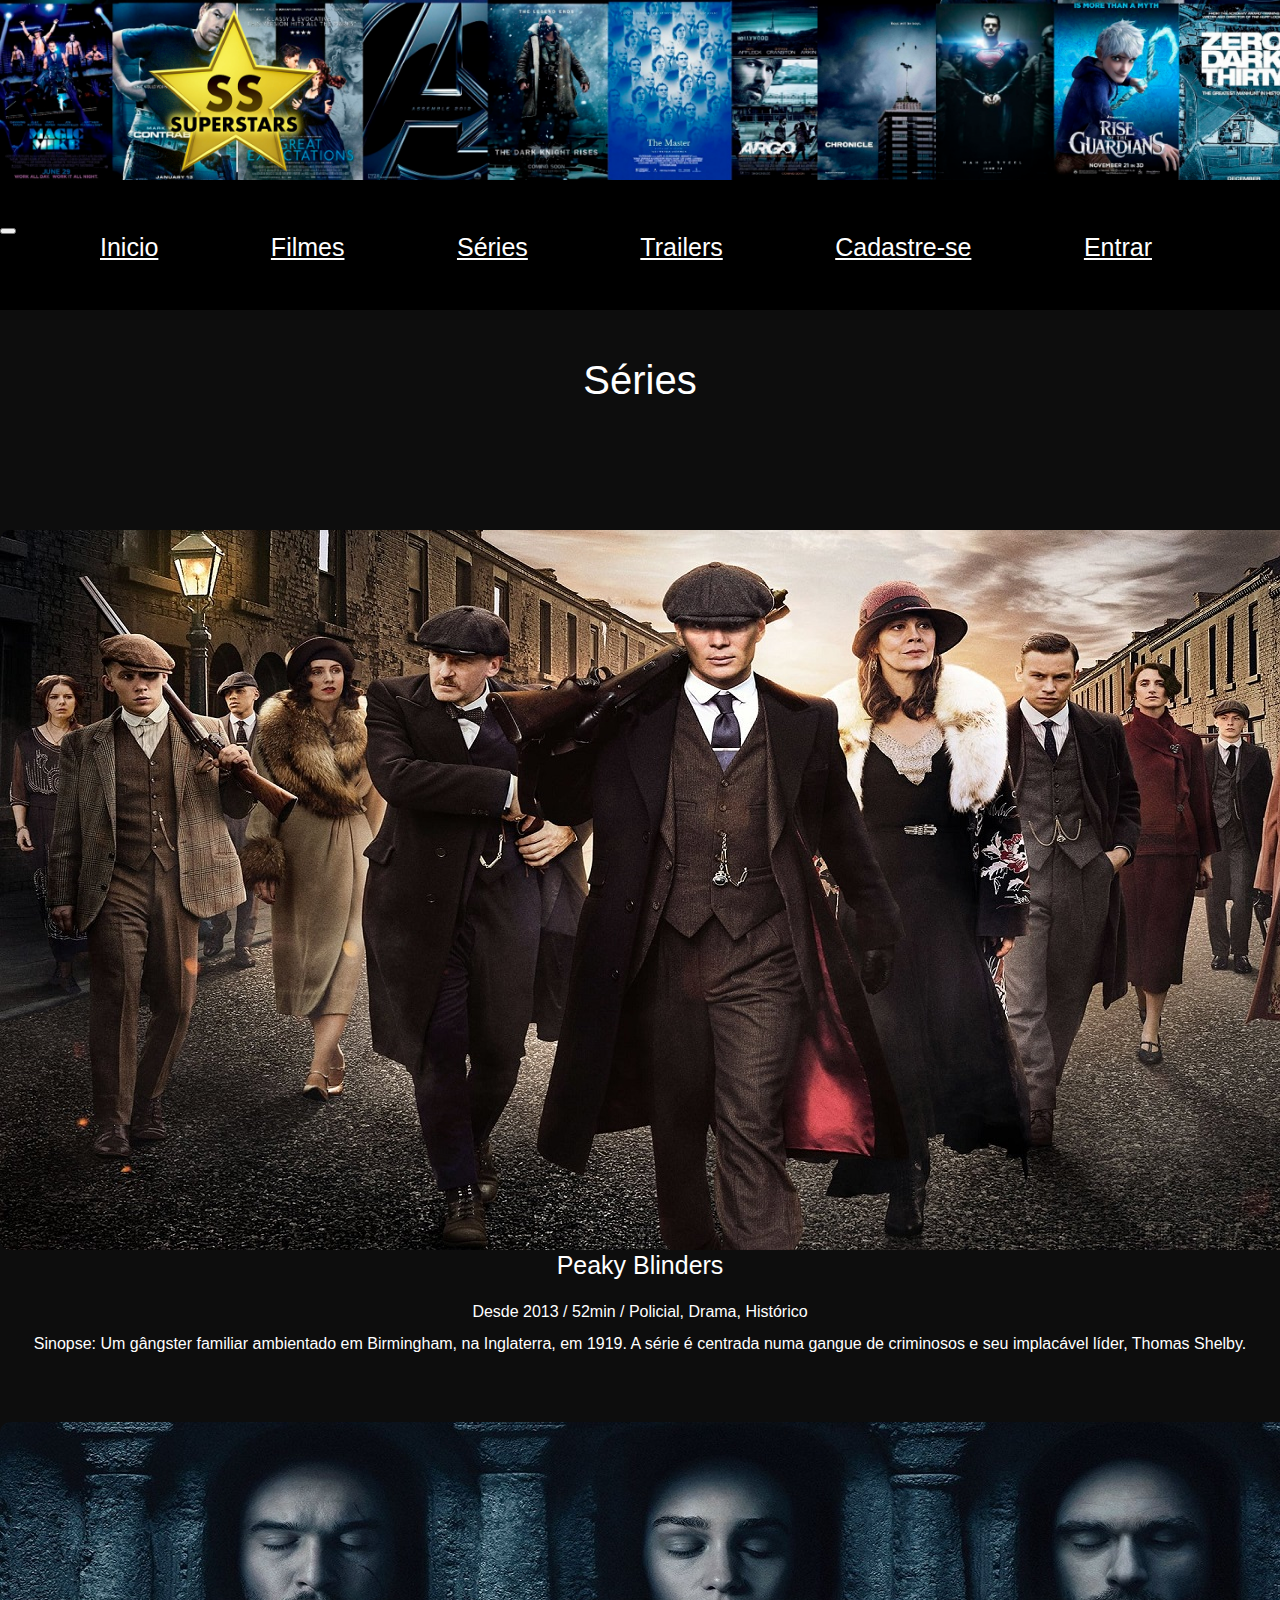
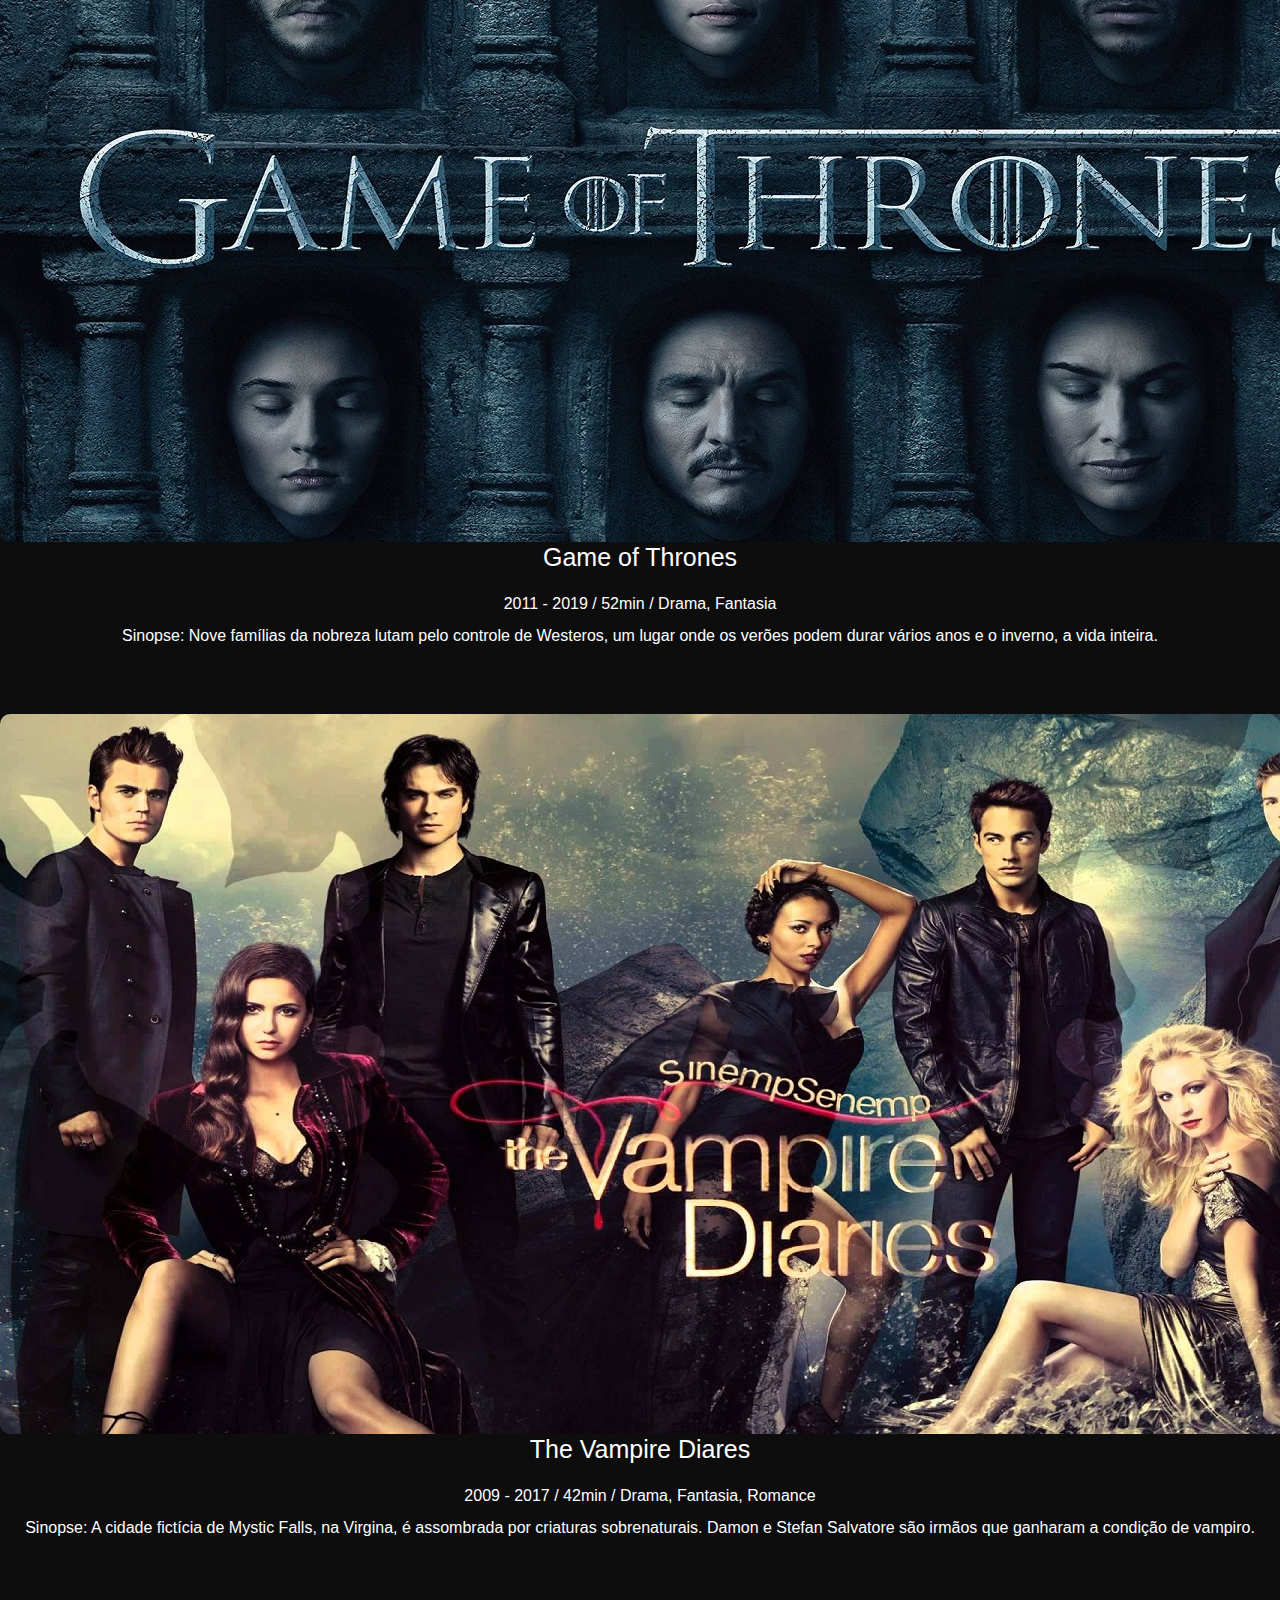
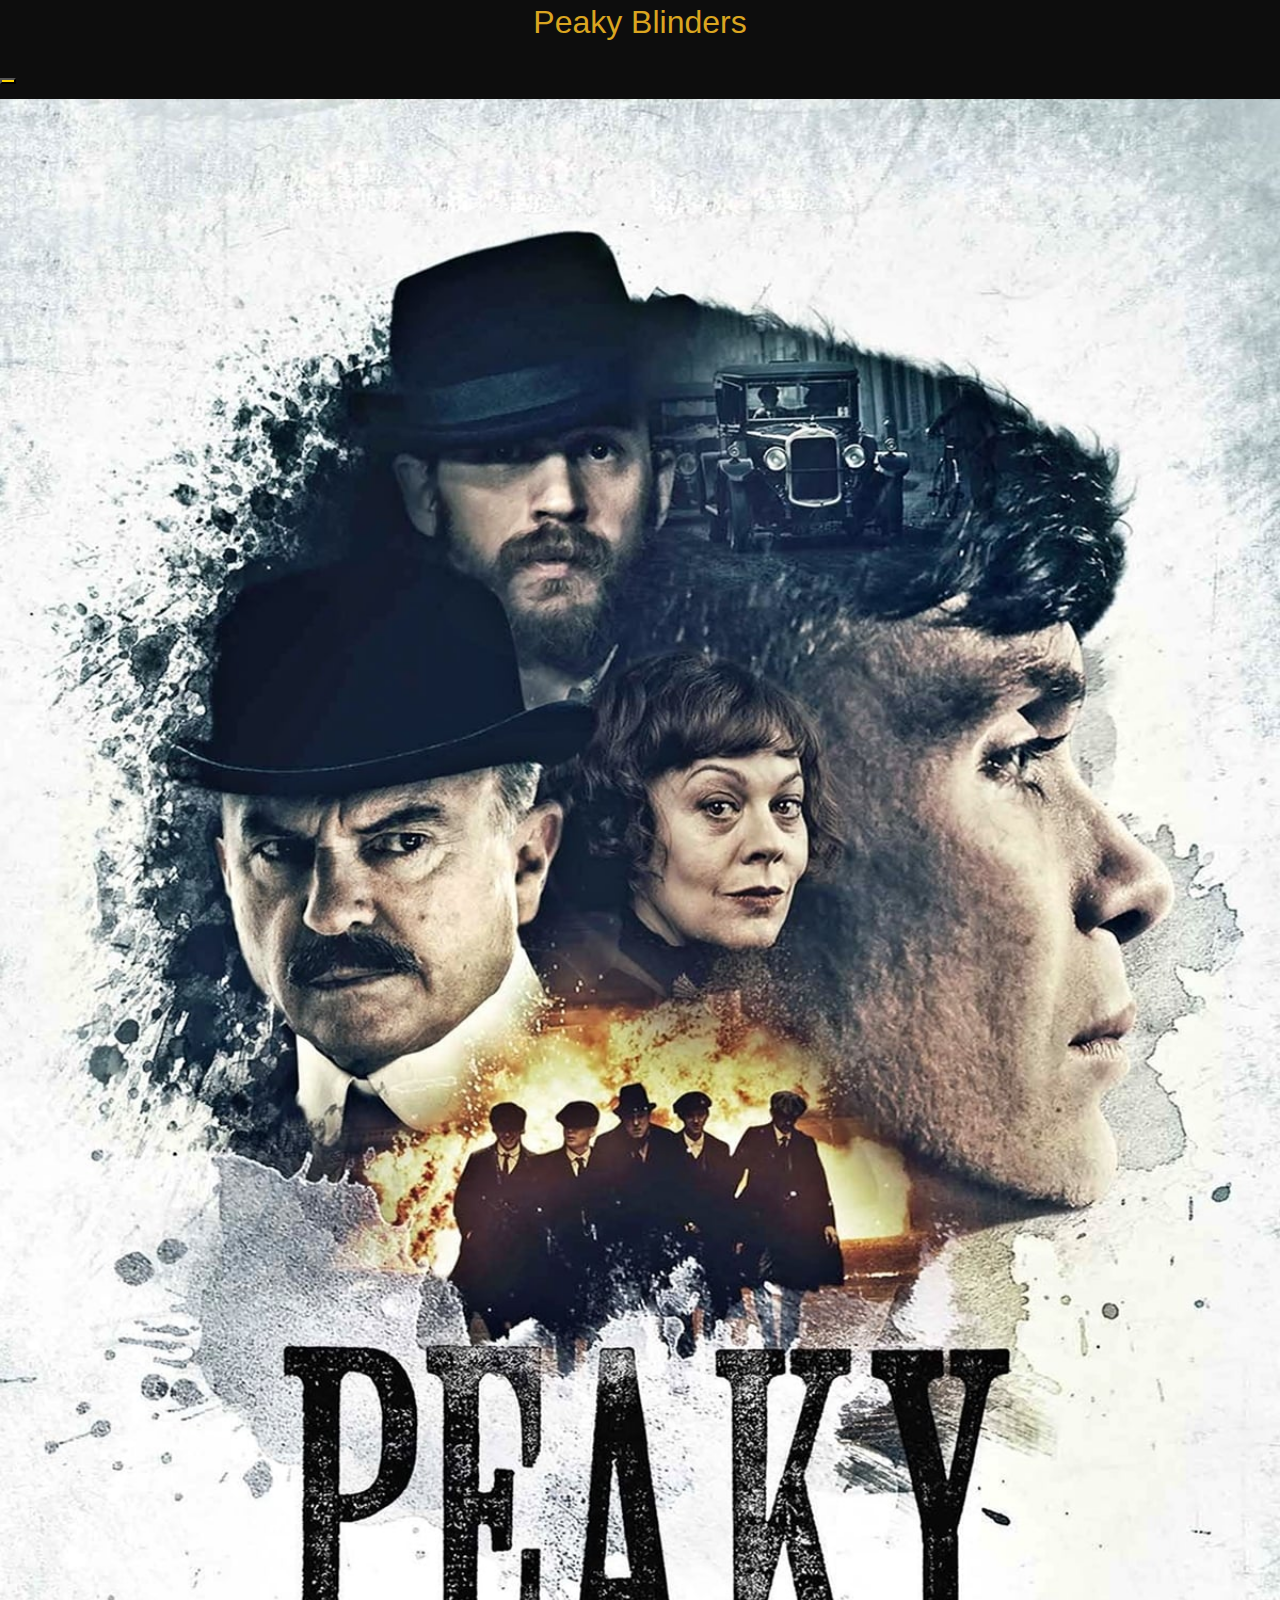
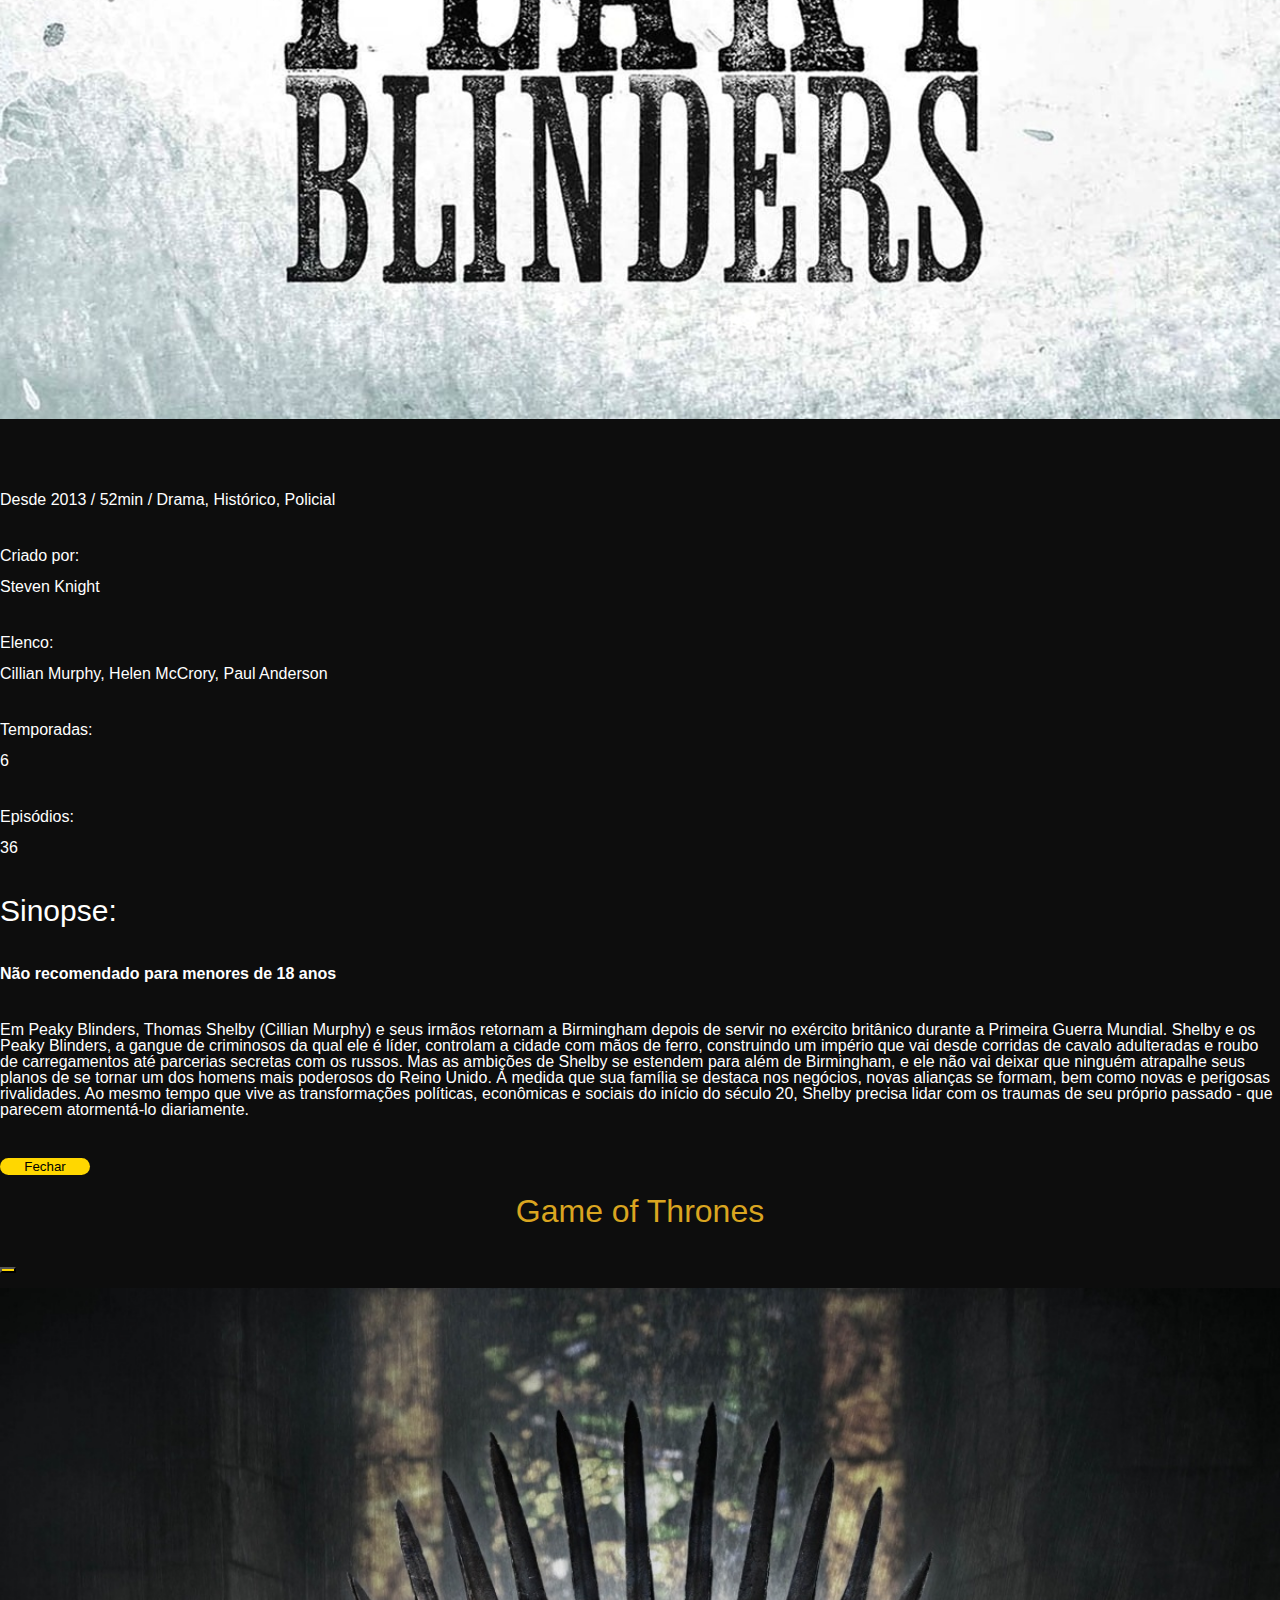
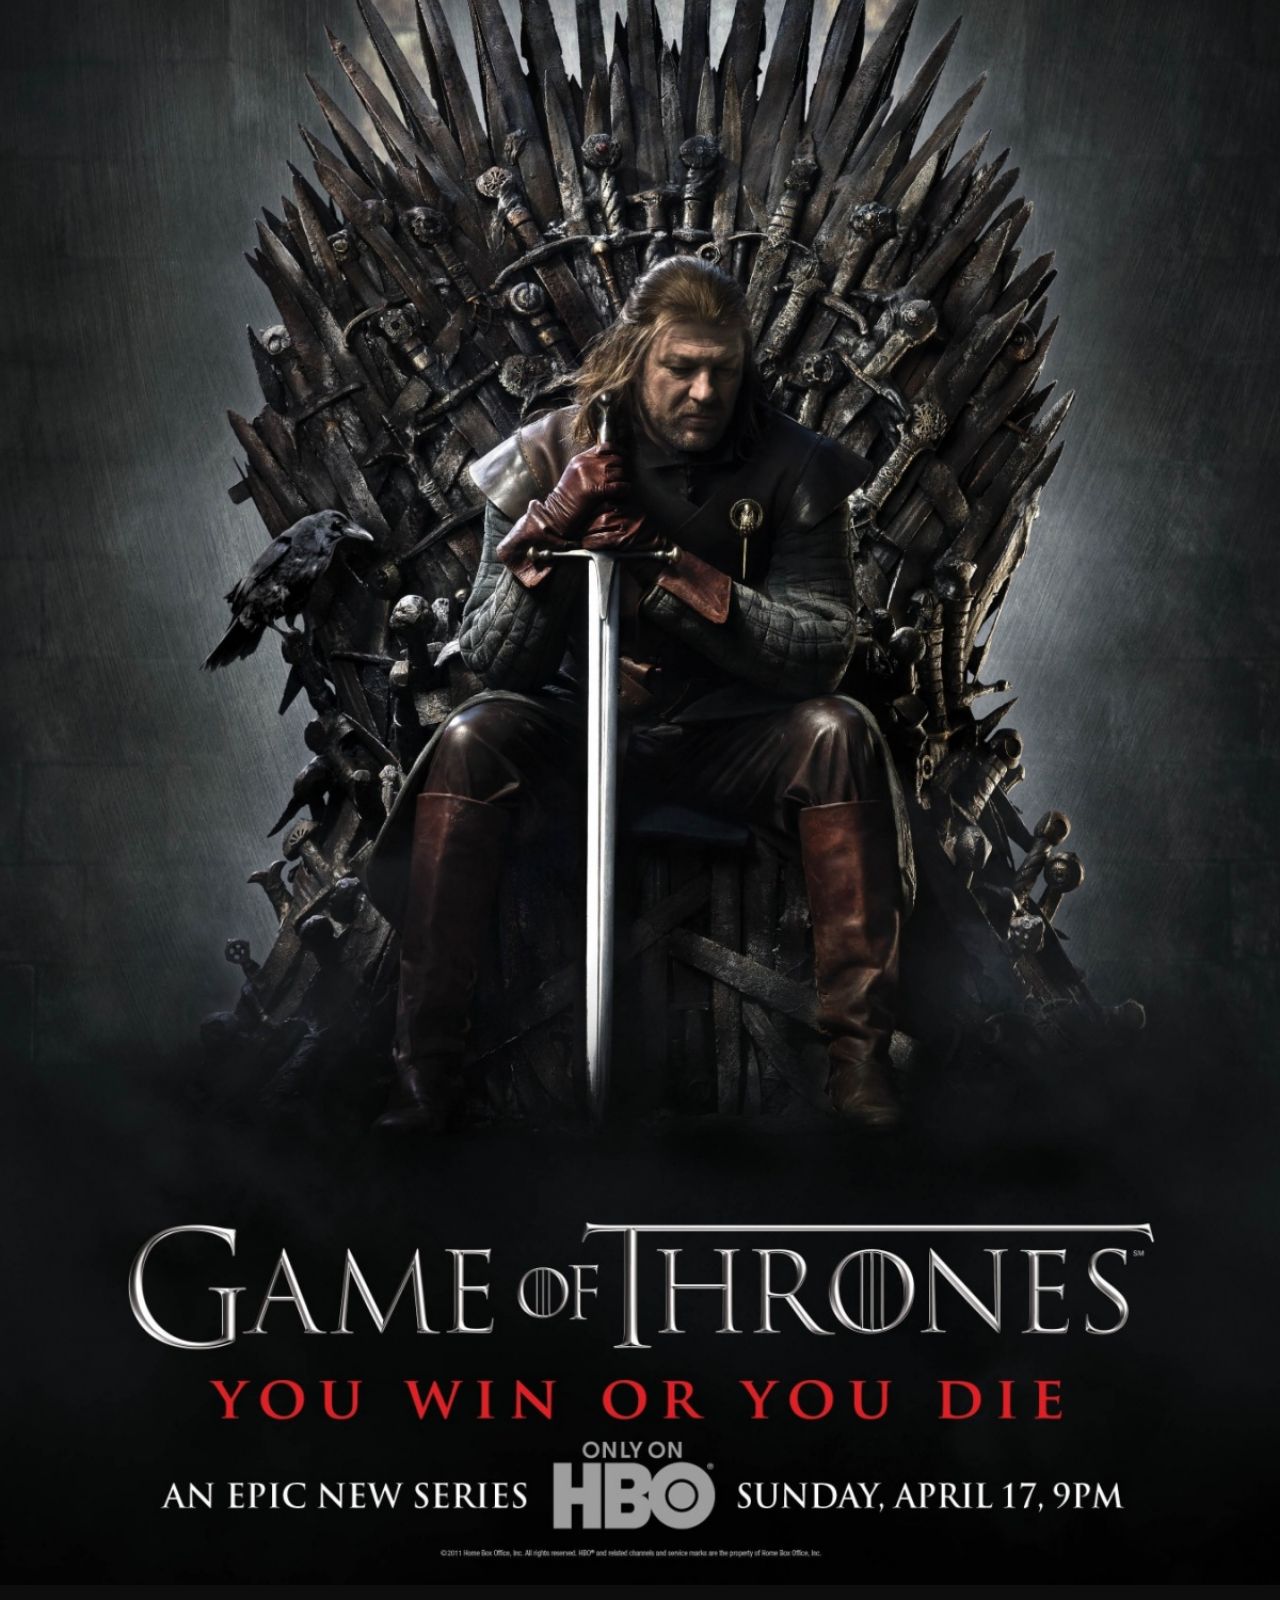
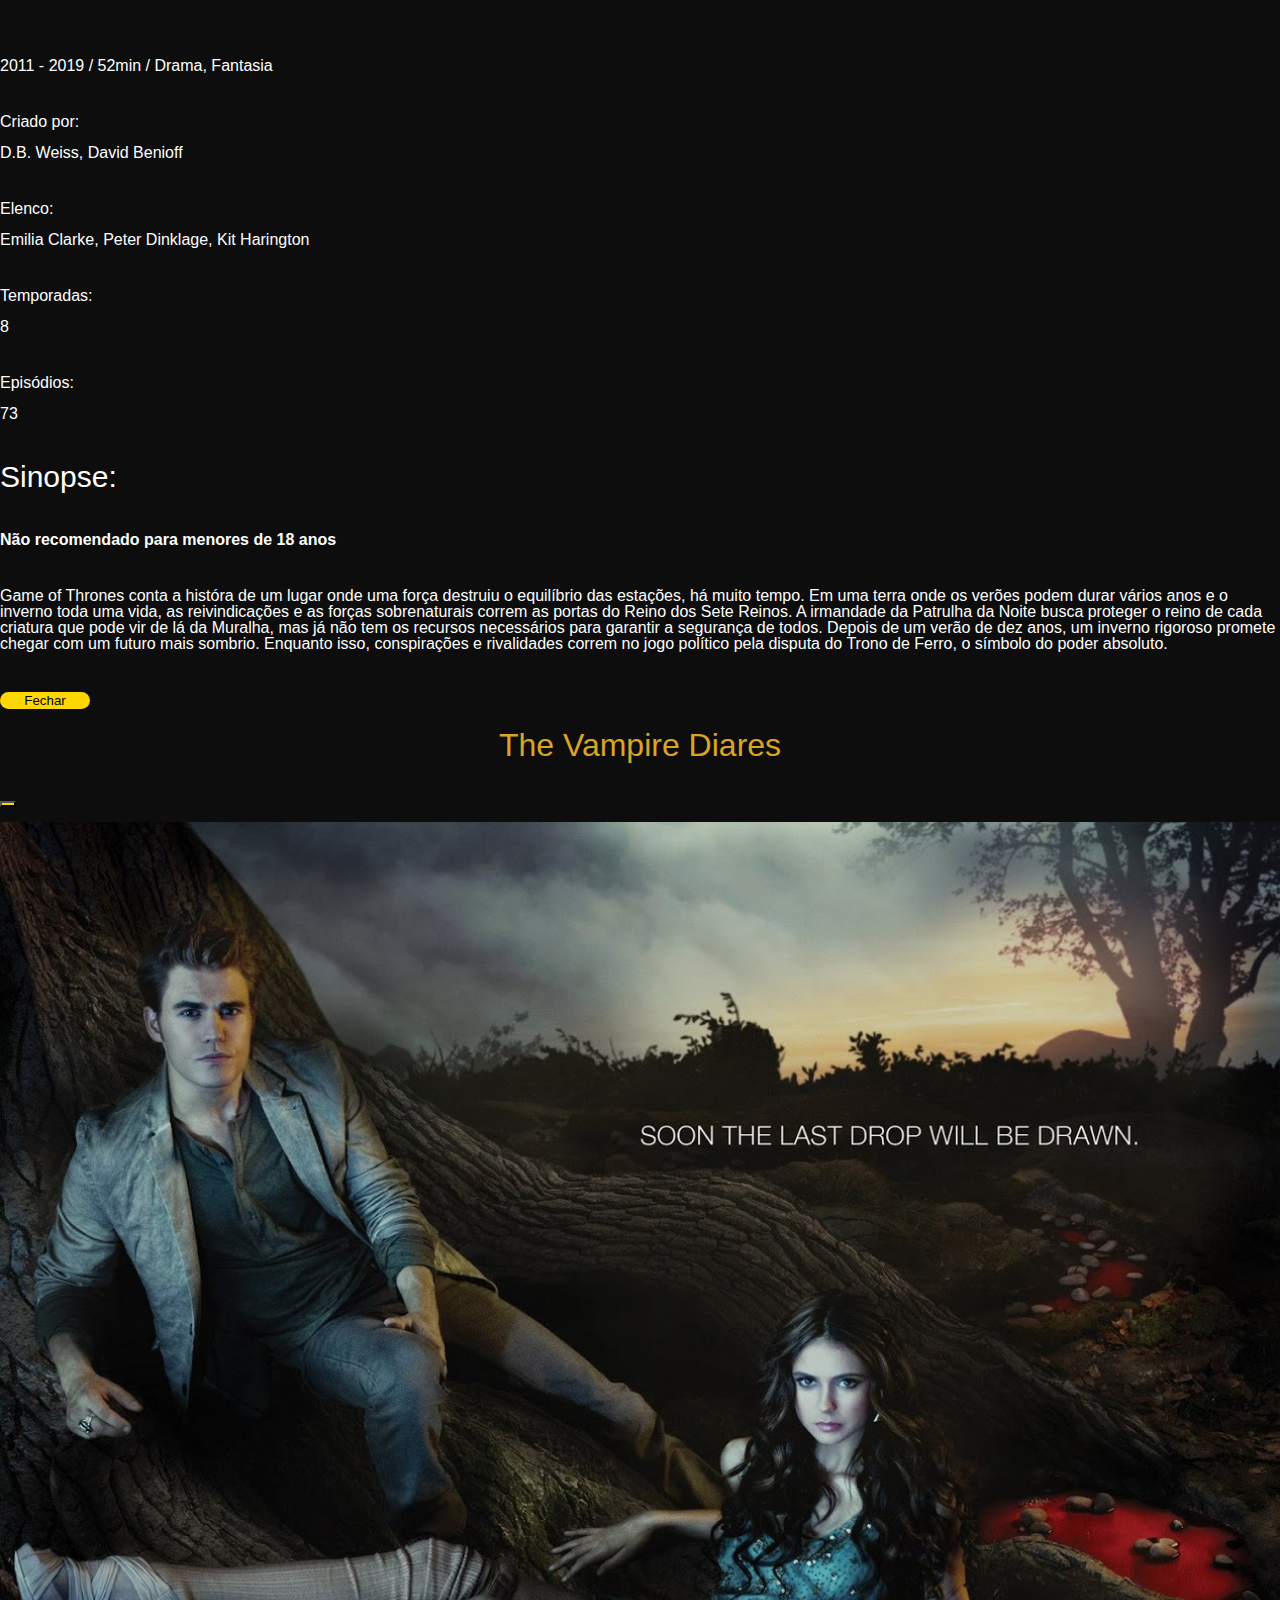
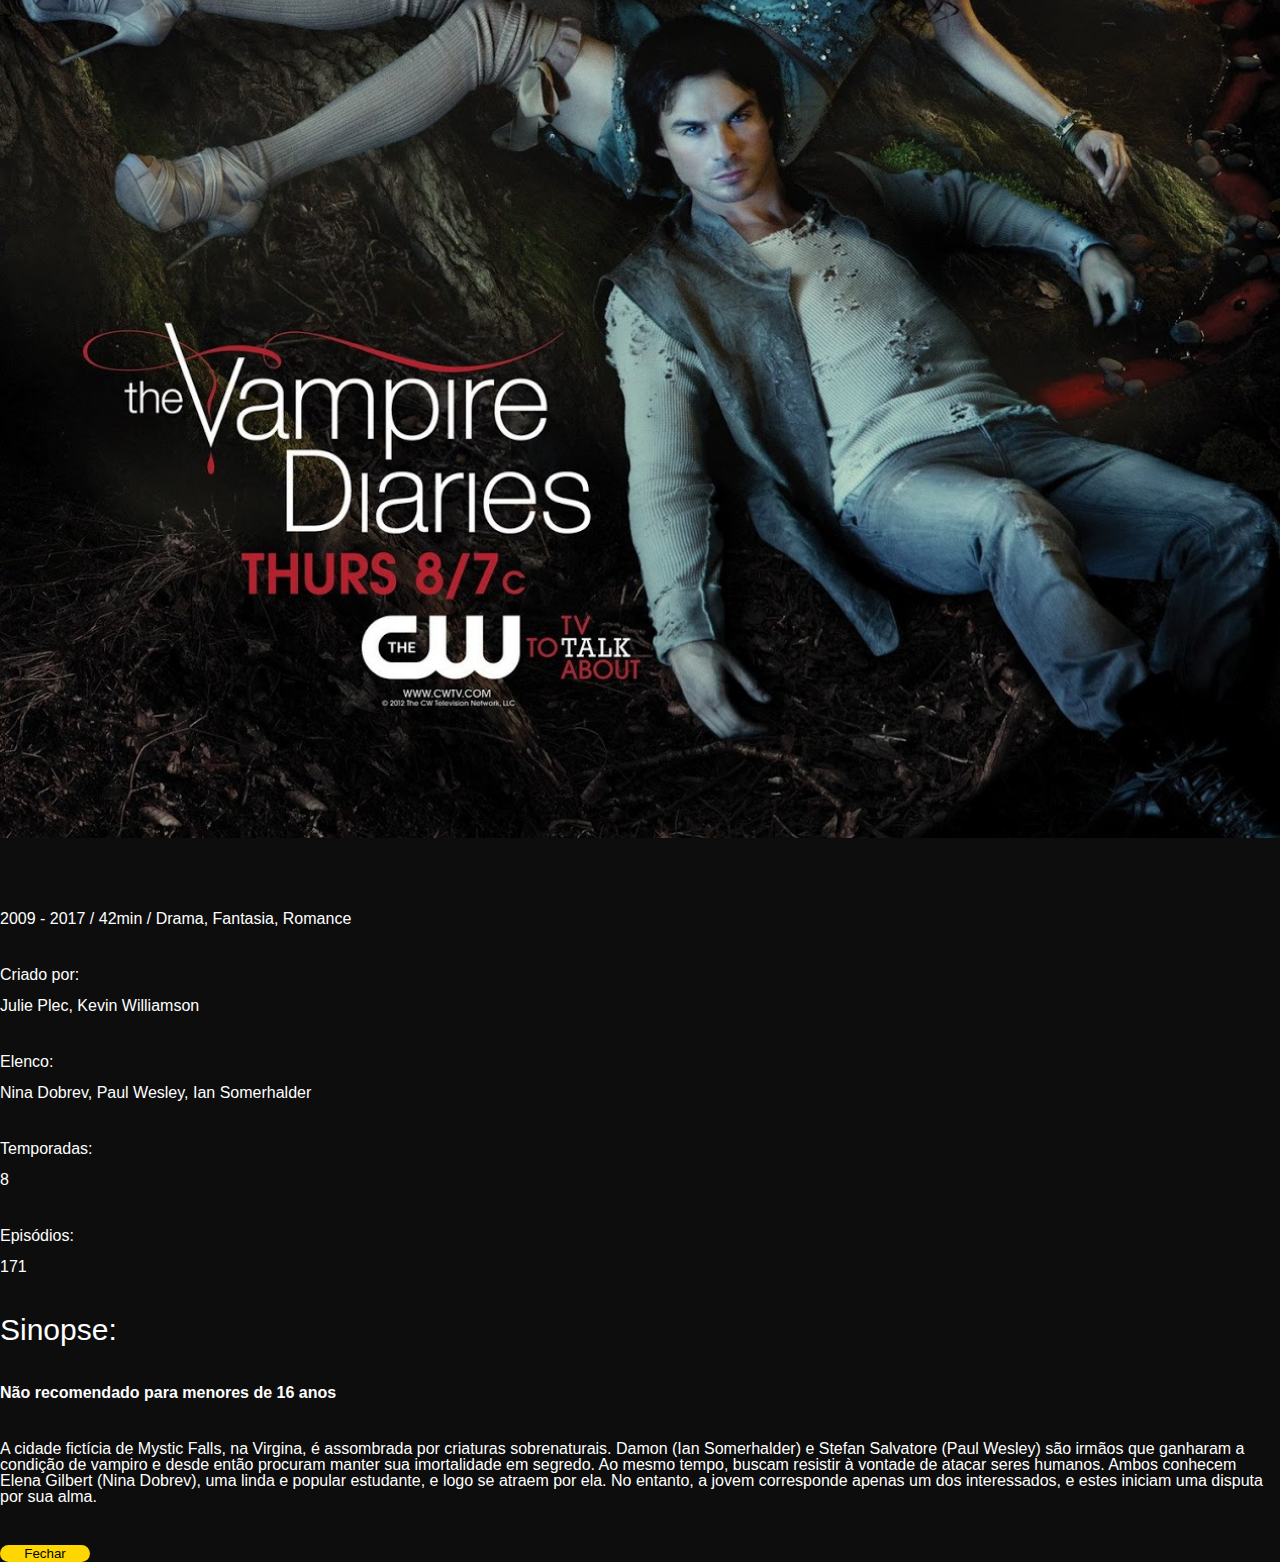
<file: aula09/series.html>
<!DOCTYPE html>
<html lang="pt-br">
<head>
    <meta charset="UTF-8">
    <meta http-equiv="X-UA-Compatible" content="IE=edge">
    <meta name="viewport" content="width=device-width, initial-scale=1.0">
    <title>Superstar | Séries</title>

    <link rel="icon" type="image/png" href="./imagens/Mini_Logo_Superstar.png">

    <link href="https://cdn.jsdelivr.net/npm/bootstrap@5.2.3/dist/css/bootstrap.min.css" rel="stylesheet" integrity="sha384-rbsA2VBKQhggwzxH7pPCaAqO46MgnOM80zW1RWuH61DGLwZJEdK2Kadq2F9CUG65" crossorigin="anonymous">

    <script src="https://cdn.jsdelivr.net/npm/@popperjs/core@2.11.6/dist/umd/popper.min.js" integrity="sha384-oBqDVmMz9ATKxIep9tiCxS/Z9fNfEXiDAYTujMAeBAsjFuCZSmKbSSUnQlmh/jp3" crossorigin="anonymous"></script>
    <script src="https://cdn.jsdelivr.net/npm/bootstrap@5.2.3/dist/js/bootstrap.min.js" integrity="sha384-cuYeSxntonz0PPNlHhBs68uyIAVpIIOZZ5JqeqvYYIcEL727kskC66kF92t6Xl2V" crossorigin="anonymous"></script>

    <link rel="stylesheet" href="./css/main.css">

    <script src="js/script.js" defer></script>

</head>
<body>
    
    <header>       

        <a href="./index.html"><div class="banner"></div></a>
        <nav class="navbar navbar-expand-xl">
            <div class="container-fluid">  
            <button class="navbar-toggler" type="button" data-bs-toggle="collapse" data-bs-target="#navbarSupportedContent" aria-controls="navbarSupportedContent" aria-expanded="false" aria-label="Toggle navigation">
                <span class="navbar-toggler-icon"></span>
            </button>
            <div class="collapse navbar-collapse" id="navbarSupportedContent">
                <ul class="navbar-nav me-auto mb-0 mb-lg-0">
                <li class="nav-item">
                    <a class="nav-link active" aria-current="page" href="./index.html">Inicio</a>
                </li>

                <li class="nav-item">
                    <a class="nav-link active" aria-current="page" href="./filmes.html">Filmes</a>
                </li>

                <li class="nav-item">
                    <a class="nav-link active" aria-current="page" href="./series.html">Séries</a>
                </li>

                <li class="nav-item">
                    <a class="nav-link active" aria-current="page" href="./trailers.html">Trailers</a>
                </li>

                <li class="nav-item">
                    <a class="nav-link active" aria-current="page" href="./cadastro.html">Cadastre-se</a>
                </li>

                <li class="nav-item">
                    <a class="nav-link active" aria-current="page" href="./entrar.html">Entrar</a>
                </li>


                </ul>
            </div>
            </div>
        </nav>

    </header>

    <main>

        <div class="container-fluid">

            <div class="row">

                <h1>Séries</h1>

            </div>

            <div class="container">

                <div class="row row-cols-1 row-cols-md-3 g-4 ">

                    <div class="col">
                        <div class="card">

                            <a data-bs-toggle="modal" data-bs-target="#Peaky">
                                <img src="./imagens/peaky_blinders.jpg" class="d-block w-100" alt="...">
                            </a> 

                            <div class="card-body">
                                <h3 class="card-title">
                                    Peaky Blinders
                                </h3>

                                <h4>
                                    <br> Desde 2013 / 52min / Policial, Drama, Histórico
                                    <br>
                                    <br> Sinopse: Um gângster familiar ambientado em Birmingham, na Inglaterra, em 1919. A série é centrada numa
                                    gangue de criminosos e seu implacável líder, Thomas Shelby.
                                </h4>

                            </div>
                        </div>
                    </div>

                    <div class="col">
                        <div class="card">

                            <a data-bs-toggle="modal" data-bs-target="#Got">
                                <img src="./imagens/Got.jpg" class="d-block w-100" alt="...">
                            </a> 

                            <div class="card-body">
                                <h3 class="card-title">
                                    Game of Thrones
                                </h3>

                                <h4>
                                    <br> 2011 - 2019 / 52min / Drama, Fantasia
                                    <br>
                                    <br> Sinopse: Nove famílias da nobreza lutam pelo controle de Westeros, um lugar onde os verões podem durar
                                    vários anos e o inverno, a vida inteira.
                                </h4>

                            </div>
                        </div>
                    </div>
                    
                    <div class="col">
                        <div class="card">

                            <a data-bs-toggle="modal" data-bs-target="#Vampire">
                                <img src="./imagens/Vampire_diares.jpg" class="d-block w-100" alt="...">
                            </a> 

                            <div class="card-body">
                                <h3 class="card-title">
                                    The Vampire Diares
                                </h3>

                                <h4>
                                    <br> 2009 - 2017 / 42min / Drama, Fantasia, Romance
                                    <br>
                                    <br> Sinopse: A cidade fictícia de Mystic Falls, na Virgina, é assombrada por criaturas sobrenaturais. Damon
                                    e Stefan Salvatore são irmãos que ganharam a condição de vampiro.
                                </h4>

                            </div>
                        </div>
                    </div>

                </div>

            </div>

        </div>


        <div class="modal fade" id="Peaky" tabindex="-1" aria-hidden="true">
            <div class="modal-dialog">
            <div class="modal-content">
                <div class="modal-header">

                    <h1 class="modal-title">Peaky Blinders</h1>
                    <button type="button" class="btn-close" data-bs-dismiss="modal" aria-label="Close"></button>

                </div>

                <div class="modal-body">

                    <img src="./imagens/Peaky_Blinders_modal.jfif" alt="">

                    <div>Desde 2013 / 52min / Drama, Histórico, Policial</div>
    
                    <h6>Criado por:</h6> <p>Steven Knight</p> 
                
                    <h6>Elenco:</h6> <p>Cillian Murphy, Helen McCrory, Paul Anderson</p>

                    <h6>Temporadas:</h6> <p>6</p>

                    <h6>Episódios:</h6> <p>36</p>

                    <div>

                        <div>Sinopse:</div>

                        <p><strong>Não recomendado para menores de 18 anos</strong></p>

                        Em Peaky Blinders, Thomas Shelby (Cillian Murphy) e seus irmãos retornam a Birmingham depois de servir no exército britânico
                        durante a Primeira Guerra Mundial. Shelby e os Peaky Blinders, a gangue de criminosos da qual ele
                        é líder, controlam a cidade com mãos de ferro, construindo um império que vai desde corridas de cavalo
                        adulteradas e roubo de carregamentos até parcerias secretas com os russos. Mas as ambições de Shelby
                        se estendem para além de Birmingham, e ele não vai deixar que ninguém atrapalhe seus planos de se
                        tornar um dos homens mais poderosos do Reino Unido. À medida que sua família se destaca nos negócios,
                        novas alianças se formam, bem como novas e perigosas rivalidades. Ao mesmo tempo que vive as transformações
                        políticas, econômicas e sociais do início do século 20, Shelby precisa lidar com os traumas de seu
                        próprio passado - que parecem atormentá-lo diariamente.

                    </div>

                </div>
                <div class="modal-footer">

                    <button type="button" class="btn btn-secondary" data-bs-dismiss="modal">Fechar</button>

                </div>
            </div>
            </div>
        </div>


        <div class="modal fade" id="Got" tabindex="-1" aria-hidden="true">
            <div class="modal-dialog">
            <div class="modal-content">
                <div class="modal-header">

                    <h1 class="modal-title">Game of Thrones</h1>
                    <button type="button" class="btn-close" data-bs-dismiss="modal" aria-label="Close"></button>

                </div>

                <div class="modal-body">

                    <img src="./imagens/Got_modal.jpg" alt="">

                    <div>2011 - 2019 / 52min / Drama, Fantasia</div>
    
                    <h6>Criado por:</h6> <p>D.B. Weiss, David Benioff</p> 
                
                    <h6>Elenco:</h6> <p>Emilia Clarke, Peter Dinklage, Kit Harington</p>

                    <h6>Temporadas:</h6> <p>8</p>

                    <h6>Episódios:</h6> <p>73</p>

                    <div>

                        <div>Sinopse:</div>

                        <p><strong>Não recomendado para menores de 18 anos</strong></p>

                        Game of Thrones conta a históra de um lugar onde uma força destruiu o equilíbrio das estações, há muito tempo. Em uma terra
                        onde os verões podem durar vários anos e o inverno toda uma vida, as reivindicações e as forças sobrenaturais
                        correm as portas do Reino dos Sete Reinos. A irmandade da Patrulha da Noite busca proteger o reino
                        de cada criatura que pode vir de lá da Muralha, mas já não tem os recursos necessários para garantir
                        a segurança de todos. Depois de um verão de dez anos, um inverno rigoroso promete chegar com um futuro
                        mais sombrio. Enquanto isso, conspirações e rivalidades correm no jogo político pela disputa do Trono
                        de Ferro, o símbolo do poder absoluto.

                    </div>

                </div>
                <div class="modal-footer">

                    <button type="button" class="btn btn-secondary" data-bs-dismiss="modal">Fechar</button>

                </div>
            </div>
            </div>
        </div>

        <div class="modal fade" id="Vampire" tabindex="-1" aria-hidden="true">
            <div class="modal-dialog">
            <div class="modal-content">
                <div class="modal-header">

                    <h1 class="modal-title">The Vampire Diares</h1>
                    <button type="button" class="btn-close" data-bs-dismiss="modal" aria-label="Close"></button>

                </div>

                <div class="modal-body">

                    <img src="./imagens/Vampire_diares_modal.jfif" alt="">

                    <div>2009 - 2017 / 42min / Drama, Fantasia, Romance</div>
    
                    <h6>Criado por:</h6> <p>Julie Plec, Kevin Williamson</p> 
                
                    <h6>Elenco:</h6> <p>Nina Dobrev, Paul Wesley, Ian Somerhalder</p>

                    <h6>Temporadas:</h6> <p>8</p>

                    <h6>Episódios:</h6> <p>171</p>

                    <div>

                        <div>Sinopse:</div>

                        <p><strong>Não recomendado para menores de 16 anos</strong></p>

                        A cidade fictícia de Mystic Falls, na Virgina, é assombrada por criaturas sobrenaturais. Damon
                        (Ian Somerhalder) e Stefan
                        Salvatore (Paul Wesley) são irmãos que ganharam a condição de vampiro e desde então procuram
                        manter
                        sua imortalidade em segredo. Ao mesmo tempo, buscam resistir à vontade de atacar seres humanos.
                        Ambos
                        conhecem Elena Gilbert (Nina Dobrev), uma linda e popular estudante, e logo se atraem por ela.
                        No
                        entanto, a jovem corresponde apenas um dos interessados, e estes iniciam uma disputa por sua
                        alma.

                    </div>

                </div>
                <div class="modal-footer">

                    <button type="button" class="btn btn-secondary" data-bs-dismiss="modal">Fechar</button>

                </div>
            </div>
            </div>
        </div>

    </main>

</body>
</html>
</file>
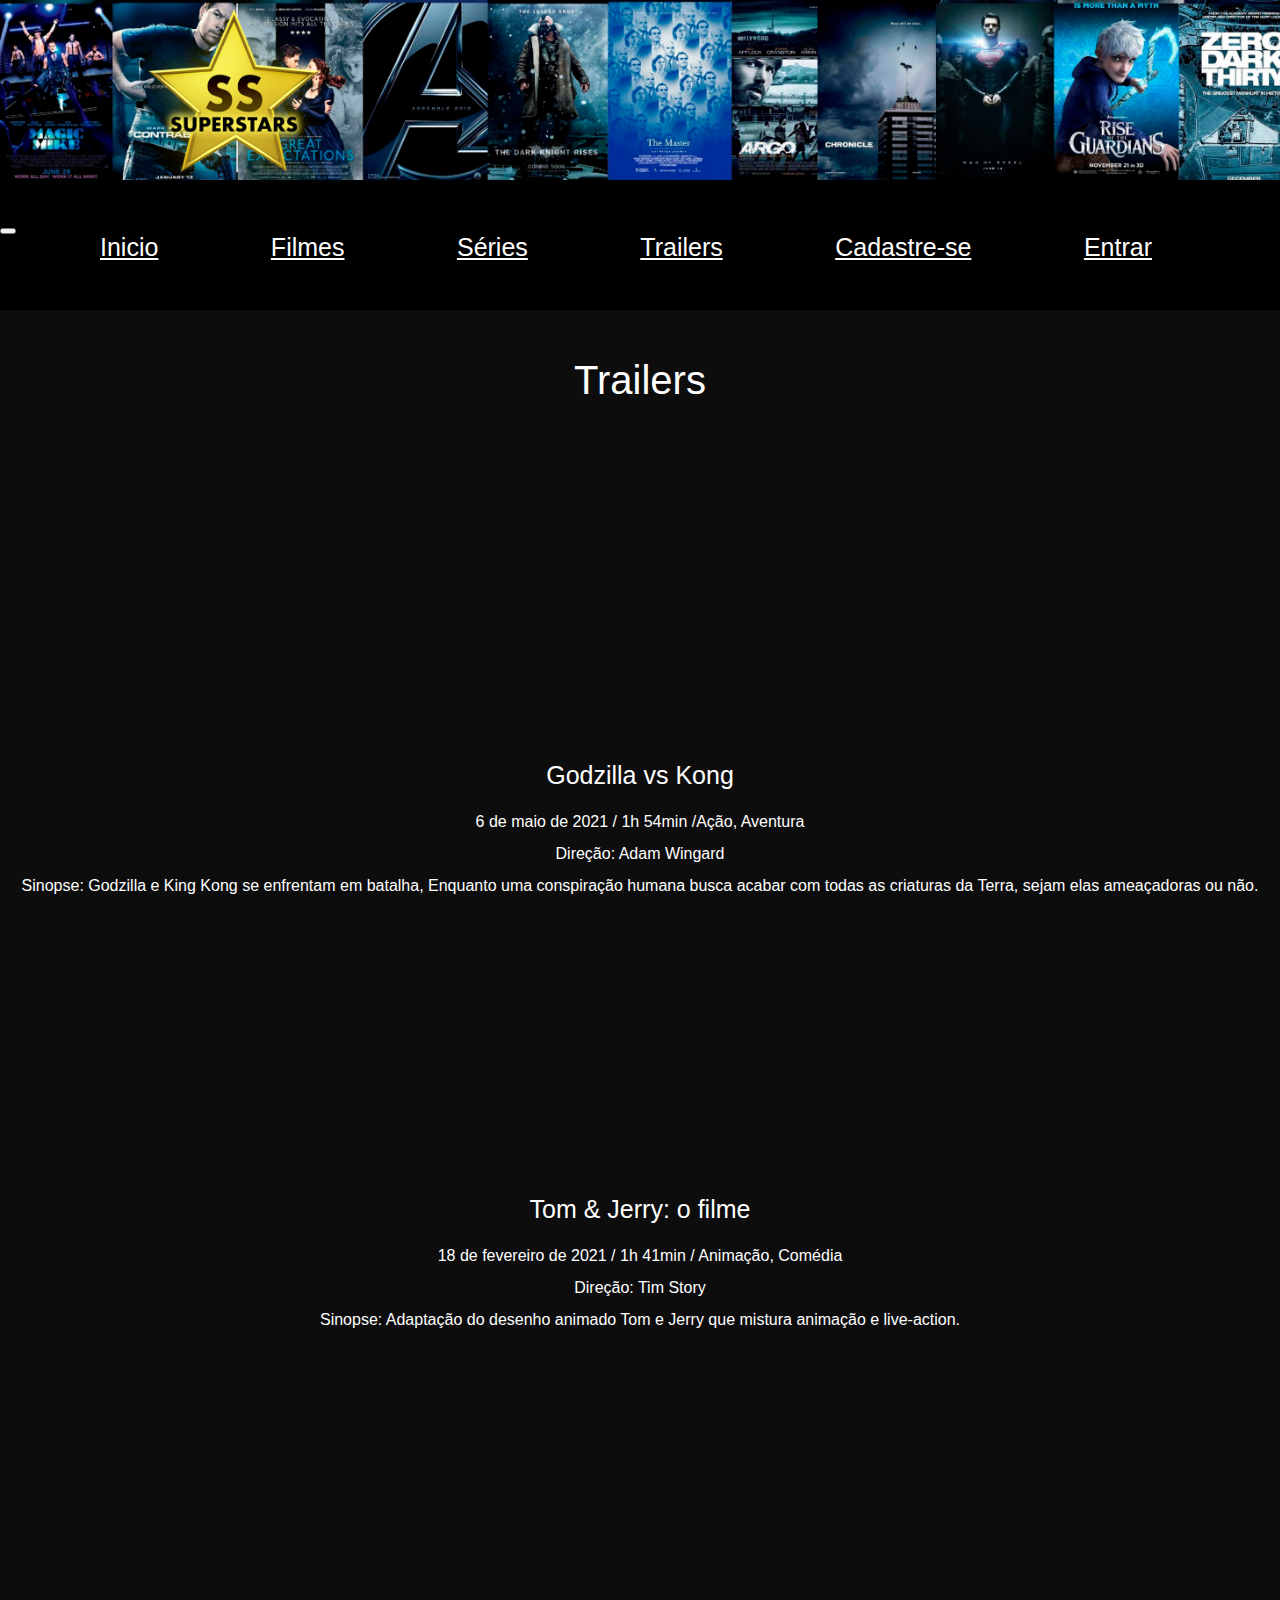
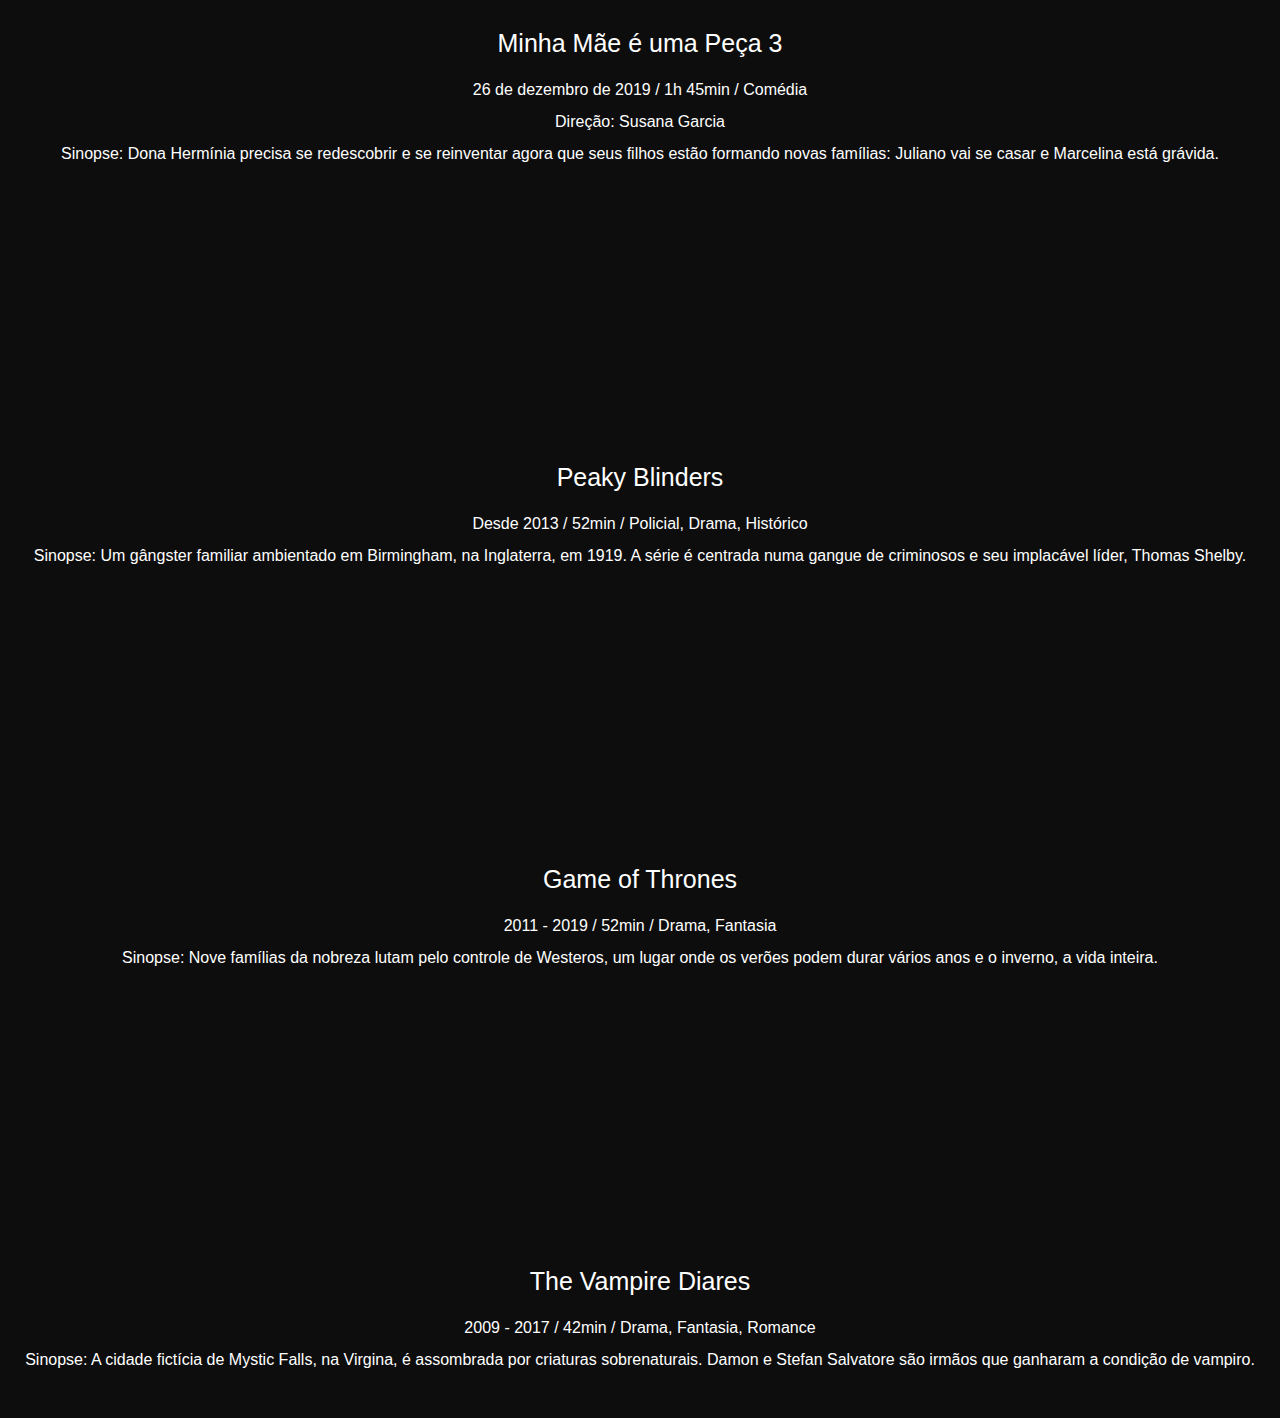
<file: aula09/trailers.html>
<!DOCTYPE html>
<html lang="pt-br">
<head>
    <meta charset="UTF-8">
    <meta http-equiv="X-UA-Compatible" content="IE=edge">
    <meta name="viewport" content="width=device-width, initial-scale=1.0">
    <title>Superstar | Trailers</title>

    <link rel="icon" type="image/png" href="./imagens/Mini_Logo_Superstar.png">

    <link href="https://cdn.jsdelivr.net/npm/bootstrap@5.2.3/dist/css/bootstrap.min.css" rel="stylesheet" integrity="sha384-rbsA2VBKQhggwzxH7pPCaAqO46MgnOM80zW1RWuH61DGLwZJEdK2Kadq2F9CUG65" crossorigin="anonymous">

    <script src="https://cdn.jsdelivr.net/npm/@popperjs/core@2.11.6/dist/umd/popper.min.js" integrity="sha384-oBqDVmMz9ATKxIep9tiCxS/Z9fNfEXiDAYTujMAeBAsjFuCZSmKbSSUnQlmh/jp3" crossorigin="anonymous"></script>
    <script src="https://cdn.jsdelivr.net/npm/bootstrap@5.2.3/dist/js/bootstrap.min.js" integrity="sha384-cuYeSxntonz0PPNlHhBs68uyIAVpIIOZZ5JqeqvYYIcEL727kskC66kF92t6Xl2V" crossorigin="anonymous"></script>

    <link rel="stylesheet" href="./css/main.css">

    <script src="js/script.js" defer></script>

</head>
<body>
    
    <header>       

        <a href="./index.html"><div class="banner"></div></a>
        <nav class="navbar navbar-expand-xl">
            <div class="container-fluid">  
            <button class="navbar-toggler" type="button" data-bs-toggle="collapse" data-bs-target="#navbarSupportedContent" aria-controls="navbarSupportedContent" aria-expanded="false" aria-label="Toggle navigation">
                <span class="navbar-toggler-icon"></span>
            </button>
            <div class="collapse navbar-collapse" id="navbarSupportedContent">
                <ul class="navbar-nav me-auto mb-0 mb-lg-0">
                <li class="nav-item">
                    <a class="nav-link active" aria-current="page" href="./index.html">Inicio</a>
                </li>

                <li class="nav-item">
                    <a class="nav-link active" aria-current="page" href="./filmes.html">Filmes</a>
                </li>

                <li class="nav-item">
                    <a class="nav-link active" aria-current="page" href="./series.html">Séries</a>
                </li>

                <li class="nav-item">
                    <a class="nav-link active" aria-current="page" href="./trailers.html">Trailers</a>
                </li>

                <li class="nav-item">
                    <a class="nav-link active" aria-current="page" href="./cadastro.html">Cadastre-se</a>
                </li>

                <li class="nav-item">
                    <a class="nav-link active" aria-current="page" href="./entrar.html">Entrar</a>
                </li>


                </ul>
            </div>
            </div>
        </nav>

    </header>

    <main>

        <div class="container-fluid">

            <div class="row">

                <h1>Trailers</h1>

            </div>

            <div class="container">

                <div class="row row-cols-1 row-cols-md-3 g-4 ">

                    <div class="col">
                        <div class="card">

                            <iframe width="560" height="315" src="https://www.youtube.com/embed/ur0rw-SaFmU?si=sFasNskewvtSkB_b" title="YouTube video player"
                             allow="accelerometer; autoplay; clipboard-write; encrypted-media; gyroscope; picture-in-picture; web-share" allowfullscreen></iframe>

                            <div class="card-body">
                                <h3 class="card-title">
                                        Godzilla vs Kong
                                </h3>

                                <h4>
                                    <br> 6 de maio de 2021 / 1h 54min /Ação, Aventura
                                    <br>
                                    <br> Direção: Adam Wingard
                                    <br>
                                    <br> Sinopse: Godzilla e King Kong se enfrentam em batalha, Enquanto uma conspiração humana busca acabar
                                    com todas as criaturas da Terra, sejam elas ameaçadoras ou não.
                                </h4>

                            </div>
                        </div>
                    </div>

                    <div class="col">
                        <div class="card">

                            <iframe src="https://www.youtube.com/embed/sWRhmdD-xzE" title="YouTube video player"
                            allow="accelerometer; autoplay; clipboard-write; encrypted-media; gyroscope; picture-in-picture" allowfullscreen></iframe>

                            <div class="card-body">
                                <h3 class="card-title">
                                    Tom & Jerry: o filme
                                </h3>

                                <h4>
                                    <br> 18 de fevereiro de 2021 / 1h 41min / Animação, Comédia
                                    <br>
                                    <br> Direção: Tim Story
                                    <br>
                                    <br> Sinopse: Adaptação do desenho animado Tom e Jerry que mistura animação e live-action.
                                </h4>

                            </div>
                        </div>
                    </div>
                    
                    <div class="col">
                        <div class="card">

                            <iframe src="https://www.youtube.com/embed/vQs31hCrUU8" title="YouTube video player"
                            allow="accelerometer; autoplay; clipboard-write; encrypted-media; gyroscope; picture-in-picture" allowfullscreen></iframe>

                            <div class="card-body">
                                <h3 class="card-title">
                                        Minha Mãe é uma Peça 3
                                </h3>

                                <h4>
                                    <br> 26 de dezembro de 2019 / 1h 45min / Comédia
                                    <br>
                                    <br> Direção: Susana Garcia
                                    <br>
                                    <br> Sinopse: Dona Hermínia precisa se redescobrir e se reinventar agora que seus filhos estão formando novas
                                    famílias: Juliano vai se casar e Marcelina está grávida.
                                </h4>

                            </div>
                        </div>
                    </div>

                </div>

                <div class="row row-cols-1 row-cols-md-3 g-4 ">

                    <div class="col">
                        <div class="card">

                            <iframe src="https://www.youtube.com/embed/Uv8bfaxl9j4" title="YouTube video player"
                            allow="accelerometer; autoplay; clipboard-write; encrypted-media; gyroscope; picture-in-picture" allowfullscreen></iframe>

                            <div class="card-body">
                                <h3 class="card-title">
                                    Peaky Blinders
                                </h3>

                                <h4>
                                    <br> Desde 2013 / 52min / Policial, Drama, Histórico
                                    <br>
                                    <br> Sinopse: Um gângster familiar ambientado em Birmingham, na Inglaterra, em 1919. A série é centrada numa
                                    gangue de criminosos e seu implacável líder, Thomas Shelby.
                                </h4>

                            </div>
                        </div>
                    </div>

                    <div class="col">
                        <div class="card">

                            <iframe src="https://www.youtube.com/embed/Ah5LiqkKBTo" title="YouTube video player"
                            allow="accelerometer; autoplay; clipboard-write; encrypted-media; gyroscope; picture-in-picture" allowfullscreen></iframe>

                            <div class="card-body">
                                <h3 class="card-title">
                                    Game of Thrones
                                </h3>

                                <h4>
                                    <br> 2011 - 2019 / 52min / Drama, Fantasia
                                    <br>
                                    <br> Sinopse: Nove famílias da nobreza lutam pelo controle de Westeros, um lugar onde os verões podem durar
                                    vários anos e o inverno, a vida inteira.
                                </h4>

                            </div>
                        </div>
                    </div>
                    
                    <div class="col">
                        <div class="card">

                            <iframe src="https://www.youtube.com/embed/vyZV_uHNblM" title="YouTube video player"
                            allow="accelerometer; autoplay; clipboard-write; encrypted-media; gyroscope; picture-in-picture" allowfullscreen></iframe>

                            <div class="card-body">
                                <h3 class="card-title">
                                    The Vampire Diares
                                </h3>

                                <h4>
                                    <br> 2009 - 2017 / 42min / Drama, Fantasia, Romance
                                    <br>
                                    <br> Sinopse: A cidade fictícia de Mystic Falls, na Virgina, é assombrada por criaturas sobrenaturais. Damon
                                    e Stefan Salvatore são irmãos que ganharam a condição de vampiro.
                                </h4>

                            </div>
                        </div>
                    </div>

                </div>

            </div>

        </div>

    </main>
    
</body>
</html>
</file>
<file: aula02/css/estilo.css>
.titulo-topo {

    background-color: #aaa;

}

.titulo-compra {

    background-color: rgb(189,175,266);

}

figure {

    background-color: #ccc;
}













/*body {
    background: #f44 url(../body-background.png) repeat-x top center fixed;
}*/
</file>
<file: aula04/main.css>
body{
    background-color: rgb(0, 0, 0);
    font-size: 2rem;
    color: rgb(194, 28, 28);
    text-align: center;

}

a{
    color: #ffffff;
    text-decoration: none;
}

ul{
    list-style: none;
}
</file>
<file: aula05/main.css>
body{
    background-color: gray;
}

.faixa{

    background-color: rgb(184, 187, 189);   
    width: 100%;
    height: 100px;
    padding: 3px 0px 25px;

}

.inicio{
    padding-left: 37%;
}

label{
    vertical-align: top;
}

form {
    width: 50vw;
    margin-left: 25vw;
}

.h1_form {
    margin-left: 25vw;
}

label{

    display: inline-block;
    text-align: center;
    font-weight: bold;
    width: 25%;
    vertical-align: top;
    
}

input,textarea,select{
    width: 50%;
    height: 30px;
    background-color: rgb(224, 224, 224);
    border: none;
    border-radius: 14px;
}

textarea{
    height: 30%;
}

select{
    width: 100px;
    height: 25px;
}

fieldset{
    padding: 60px 0px 50px 90px;
    background-color: rgb(184, 187, 189);
}

button{

    background-color: gray;
    color: black;
    font-size: 20px;
    border-radius: 20px;
    border: none;
    width: 100px;
    height: 35px;

}

button:hover{
    box-shadow: white;
    background-color: #000;
    color: #fff;
}

.card{
    padding: 0px 180px;
}
</file>
<file: aula03/plaindisplay.css>
body{
    margin: 0;
    text-align: center;
    font-family: Arial, Helvetica, sans-serif;
}

header{
    background-color: #1f1d1d;
    color: #ffffff;
    height: 250px;

    padding: 0 0 30px;
}

footer{
    background-color: #464646;
    color: #ffffff;
    padding: 30px 30px;
}

nav{
    background-color: #383535;
}

.container{
    width: 50%;
    margin: auto;
}

.row{
    display: flex;
    flex-direction: row;
}
header .row {
    justify-content: space-between;
}

.navbar{
    display: flex;
    flex-direction: row;
    list-style: none;
    padding: 0;
    justify-content: space-between;
    width: 600px;
}

.navbar li:first-child a{
    background-color: rgb(18, 167, 18);
}

.navbar a {
    padding: 10px 20px;
    font-size: 0.7rem;
}

button{
    background-color: rgb(18, 167, 18);
    border: none;
    color: rgb(255, 255, 255);
    width: 150px;
    height: 40px;

}

.card-list{
    display: flex;
    flex-direction: row;
    gap:10px;
}

.card{
    border: solid 1px grey;
    border-radius: 5px;
    padding: 20px 15px;
}
.card i {
    font-size: 3rem;
    color:#333;
    
}

a{
    color: #ffffff;
    text-decoration: none;
}

.button{
    background-color: #ffffff;
    color: rgb(18, 167, 18);
}

.branca{
    background-color: #ffffff;
    padding: 30px 0px;
}

.verde{
    background-color: rgb(18, 167, 18);
    color: #ffffff;
    padding: 30px 0px;

}
</file>
<file: aula06/main.css>
/* Tela cheia */
body{
    background-color: rgb(0, 33, 45);
    color: #FFFFFF;
}

main{
    background-color: #FFFFFF;
    padding: 5px 20px 5px 15px;
}

footer, header{
    color: #FFFFFF;
}


.box,.box_2{
    background-color: rgb(0, 108, 159);
    font-family: Arial, Helvetica, sans-serif;
}

header strong{
    color: rgb(0, 157, 224);
}

header li:first-child a{
    color: rgb(17, 15, 142);
}

.testimonials{
    color: #000;
}

header {
    display: flex;
    align-items: flex-start;
    height: 7vw;
}

header h1 {
    position: relative;
    left: 1.5vw;
    top: 0.5vw;
    font-size: 2.4vw;
}

header ul {
    display: flex;
    align-items: flex-start;
    gap: 6vw;
    text-decoration: none;
    list-style-type: none;
    position: relative;
    top: 0.9vw;
    left: 5.5vw;
    font-size: 1.8vw;
    
}

header a {
    text-decoration: none;
    color: white;
}

header a:hover {
    color: #000;
}

#menu-icon {
    display: none;
}

#menu-toggle {
    display: none;
}

main {
    width: 85vw;
    position: relative;
    left: 6.5vw;
}

.banner {
    background-image: url(./img/surf.png);
    background-repeat: no-repeat;
    background-size: 100%;
    height: 20vw;
}

.banner h1 {
    position: relative;
    left: 3vw;
    top: 3vw;
}

.subtitle {
    position: relative;
    left: 3vw;
    margin-top: 70px;
}

.box,.box_2 {
    border: 1px solid #ccc;
    padding: 20px;
    text-align: center;
    grid-column: span 2;
}

button{
    background-color: rgb(0, 153, 255);
    border: none; 
    padding: 10px 50px; 
    font-size: 12px;
}

.grid {
        display: flex;
        flex-direction: column;
    }

nav {
    display: flex;
    align-items: flex-start;
    height: 3vw;
}

nav ul {
    display: flex;
    align-items: flex-start;
    gap: 6vw;
    text-decoration: none;
    list-style-type: none;
    position: relative;
    bottom: 1.3vw;
    left: 5.5vw;
    font-size: 1.8vw;
}

nav a {
    text-decoration: none;
    color: rgb(0, 102, 255);

}

nav a:hover {
    color: white;
}

.nav2{
    background-color: rgba(0, 255, 255, 0.288);
    color: white;
}

footer {
    display: flex;
    align-items: flex-start;
    height: 3vw;
    width: 85vw;
    position: relative;
    left: 6.5vw;
}

footer p {
    display: flex;
    align-items: flex-start;
    gap: 6vw;
    text-decoration: none;
    list-style-type: none;
    position: relative;
    top: 0.1vw;
    left: 1.75vw;
    font-size: 1vw;
}

footer ul {
    display: flex;
    align-items: flex-start;
    gap: 3vw;
    text-decoration: none;
    list-style-type: none;
    position: relative;
    bottom: 0.7vw;
    left: 3vw;
    font-size: 1.5vw;
}

footer a {
    text-decoration: none;
    color: #FFFFFF;
}

.testimonials h3 {
    text-align: center;
    font-size: 30px;
}

.testimonials p {
    text-align: center;
}

.img2 {
    display: block; 
    margin: 0 auto; 
    text-align: center;
}

blockquote {
    background-color: rgb(214, 232, 247);
    font-size: 25px;
    text-align: center;
}

@media screen and (max-width: 1300px) {
    .subtitle {
        position: relative;
        bottom: 11.8vw;
    }
}


/* tablets */
@media screen and (max-width: 1023px) {

    body{
        width: 92%;
    }

    header {
        height: 10vw;
    }
    header h1 {
        position: relative;
        left: 1.5vw;
        top: 1vw;
        font-size: 3vw;
    }
    header ul {
        gap: 4vw;
        position: relative;
        top: 1.6vw;
        left: 0vw;
        font-size: 2.2vw;
    }

    .banner {
        background-image: url(./img/surf.png);
        background-repeat: no-repeat;
        background-size: 100%;
        height: 15vw;
        color: #000;
    }

    .subtitle {
        position: relative;
        left: 3vw;
        margin-top: 10px;
    }

    blockquote {
        font-size: 19px;
    }

    .nav2 {
        display: none;
    }

    footer {
        display: none;
    }
}

@media screen and (min-width: 768px){

    .box {
        width: 38vw;
    }
    .paiBox {
        display: flex;
        justify-content: center;
        gap: 4vw;
        margin-top: 20px;
        margin-bottom: 20px;
    }
    .testimonials {
        display: flex;
    }
    blockquote {
        width: 30vw;
    }

}



/* celulares */
@media screen and (max-width: 767px) {
    /* Mostrar icone do hamburguer */

    body{
        width: 90%;
    }

    header {
        height: 12.5vw;
        margin-bottom: 10px;
    }
    header h1 {
        font-size: 4vw;
        text-align: center;
        position: relative;
        left: 30vw;
    }
    #menu-icon {
        height: 4.8vw;
        width: 4vw;
        font-size: 4vw;
        cursor: pointer;
        padding: 10px 20px;
        background-color: rgb(0, 33, 45);
        color: white;
        position: relative;
        top: 2.3vw;
        left: 51vw;
        z-index: 2;
        display: flex; /* Mostra o ícone */
    }

    /* Esconder o menu normal */

    header ul {
        display: none;
    }

    /* Mostrar o menu de navegação quando clicar no icone */
    #menu-toggle:checked + label + nav ul {
        display: block;
        background-color: #FFFFFF;
        padding: 5px 20px 5px 20px;
        font-size: 17px;
    }

    main {
        width: 100%;
        position: static;
    }

    .banner {
        height: 42vw;
        display: flex;
        flex-direction: column; /* Alinhar os elementos na vertical */
        justify-content: center; /* Centralizar na vertical */
        align-items: center;
    }
    .banner h1 {
        font-size: 40px;
        position: static;
    }
    .img1 {
        width: 25vw;
        height: 20vw;
        position: relative;
        top: 0vw;
        bottom: 3vw;
        left: 0vw;
    }
    .subtitle {
        position: static;
        text-align: center;
    }

    .box,
    .box_2 {
        margin-bottom: 0;
    }
    .button_1,
    .button_2 {
        width: 100%;
        max-width: none; 
    }
}

@media screen and (max-width: 600px) {
    #menu-icon {
        position: relative;
        left: 40vw;
    }
    header h1 {
        font-size: 5vw;
        position: relative;
        left: 27vw;
    }
}
</file>
<file: aula09/css/main.css>
@import url(base/reset.css);
@import url(full/full.css);
@import url(celular/celular.css);
</file>
<file: aula03/fonts.css>
@charset 'UTF-8';

@font-face{font-family:'FontAwesome';src:url('font/fontawesome-webfont.eot?v=4.0.1');src:url('font/fontawesome-webfont.eot?#iefix&v=4.0.1') format('embedded-opentype'),url('font/fontawesome-webfont.woff?v=4.0.1') format('woff'),url('font/fontawesome-webfont.ttf?v=4.0.1') format('truetype'),url('font/fontawesome-webfont.svg?v=4.0.1#fontawesomeregular') format('svg');font-weight:normal;font-style:normal}

/*********************************************************************************/
/* Icons                                                                         */
/* Powered by Font Awesome by Dave Gandy | http://fontawesome.io                 */
/* Licensed under the SIL OFL 1.1 (font), MIT (CSS)                              */
/*********************************************************************************/

	.fa
	{
		text-decoration: none;
	}

		.fa:before
		{
			display:inline-block;
			font-family: FontAwesome;
			font-size: 1.25em;
			text-decoration: none;
			font-style: normal;
			font-weight: normal;
			line-height: 1;
			-webkit-font-smoothing:antialiased;
			-moz-osx-font-smoothing:grayscale;
		}

		.fa-lg{font-size:1.3333333333333333em;line-height:.75em;vertical-align:-15%}
		.fa-2x{font-size:2em}
		.fa-3x{font-size:3em}
		.fa-4x{font-size:4em}
		.fa-5x{font-size:5em}
		.fa-fw{width:1.2857142857142858em;text-align:center}
		.fa-ul{padding-left:0;margin-left:2.142857142857143em;list-style-type:none}.fa-ul>li{position:relative}
		.fa-li{position:absolute;left:-2.142857142857143em;width:2.142857142857143em;top:.14285714285714285em;text-align:center}.fa-li.fa-lg{left:-1.8571428571428572em}
		.fa-border{padding:.2em .25em .15em;border:solid .08em #eee;border-radius:.1em}
		.pull-right{float:right}
		.pull-left{float:left}
		.fa.pull-left{margin-right:.3em}
		.fa.pull-right{margin-left:.3em}
		.fa-spin{-webkit-animation:spin 2s infinite linear;-moz-animation:spin 2s infinite linear;-o-animation:spin 2s infinite linear;animation:spin 2s infinite linear}
		@-moz-keyframes spin{0%{-moz-transform:rotate(0deg)} 100%{-moz-transform:rotate(359deg)}}@-webkit-keyframes spin{0%{-webkit-transform:rotate(0deg)} 100%{-webkit-transform:rotate(359deg)}}@-o-keyframes spin{0%{-o-transform:rotate(0deg)} 100%{-o-transform:rotate(359deg)}}@-ms-keyframes spin{0%{-ms-transform:rotate(0deg)} 100%{-ms-transform:rotate(359deg)}}@keyframes spin{0%{transform:rotate(0deg)} 100%{transform:rotate(359deg)}}.fa-rotate-90{filter:progid:DXImageTransform.Microsoft.BasicImage(rotation=1);-webkit-transform:rotate(90deg);-moz-transform:rotate(90deg);-ms-transform:rotate(90deg);-o-transform:rotate(90deg);transform:rotate(90deg)}
		.fa-rotate-180{filter:progid:DXImageTransform.Microsoft.BasicImage(rotation=2);-webkit-transform:rotate(180deg);-moz-transform:rotate(180deg);-ms-transform:rotate(180deg);-o-transform:rotate(180deg);transform:rotate(180deg)}
		.fa-rotate-270{filter:progid:DXImageTransform.Microsoft.BasicImage(rotation=3);-webkit-transform:rotate(270deg);-moz-transform:rotate(270deg);-ms-transform:rotate(270deg);-o-transform:rotate(270deg);transform:rotate(270deg)}
		.fa-flip-horizontal{filter:progid:DXImageTransform.Microsoft.BasicImage(rotation=0, mirror=1);-webkit-transform:scale(-1, 1);-moz-transform:scale(-1, 1);-ms-transform:scale(-1, 1);-o-transform:scale(-1, 1);transform:scale(-1, 1)}
		.fa-flip-vertical{filter:progid:DXImageTransform.Microsoft.BasicImage(rotation=2, mirror=1);-webkit-transform:scale(1, -1);-moz-transform:scale(1, -1);-ms-transform:scale(1, -1);-o-transform:scale(1, -1);transform:scale(1, -1)}
		.fa-stack{position:relative;display:inline-block;width:2em;height:2em;line-height:2em;vertical-align:middle}
		.fa-stack-1x,.fa-stack-2x{position:absolute;left:0;width:100%;text-align:center}
		.fa-stack-1x{line-height:inherit}
		.fa-stack-2x{font-size:2em}
		.fa-inverse{color:#fff}
		.fa-glass:before{content:"\f000"}
		.fa-music:before{content:"\f001"}
		.fa-search:before{content:"\f002"}
		.fa-envelope-o:before{content:"\f003"}
		.fa-heart:before{content:"\f004"}
		.fa-star:before{content:"\f005"}
		.fa-star-o:before{content:"\f006"}
		.fa-user:before{content:"\f007"}
		.fa-film:before{content:"\f008"}
		.fa-th-large:before{content:"\f009"}
		.fa-th:before{content:"\f00a"}
		.fa-th-list:before{content:"\f00b"}
		.fa-check:before{content:"\f00c"}
		.fa-times:before{content:"\f00d"}
		.fa-search-plus:before{content:"\f00e"}
		.fa-search-minus:before{content:"\f010"}
		.fa-power-off:before{content:"\f011"}
		.fa-signal:before{content:"\f012"}
		.fa-gear:before,.fa-cog:before{content:"\f013"}
		.fa-trash-o:before{content:"\f014"}
		.fa-home:before{content:"\f015"}
		.fa-file-o:before{content:"\f016"}
		.fa-clock-o:before{content:"\f017"}
		.fa-road:before{content:"\f018"}
		.fa-download:before{content:"\f019"}
		.fa-arrow-circle-o-down:before{content:"\f01a"}
		.fa-arrow-circle-o-up:before{content:"\f01b"}
		.fa-inbox:before{content:"\f01c"}
		.fa-play-circle-o:before{content:"\f01d"}
		.fa-rotate-right:before,.fa-repeat:before{content:"\f01e"}
		.fa-refresh:before{content:"\f021"}
		.fa-list-alt:before{content:"\f022"}
		.fa-lock:before{content:"\f023"}
		.fa-flag:before{content:"\f024"}
		.fa-headphones:before{content:"\f025"}
		.fa-volume-off:before{content:"\f026"}
		.fa-volume-down:before{content:"\f027"}
		.fa-volume-up:before{content:"\f028"}
		.fa-qrcode:before{content:"\f029"}
		.fa-barcode:before{content:"\f02a"}
		.fa-tag:before{content:"\f02b"}
		.fa-tags:before{content:"\f02c"}
		.fa-book:before{content:"\f02d"}
		.fa-bookmark:before{content:"\f02e"}
		.fa-print:before{content:"\f02f"}
		.fa-camera:before{content:"\f030"}
		.fa-font:before{content:"\f031"}
		.fa-bold:before{content:"\f032"}
		.fa-italic:before{content:"\f033"}
		.fa-text-height:before{content:"\f034"}
		.fa-text-width:before{content:"\f035"}
		.fa-align-left:before{content:"\f036"}
		.fa-align-center:before{content:"\f037"}
		.fa-align-right:before{content:"\f038"}
		.fa-align-justify:before{content:"\f039"}
		.fa-list:before{content:"\f03a"}
		.fa-dedent:before,.fa-outdent:before{content:"\f03b"}
		.fa-indent:before{content:"\f03c"}
		.fa-video-camera:before{content:"\f03d"}
		.fa-picture-o:before{content:"\f03e"}
		.fa-pencil:before{content:"\f040"}
		.fa-map-marker:before{content:"\f041"}
		.fa-adjust:before{content:"\f042"}
		.fa-tint:before{content:"\f043"}
		.fa-edit:before,.fa-pencil-square-o:before{content:"\f044"}
		.fa-share-square-o:before{content:"\f045"}
		.fa-check-square-o:before{content:"\f046"}
		.fa-move:before{content:"\f047"}
		.fa-step-backward:before{content:"\f048"}
		.fa-fast-backward:before{content:"\f049"}
		.fa-backward:before{content:"\f04a"}
		.fa-play:before{content:"\f04b"}
		.fa-pause:before{content:"\f04c"}
		.fa-stop:before{content:"\f04d"}
		.fa-forward:before{content:"\f04e"}
		.fa-fast-forward:before{content:"\f050"}
		.fa-step-forward:before{content:"\f051"}
		.fa-eject:before{content:"\f052"}
		.fa-chevron-left:before{content:"\f053"}
		.fa-chevron-right:before{content:"\f054"}
		.fa-plus-circle:before{content:"\f055"}
		.fa-minus-circle:before{content:"\f056"}
		.fa-times-circle:before{content:"\f057"}
		.fa-check-circle:before{content:"\f058"}
		.fa-question-circle:before{content:"\f059"}
		.fa-info-circle:before{content:"\f05a"}
		.fa-crosshairs:before{content:"\f05b"}
		.fa-times-circle-o:before{content:"\f05c"}
		.fa-check-circle-o:before{content:"\f05d"}
		.fa-ban:before{content:"\f05e"}
		.fa-arrow-left:before{content:"\f060"}
		.fa-arrow-right:before{content:"\f061"}
		.fa-arrow-up:before{content:"\f062"}
		.fa-arrow-down:before{content:"\f063"}
		.fa-mail-forward:before,.fa-share:before{content:"\f064"}
		.fa-resize-full:before{content:"\f065"}
		.fa-resize-small:before{content:"\f066"}
		.fa-plus:before{content:"\f067"}
		.fa-minus:before{content:"\f068"}
		.fa-asterisk:before{content:"\f069"}
		.fa-exclamation-circle:before{content:"\f06a"}
		.fa-gift:before{content:"\f06b"}
		.fa-leaf:before{content:"\f06c"}
		.fa-fire:before{content:"\f06d"}
		.fa-eye:before{content:"\f06e"}
		.fa-eye-slash:before{content:"\f070"}
		.fa-warning:before,.fa-exclamation-triangle:before{content:"\f071"}
		.fa-plane:before{content:"\f072"}
		.fa-calendar:before{content:"\f073"}
		.fa-random:before{content:"\f074"}
		.fa-comment:before{content:"\f075"}
		.fa-magnet:before{content:"\f076"}
		.fa-chevron-up:before{content:"\f077"}
		.fa-chevron-down:before{content:"\f078"}
		.fa-retweet:before{content:"\f079"}
		.fa-shopping-cart:before{content:"\f07a"}
		.fa-folder:before{content:"\f07b"}
		.fa-folder-open:before{content:"\f07c"}
		.fa-resize-vertical:before{content:"\f07d"}
		.fa-resize-horizontal:before{content:"\f07e"}
		.fa-bar-chart-o:before{content:"\f080"}
		.fa-twitter-square:before{content:"\f081"}
		.fa-facebook-square:before{content:"\f082"}
		.fa-camera-retro:before{content:"\f083"}
		.fa-key:before{content:"\f084"}
		.fa-gears:before,.fa-cogs:before{content:"\f085"}
		.fa-comments:before{content:"\f086"}
		.fa-thumbs-o-up:before{content:"\f087"}
		.fa-thumbs-o-down:before{content:"\f088"}
		.fa-star-half:before{content:"\f089"}
		.fa-heart-o:before{content:"\f08a"}
		.fa-sign-out:before{content:"\f08b"}
		.fa-linkedin-square:before{content:"\f08c"}
		.fa-thumb-tack:before{content:"\f08d"}
		.fa-external-link:before{content:"\f08e"}
		.fa-sign-in:before{content:"\f090"}
		.fa-trophy:before{content:"\f091"}
		.fa-github-square:before{content:"\f092"}
		.fa-upload:before{content:"\f093"}
		.fa-lemon-o:before{content:"\f094"}
		.fa-phone:before{content:"\f095"}
		.fa-square-o:before{content:"\f096"}
		.fa-bookmark-o:before{content:"\f097"}
		.fa-phone-square:before{content:"\f098"}
		.fa-twitter:before{content:"\f099"}
		.fa-facebook:before{content:"\f09a"}
		.fa-github:before{content:"\f09b"}
		.fa-unlock:before{content:"\f09c"}
		.fa-credit-card:before{content:"\f09d"}
		.fa-rss:before{content:"\f09e"}
		.fa-hdd-o:before{content:"\f0a0"}
		.fa-bullhorn:before{content:"\f0a1"}
		.fa-bell:before{content:"\f0f3"}
		.fa-certificate:before{content:"\f0a3"}
		.fa-hand-o-right:before{content:"\f0a4"}
		.fa-hand-o-left:before{content:"\f0a5"}
		.fa-hand-o-up:before{content:"\f0a6"}
		.fa-hand-o-down:before{content:"\f0a7"}
		.fa-arrow-circle-left:before{content:"\f0a8"}
		.fa-arrow-circle-right:before{content:"\f0a9"}
		.fa-arrow-circle-up:before{content:"\f0aa"}
		.fa-arrow-circle-down:before{content:"\f0ab"}
		.fa-globe:before{content:"\f0ac"}
		.fa-wrench:before{content:"\f0ad"}
		.fa-tasks:before{content:"\f0ae"}
		.fa-filter:before{content:"\f0b0"}
		.fa-briefcase:before{content:"\f0b1"}
		.fa-fullscreen:before{content:"\f0b2"}
		.fa-group:before{content:"\f0c0"}
		.fa-chain:before,.fa-link:before{content:"\f0c1"}
		.fa-cloud:before{content:"\f0c2"}
		.fa-flask:before{content:"\f0c3"}
		.fa-cut:before,.fa-scissors:before{content:"\f0c4"}
		.fa-copy:before,.fa-files-o:before{content:"\f0c5"}
		.fa-paperclip:before{content:"\f0c6"}
		.fa-save:before,.fa-floppy-o:before{content:"\f0c7"}
		.fa-square:before{content:"\f0c8"}
		.fa-reorder:before{content:"\f0c9"}
		.fa-list-ul:before{content:"\f0ca"}
		.fa-list-ol:before{content:"\f0cb"}
		.fa-strikethrough:before{content:"\f0cc"}
		.fa-underline:before{content:"\f0cd"}
		.fa-table:before{content:"\f0ce"}
		.fa-magic:before{content:"\f0d0"}
		.fa-truck:before{content:"\f0d1"}
		.fa-pinterest:before{content:"\f0d2"}
		.fa-pinterest-square:before{content:"\f0d3"}
		.fa-google-plus-square:before{content:"\f0d4"}
		.fa-google-plus:before{content:"\f0d5"}
		.fa-money:before{content:"\f0d6"}
		.fa-caret-down:before{content:"\f0d7"}
		.fa-caret-up:before{content:"\f0d8"}
		.fa-caret-left:before{content:"\f0d9"}
		.fa-caret-right:before{content:"\f0da"}
		.fa-columns:before{content:"\f0db"}
		.fa-unsorted:before,.fa-sort:before{content:"\f0dc"}
		.fa-sort-down:before,.fa-sort-asc:before{content:"\f0dd"}
		.fa-sort-up:before,.fa-sort-desc:before{content:"\f0de"}
		.fa-envelope:before{content:"\f0e0"}
		.fa-linkedin:before{content:"\f0e1"}
		.fa-rotate-left:before,.fa-undo:before{content:"\f0e2"}
		.fa-legal:before,.fa-gavel:before{content:"\f0e3"}
		.fa-dashboard:before,.fa-tachometer:before{content:"\f0e4"}
		.fa-comment-o:before{content:"\f0e5"}
		.fa-comments-o:before{content:"\f0e6"}
		.fa-flash:before,.fa-bolt:before{content:"\f0e7"}
		.fa-sitemap:before{content:"\f0e8"}
		.fa-umbrella:before{content:"\f0e9"}
		.fa-paste:before,.fa-clipboard:before{content:"\f0ea"}
		.fa-lightbulb-o:before{content:"\f0eb"}
		.fa-exchange:before{content:"\f0ec"}
		.fa-cloud-download:before{content:"\f0ed"}
		.fa-cloud-upload:before{content:"\f0ee"}
		.fa-user-md:before{content:"\f0f0"}
		.fa-stethoscope:before{content:"\f0f1"}
		.fa-suitcase:before{content:"\f0f2"}
		.fa-bell-o:before{content:"\f0a2"}
		.fa-coffee:before{content:"\f0f4"}
		.fa-cutlery:before{content:"\f0f5"}
		.fa-file-text-o:before{content:"\f0f6"}
		.fa-building:before{content:"\f0f7"}
		.fa-hospital:before{content:"\f0f8"}
		.fa-ambulance:before{content:"\f0f9"}
		.fa-medkit:before{content:"\f0fa"}
		.fa-fighter-jet:before{content:"\f0fb"}
		.fa-beer:before{content:"\f0fc"}
		.fa-h-square:before{content:"\f0fd"}
		.fa-plus-square:before{content:"\f0fe"}
		.fa-angle-double-left:before{content:"\f100"}
		.fa-angle-double-right:before{content:"\f101"}
		.fa-angle-double-up:before{content:"\f102"}
		.fa-angle-double-down:before{content:"\f103"}
		.fa-angle-left:before{content:"\f104"}
		.fa-angle-right:before{content:"\f105"}
		.fa-angle-up:before{content:"\f106"}
		.fa-angle-down:before{content:"\f107"}
		.fa-desktop:before{content:"\f108"}
		.fa-laptop:before{content:"\f109"}
		.fa-tablet:before{content:"\f10a"}
		.fa-mobile-phone:before,.fa-mobile:before{content:"\f10b"}
		.fa-circle-o:before{content:"\f10c"}
		.fa-quote-left:before{content:"\f10d"}
		.fa-quote-right:before{content:"\f10e"}
		.fa-spinner:before{content:"\f110"}
		.fa-circle:before{content:"\f111"}
		.fa-mail-reply:before,.fa-reply:before{content:"\f112"}
		.fa-github-alt:before{content:"\f113"}
		.fa-folder-o:before{content:"\f114"}
		.fa-folder-open-o:before{content:"\f115"}
		.fa-expand-o:before{content:"\f116"}
		.fa-collapse-o:before{content:"\f117"}
		.fa-smile-o:before{content:"\f118"}
		.fa-frown-o:before{content:"\f119"}
		.fa-meh-o:before{content:"\f11a"}
		.fa-gamepad:before{content:"\f11b"}
		.fa-keyboard-o:before{content:"\f11c"}
		.fa-flag-o:before{content:"\f11d"}
		.fa-flag-checkered:before{content:"\f11e"}
		.fa-terminal:before{content:"\f120"}
		.fa-code:before{content:"\f121"}
		.fa-reply-all:before{content:"\f122"}
		.fa-mail-reply-all:before{content:"\f122"}
		.fa-star-half-empty:before,.fa-star-half-full:before,.fa-star-half-o:before{content:"\f123"}
		.fa-location-arrow:before{content:"\f124"}
		.fa-crop:before{content:"\f125"}
		.fa-code-fork:before{content:"\f126"}
		.fa-unlink:before,.fa-chain-broken:before{content:"\f127"}
		.fa-question:before{content:"\f128"}
		.fa-info:before{content:"\f129"}
		.fa-exclamation:before{content:"\f12a"}
		.fa-superscript:before{content:"\f12b"}
		.fa-subscript:before{content:"\f12c"}
		.fa-eraser:before{content:"\f12d"}
		.fa-puzzle-piece:before{content:"\f12e"}
		.fa-microphone:before{content:"\f130"}
		.fa-microphone-slash:before{content:"\f131"}
		.fa-shield:before{content:"\f132"}
		.fa-calendar-o:before{content:"\f133"}
		.fa-fire-extinguisher:before{content:"\f134"}
		.fa-rocket:before{content:"\f135"}
		.fa-maxcdn:before{content:"\f136"}
		.fa-chevron-circle-left:before{content:"\f137"}
		.fa-chevron-circle-right:before{content:"\f138"}
		.fa-chevron-circle-up:before{content:"\f139"}
		.fa-chevron-circle-down:before{content:"\f13a"}
		.fa-html5:before{content:"\f13b"}
		.fa-css3:before{content:"\f13c"}
		.fa-anchor:before{content:"\f13d"}
		.fa-unlock-o:before{content:"\f13e"}
		.fa-bullseye:before{content:"\f140"}
		.fa-ellipsis-horizontal:before{content:"\f141"}
		.fa-ellipsis-vertical:before{content:"\f142"}
		.fa-rss-square:before{content:"\f143"}
		.fa-play-circle:before{content:"\f144"}
		.fa-ticket:before{content:"\f145"}
		.fa-minus-square:before{content:"\f146"}
		.fa-minus-square-o:before{content:"\f147"}
		.fa-level-up:before{content:"\f148"}
		.fa-level-down:before{content:"\f149"}
		.fa-check-square:before{content:"\f14a"}
		.fa-pencil-square:before{content:"\f14b"}
		.fa-external-link-square:before{content:"\f14c"}
		.fa-share-square:before{content:"\f14d"}
		.fa-compass:before{content:"\f14e"}
		.fa-toggle-down:before,.fa-caret-square-o-down:before{content:"\f150"}
		.fa-toggle-up:before,.fa-caret-square-o-up:before{content:"\f151"}
		.fa-toggle-right:before,.fa-caret-square-o-right:before{content:"\f152"}
		.fa-euro:before,.fa-eur:before{content:"\f153"}
		.fa-gbp:before{content:"\f154"}
		.fa-dollar:before,.fa-usd:before{content:"\f155"}
		.fa-rupee:before,.fa-inr:before{content:"\f156"}
		.fa-cny:before,.fa-rmb:before,.fa-yen:before,.fa-jpy:before{content:"\f157"}
		.fa-ruble:before,.fa-rouble:before,.fa-rub:before{content:"\f158"}
		.fa-won:before,.fa-krw:before{content:"\f159"}
		.fa-bitcoin:before,.fa-btc:before{content:"\f15a"}
		.fa-file:before{content:"\f15b"}
		.fa-file-text:before{content:"\f15c"}
		.fa-sort-alpha-asc:before{content:"\f15d"}
		.fa-sort-alpha-desc:before{content:"\f15e"}
		.fa-sort-amount-asc:before{content:"\f160"}
		.fa-sort-amount-desc:before{content:"\f161"}
		.fa-sort-numeric-asc:before{content:"\f162"}
		.fa-sort-numeric-desc:before{content:"\f163"}
		.fa-thumbs-up:before{content:"\f164"}
		.fa-thumbs-down:before{content:"\f165"}
		.fa-youtube-square:before{content:"\f166"}
		.fa-youtube:before{content:"\f167"}
		.fa-xing:before{content:"\f168"}
		.fa-xing-square:before{content:"\f169"}
		.fa-youtube-play:before{content:"\f16a"}
		.fa-dropbox:before{content:"\f16b"}
		.fa-stack-overflow:before{content:"\f16c"}
		.fa-instagram:before{content:"\f16d"}
		.fa-flickr:before{content:"\f16e"}
		.fa-adn:before{content:"\f170"}
		.fa-bitbucket:before{content:"\f171"}
		.fa-bitbucket-square:before{content:"\f172"}
		.fa-tumblr:before{content:"\f173"}
		.fa-tumblr-square:before{content:"\f174"}
		.fa-long-arrow-down:before{content:"\f175"}
		.fa-long-arrow-up:before{content:"\f176"}
		.fa-long-arrow-left:before{content:"\f177"}
		.fa-long-arrow-right:before{content:"\f178"}
		.fa-apple:before{content:"\f179"}
		.fa-windows:before{content:"\f17a"}
		.fa-android:before{content:"\f17b"}
		.fa-linux:before{content:"\f17c"}
		.fa-dribbble:before{content:"\f17d"}
		.fa-skype:before{content:"\f17e"}
		.fa-foursquare:before{content:"\f180"}
		.fa-trello:before{content:"\f181"}
		.fa-female:before{content:"\f182"}
		.fa-male:before{content:"\f183"}
		.fa-gittip:before{content:"\f184"}
		.fa-sun-o:before{content:"\f185"}
		.fa-moon-o:before{content:"\f186"}
		.fa-archive:before{content:"\f187"}
		.fa-bug:before{content:"\f188"}
		.fa-vk:before{content:"\f189"}
		.fa-weibo:before{content:"\f18a"}
		.fa-renren:before{content:"\f18b"}
		.fa-pagelines:before{content:"\f18c"}
		.fa-stack-exchange:before{content:"\f18d"}
		.fa-arrow-circle-o-right:before{content:"\f18e"}
		.fa-arrow-circle-o-left:before{content:"\f190"}
		.fa-toggle-left:before,.fa-caret-square-o-left:before{content:"\f191"}
		.fa-dot-circle-o:before{content:"\f192"}
		.fa-wheelchair:before{content:"\f193"}
		.fa-vimeo-square:before{content:"\f194"}
		.fa-turkish-lira:before,.fa-try:before{content:"\f195"}
</file>
